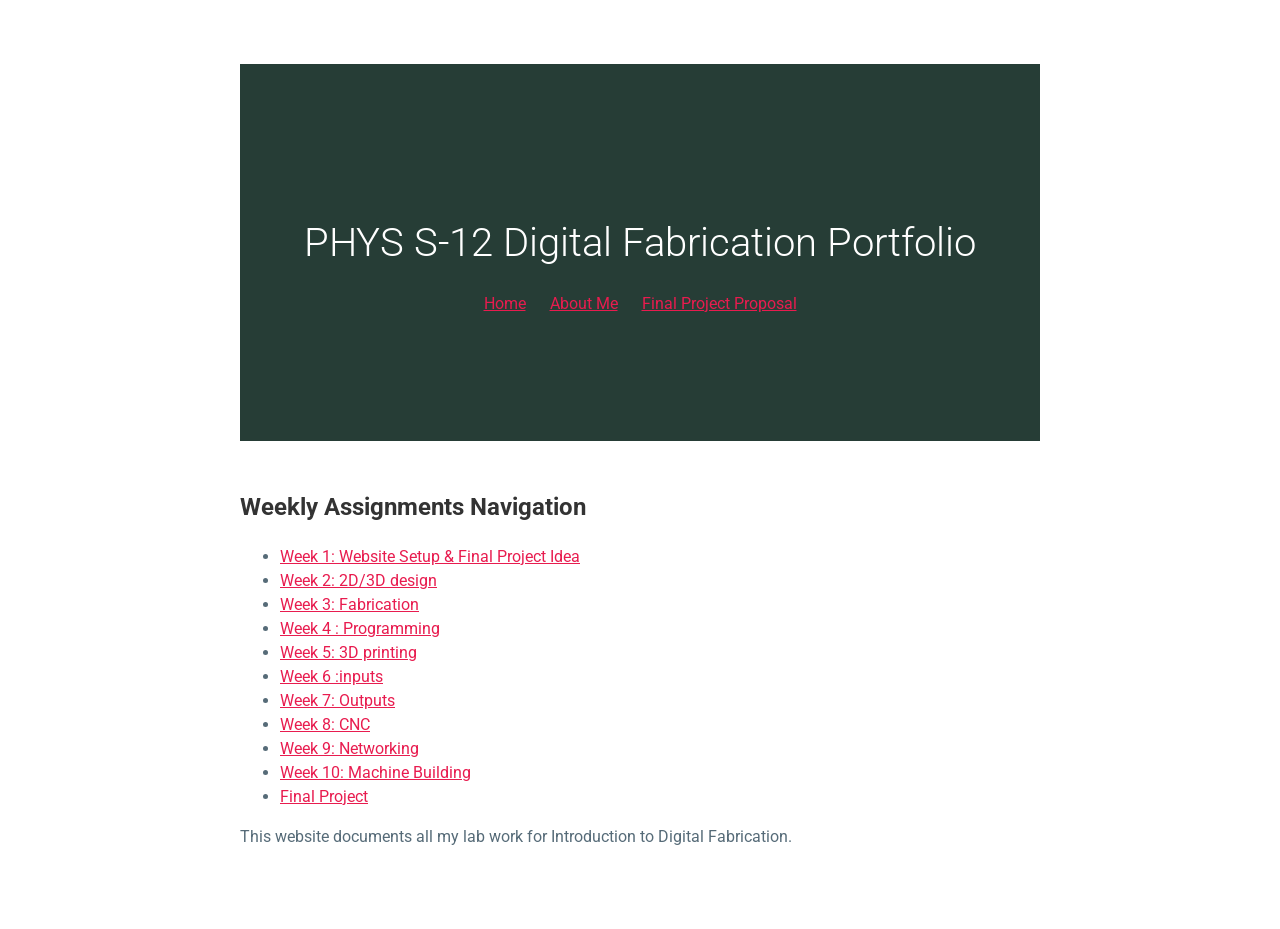
<file: index.html>
<!DOCTYPE html>
<html lang="en">
<head>
    <meta charset="UTF-8">
    <meta name="viewport" content="width=device-width, initial-scale=1.0">
    <title>PS70 Digital Fabrication Home</title>
    <link rel="stylesheet" href="style.css">
</head>
<body>
<header>
    <h1>PHYS S-12 Digital Fabrication Portfolio</h1>
    <nav>
        <a href="index.html">Home</a>
        <a href="about.html">About Me</a>
        <a href="final.html">Final Project Proposal</a>
    </nav>
</header>

<main>
    <h2>Weekly Assignments Navigation</h2>
    <ul>
        <li><a href="week-one.html">Week 1: Website Setup & Final Project Idea</a></li>
        <li><a href="week-two.html">Week 2: 2D/3D design</a></li>
        <li><a href="week-three.html">Week 3: Fabrication</a></li>
        <li><a href="week-four.html">Week 4 : Programming</a></li>
        <li><a href="week-five.html">Week 5: 3D printing</a></li>
        <li><a href="week-six.html">Week 6 :inputs</a></li>
        <li><a href="week-seven.html">Week 7: Outputs</a></li>
        <li><a href="week-eight.html">Week 8: CNC</a></li>
        <li><a href="week-nine.html">Week 9: Networking</a></li>
        <li><a href="week-ten.html">Week 10: Machine Building</a></li>
        <li><a href="final.html">Final Project</a></li>
    </ul>
    <p>This website documents all my lab work for Introduction to Digital Fabrication.</p>
</main>

</body>
</html>
</file>
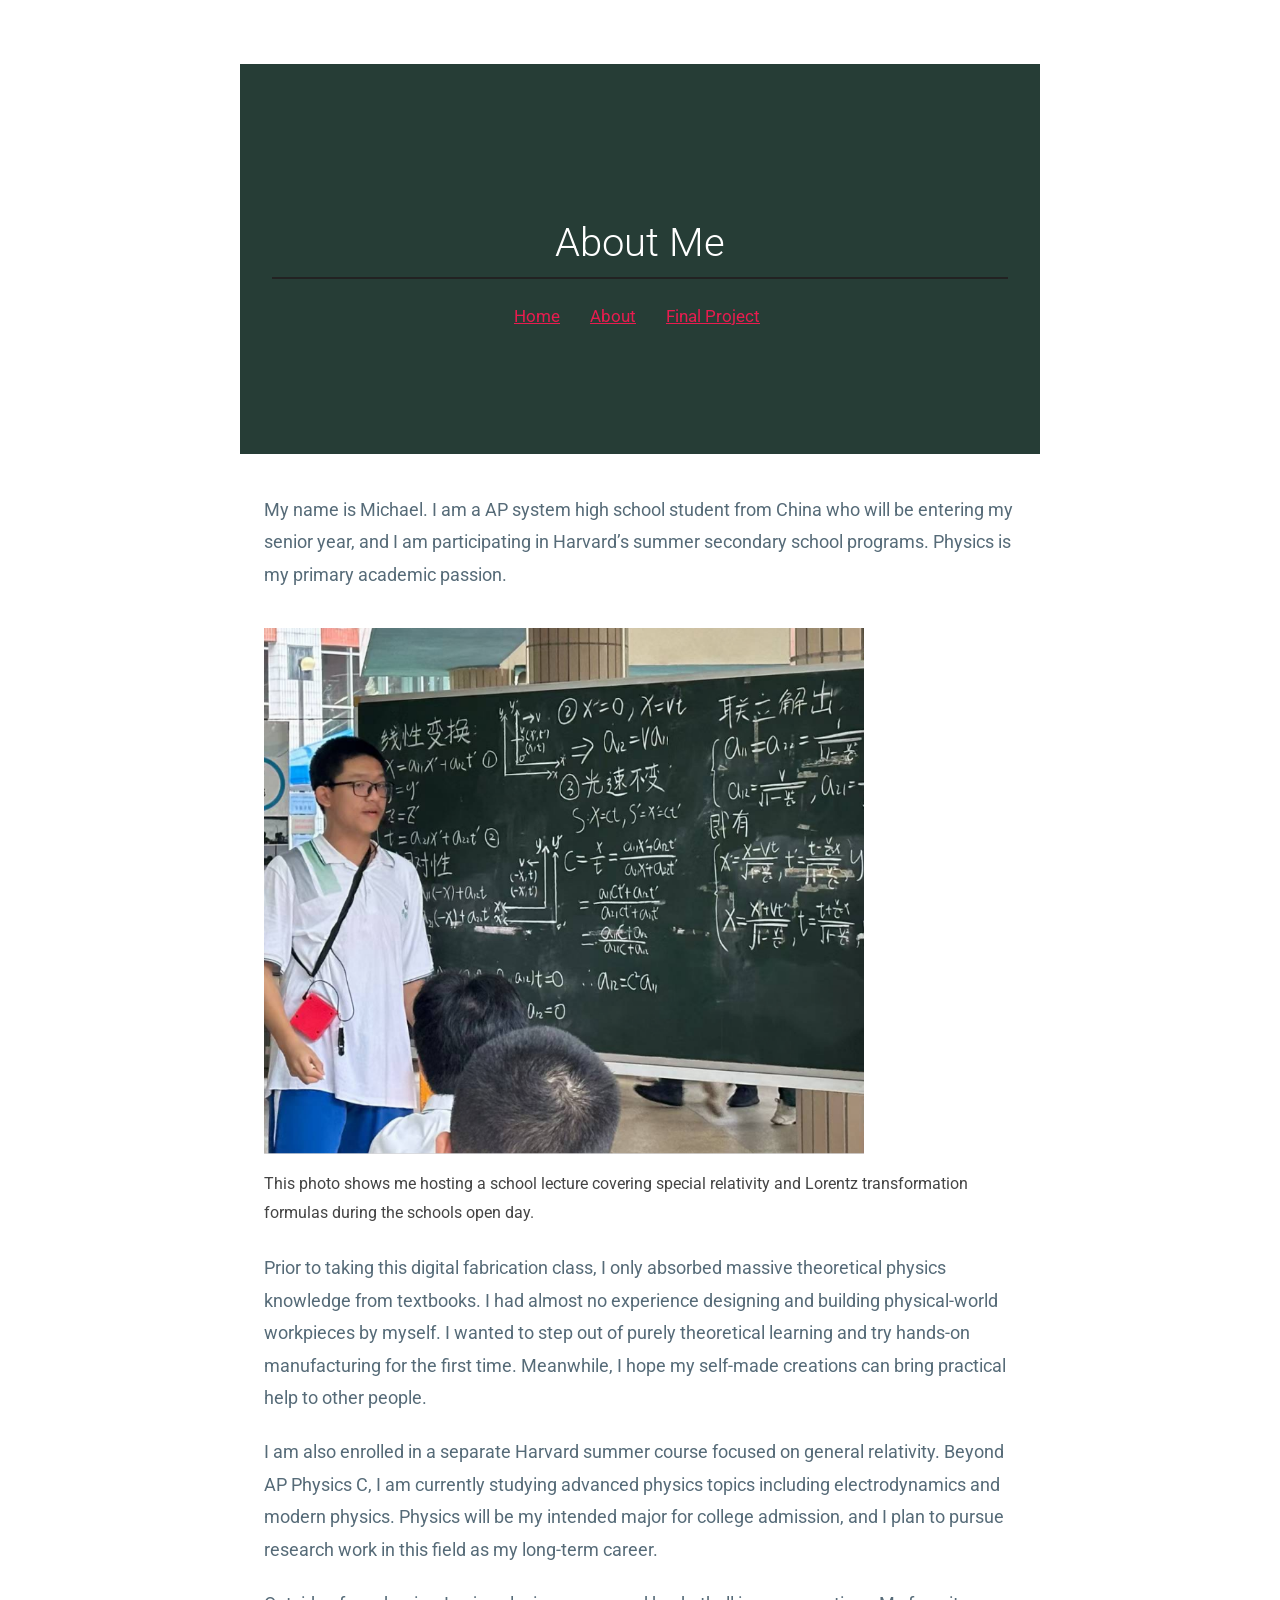
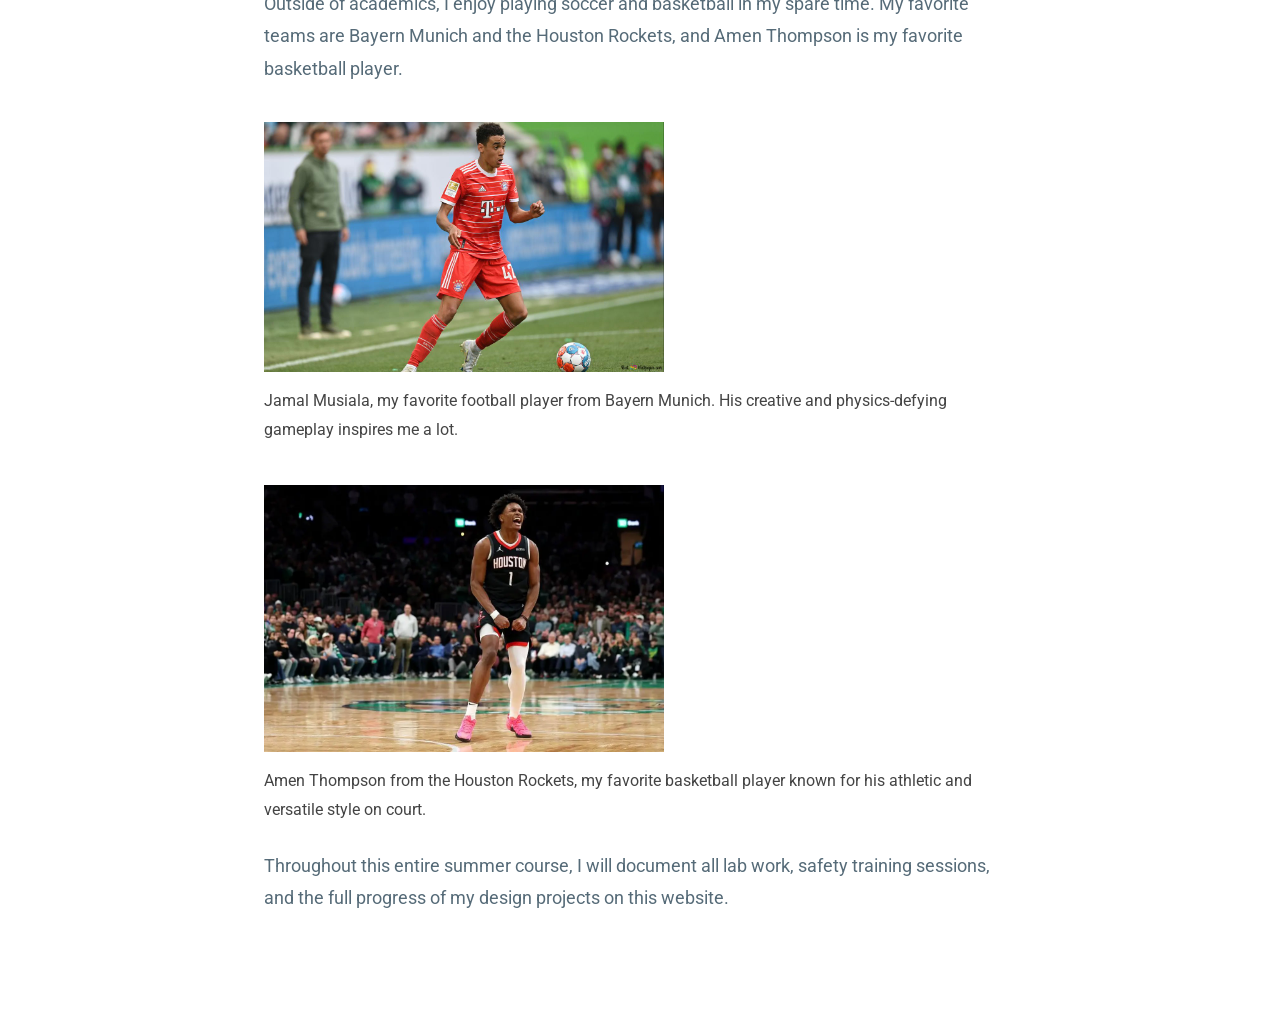
<file: about.html>
<!DOCTYPE html>
<html lang="en">
<head>
    <meta charset="UTF-8">
    <meta name="viewport" content="width=device-width, initial-scale=1.0">
    <title>About Me</title>
    <link rel="stylesheet" href="style.css">
    <style>
        main {
            max-width: 1100px;
            margin: 40px auto;
            padding: 0 24px;
            line-height: 1.8;
            font-size: 18px;
        }
        h1 {
            border-bottom: 2px solid #222;
            padding-bottom: 10px;
        }
        p {
            margin: 22px 0;
        }
        nav a {
            margin-right: 16px;
            font-size: 17px;
        }
        .img-full {
            width: 600px;
            margin: 15px 0 5px;
        }
        .img-small {
            width: 400px;
            margin: 15px 0 5px;
        }
        .caption {
            font-size: 16px;
            color: #444;
            margin: 0 0 25px;
        }
    </style>
</head>
<body>
<header>
    <h1>About Me</h1>
    <nav>
        <a href="index.html">Home</a>
        <a href="about.html">About</a>
        <a href="final.html">Final Project</a>
    </nav>
</header>

<main>
    <p>My name is Michael. I am a AP system high school student from China who will be entering my senior year, and I am participating in Harvard’s summer secondary school programs. Physics is my primary academic passion.</p>

    <img src="relativity-lecture.png" class="img-full" alt="Lecture about Lorentz transformation">
    <p class="caption">This photo shows me hosting a school lecture covering special relativity and Lorentz transformation formulas during the schools open day.</p>

    <p>Prior to taking this digital fabrication class, I only absorbed massive theoretical physics knowledge from textbooks. I had almost no experience designing and building physical‑world workpieces by myself. I wanted to step out of purely theoretical learning and try hands‑on manufacturing for the first time. Meanwhile, I hope my self‑made creations can bring practical help to other people.</p>

    <p>I am also enrolled in a separate Harvard summer course focused on general relativity. Beyond AP Physics C, I am currently studying advanced physics topics including electrodynamics and modern physics. Physics will be my intended major for college admission, and I plan to pursue research work in this field as my long‑term career.</p>

    

    <p>Outside of academics, I enjoy playing soccer and basketball in my spare time. My favorite teams are Bayern Munich and the Houston Rockets, and Amen Thompson is my favorite basketball player.</p>

    <img src="musiala.jpg" class="img-small" alt="Jamal Musiala of Bayern Munich">
    <p class="caption">Jamal Musiala, my favorite football player from Bayern Munich. His creative and physics‑defying gameplay inspires me a lot.</p>

    <img src="amen-thompson.webp" class="img-small" alt="Amen Thompson of Houston Rockets">
    <p class="caption">Amen Thompson from the Houston Rockets, my favorite basketball player known for his athletic and versatile style on court.</p>

    <p>Throughout this entire summer course, I will document all lab work, safety training sessions, and the full progress of my design projects on this website.</p>
</main>
</body>
</html>
</file>
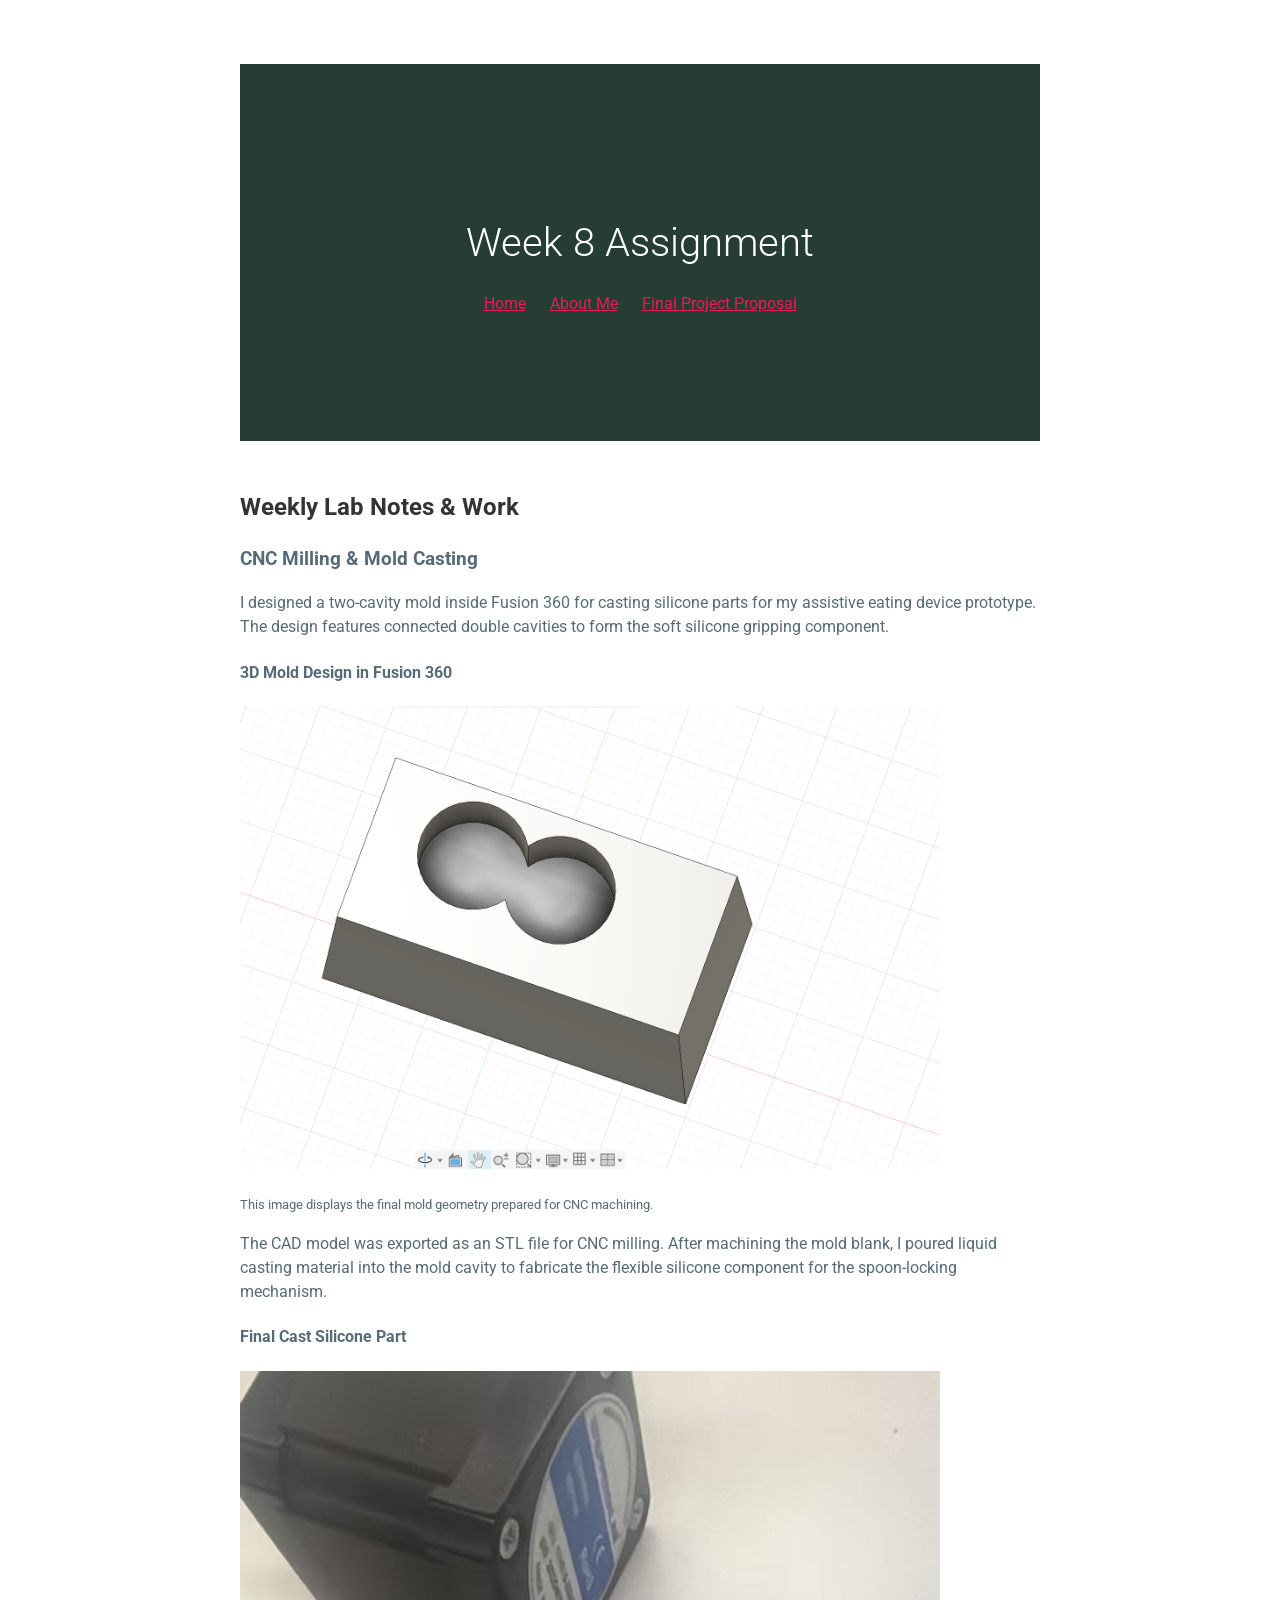
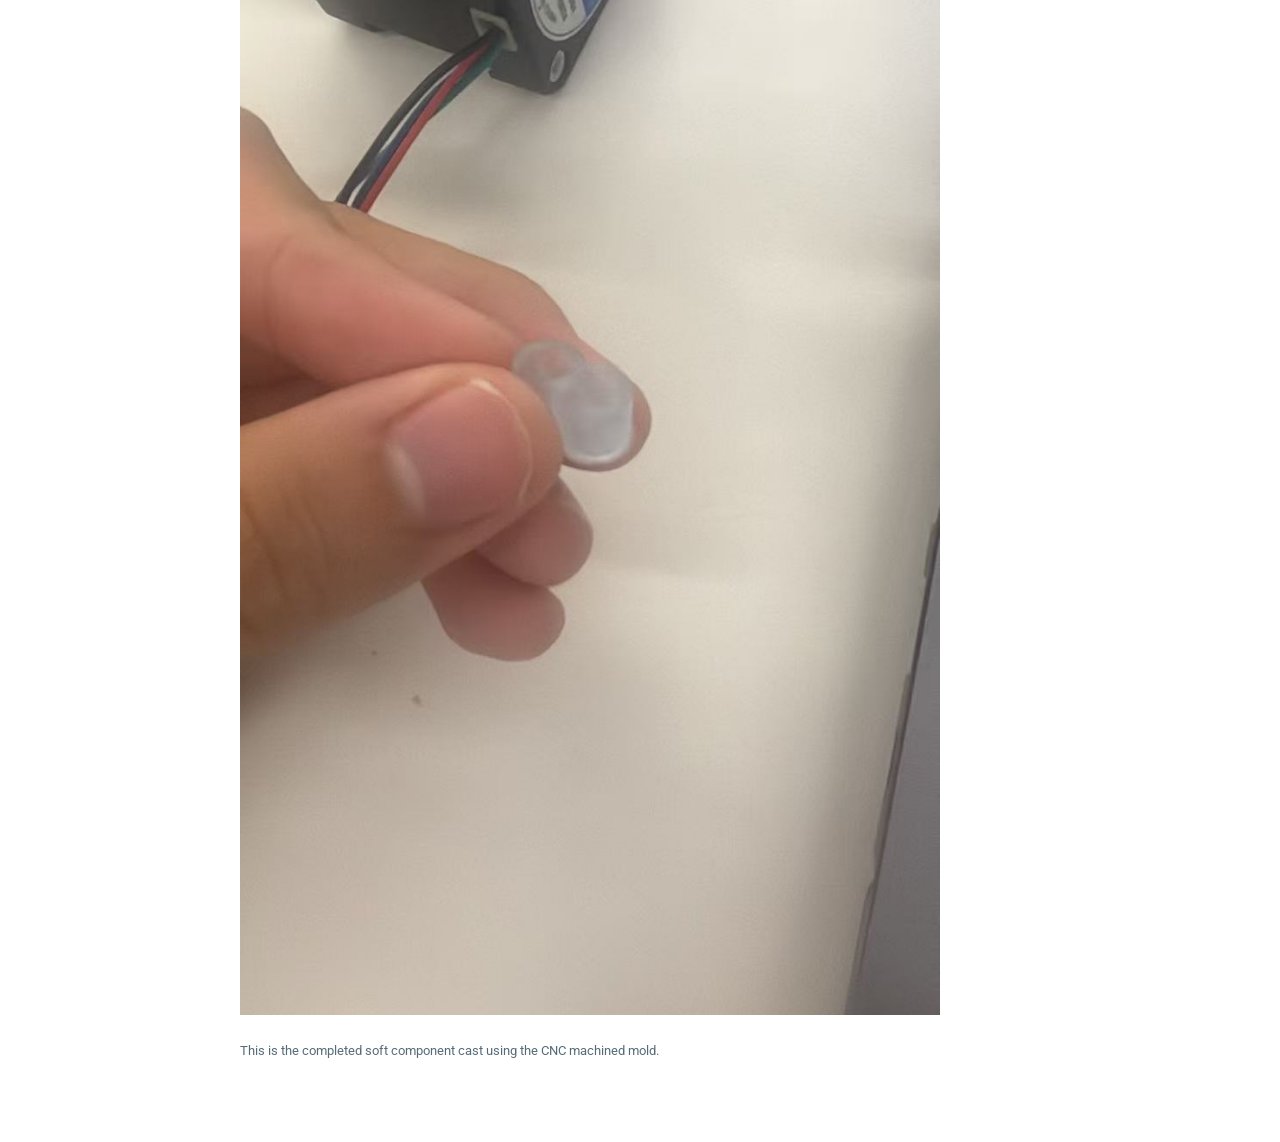
<file: week-eight.html>
<!DOCTYPE html>
<html lang="en">
<head>
    <meta charset="UTF-8">
    <meta name="viewport" content="width=device-width, initial-scale=1.0">
    <title>Week 8 Assignment</title>
    <link rel="stylesheet" href="style.css">
</head>
<body>
<header>
    <h1>Week 8 Assignment</h1>
    <nav>
        <a href="index.html">Home</a>
        <a href="about.html">About Me</a>
        <a href="final.html">Final Project Proposal</a>
    </nav>
</header>
<main>
    <h2>Weekly Lab Notes & Work</h2>

    <section>
        <h3>CNC Milling & Mold Casting</h3>
        <p>I designed a two-cavity mold inside Fusion 360 for casting silicone parts for my assistive eating device prototype. The design features connected double cavities to form the soft silicone gripping component.</p>
        <div style="margin-top:15px;">
            <h4>3D Mold Design in Fusion 360</h4>
            <img src="iuiuiu.png" alt="Fusion 360 CAD model of two-cavity casting mold" style="max-width:700px; width:100%;">
            <p><small>This image displays the final mold geometry prepared for CNC machining.</small></p>
        </div>
        <p>The CAD model was exported as an STL file for CNC milling. After machining the mold blank, I poured liquid casting material into the mold cavity to fabricate the flexible silicone component for the spoon-locking mechanism.</p>
        <div style="margin-top:15px;">
            <h4>Final Cast Silicone Part</h4>
            <img src="iuiuiu2.jpg" alt="Finished flexible silicone part cast from CNC mold" style="max-width:700px; width:100%;">
            <p><small>This is the completed soft component cast using the CNC machined mold.</small></p>
        </div>
    </section>
</main>
</body>
</html>
</file>
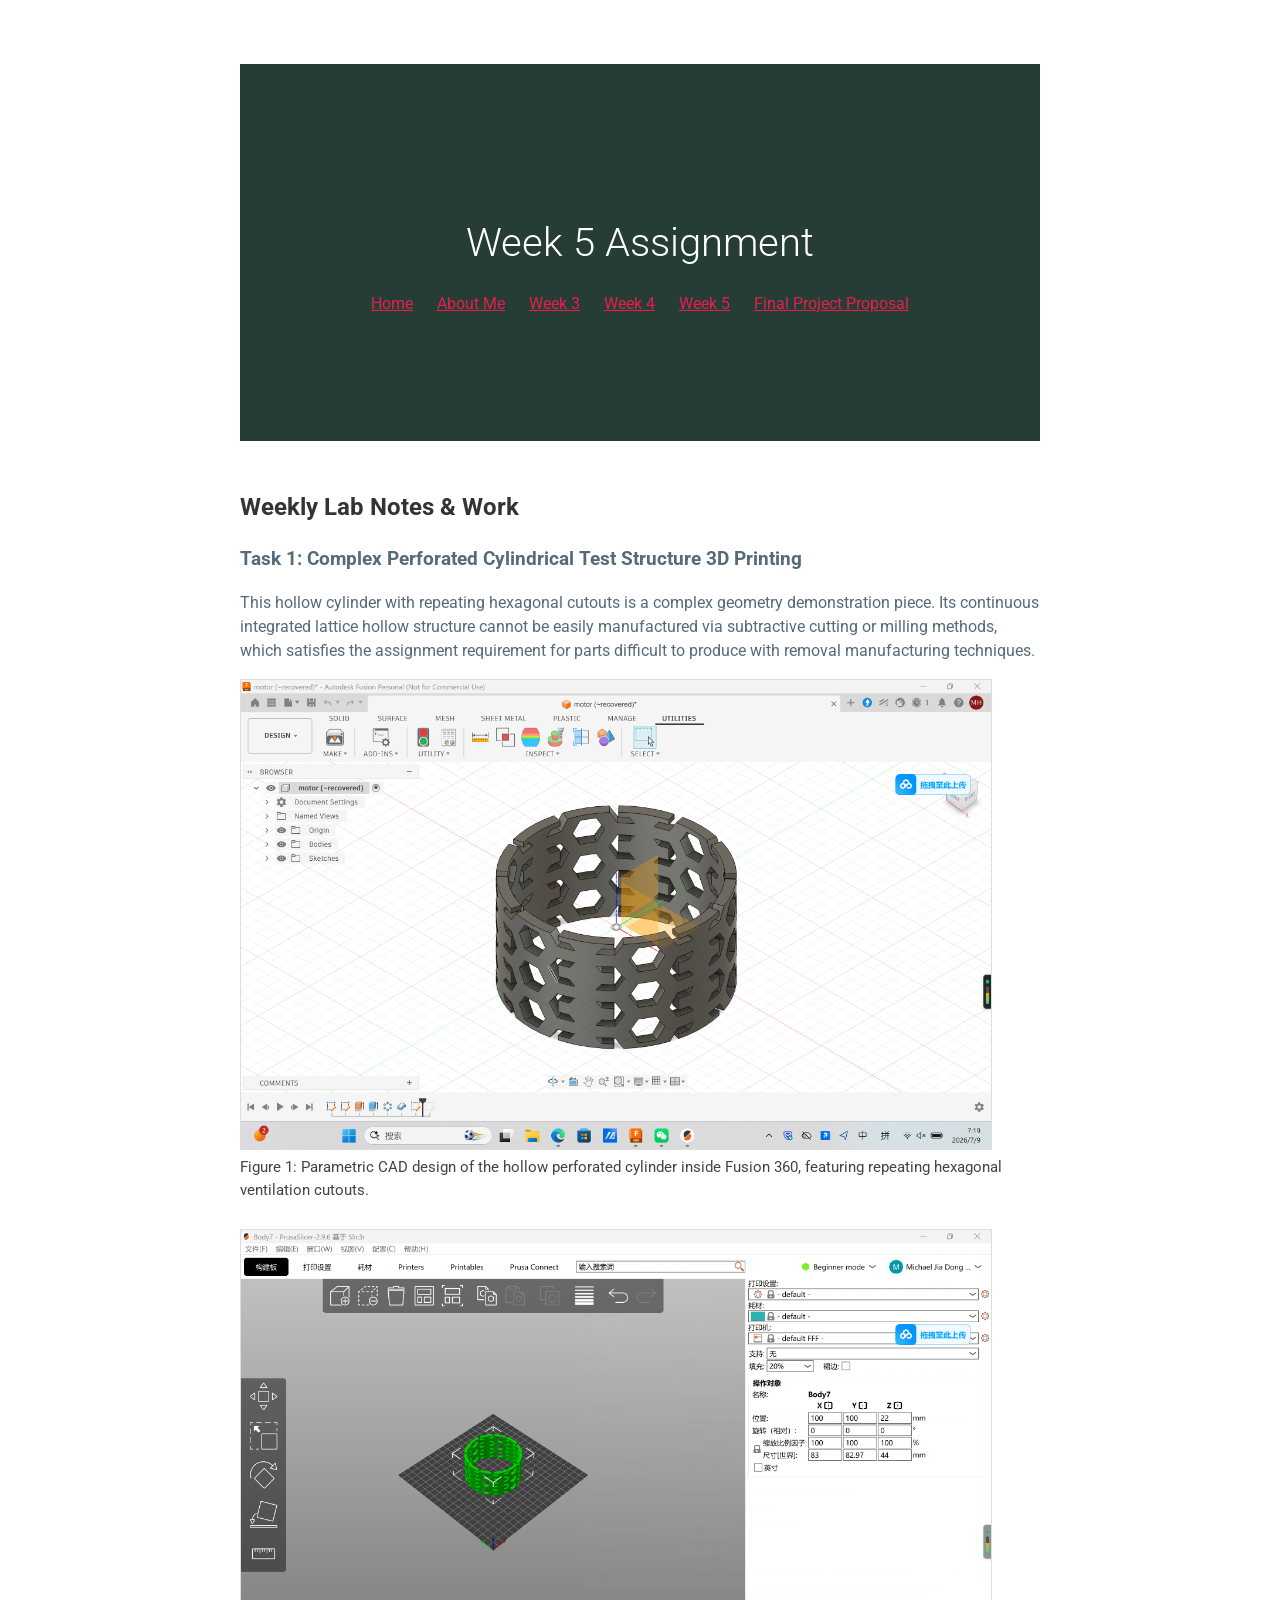
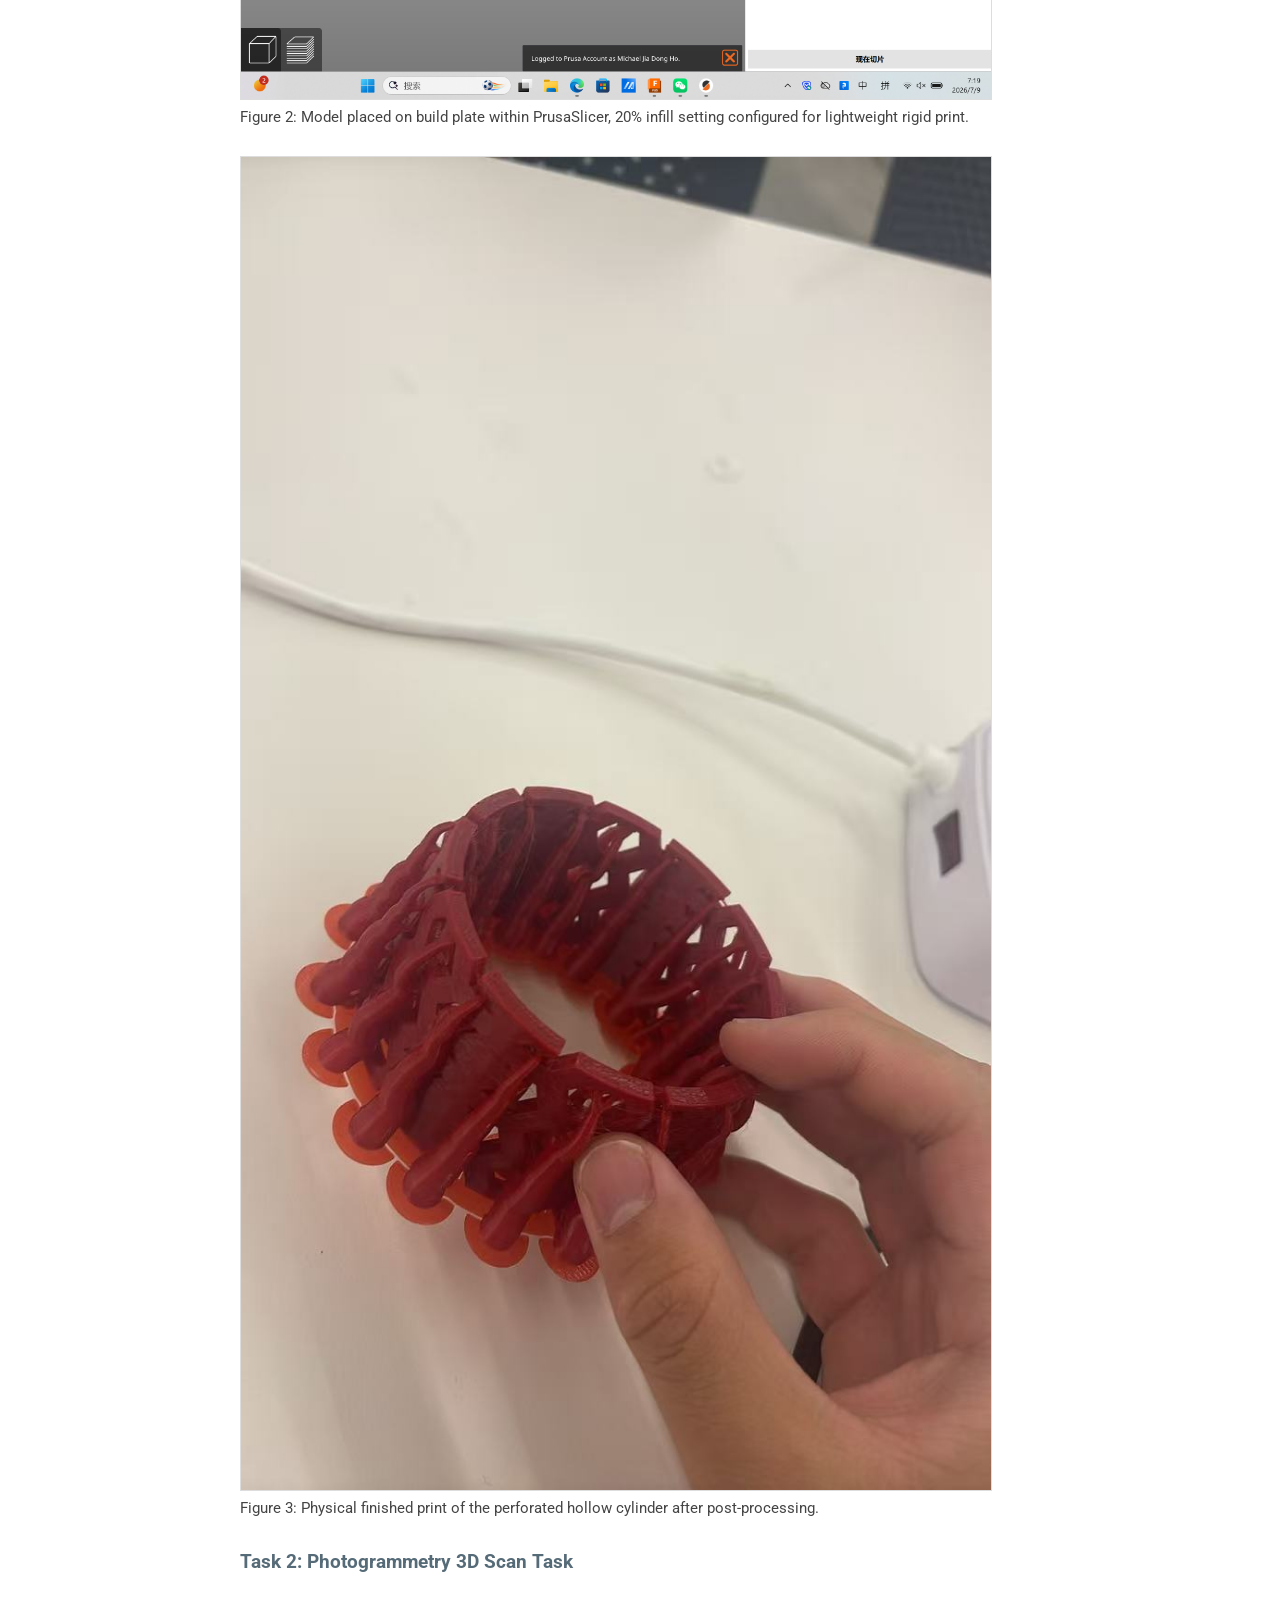
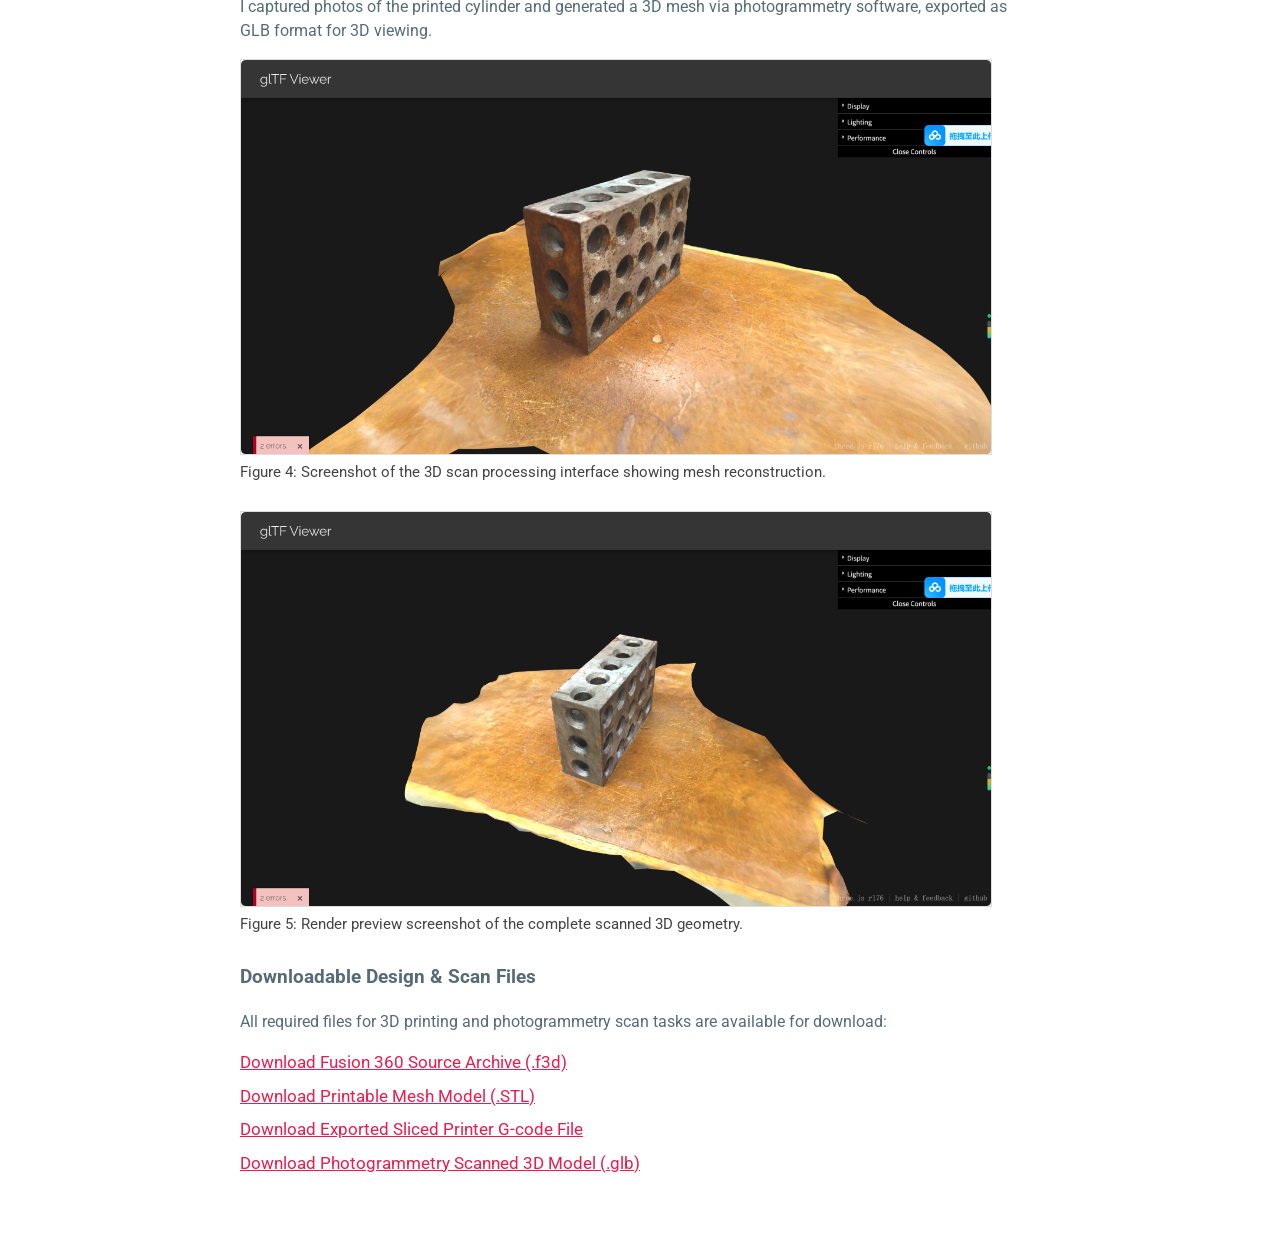
<file: week-five.html>
<!DOCTYPE html>
<html lang="en">
<head>
    <meta charset="UTF-8">
    <meta name="viewport" content="width=device-width, initial-scale=1.0">
    <title>Week 5 Assignment</title>
    <link rel="stylesheet" href="style.css">
    <style>
        .img-full {
            width: 750px;
            margin: 16px 0 6px;
            display: block;
            border: 1px solid #ddd;
        }
        .caption {
            font-size: 15px;
            color: #444;
            margin: 0 0 28px;
        }
        .download-link {
            display: block;
            margin: 8px 0;
            font-size: 17px;
        }
    </style>
</head>
<body>
<header>
    <h1>Week 5 Assignment</h1>
    <nav>
        <a href="index.html">Home</a>
        <a href="about.html">About Me</a>
        <a href="week-three.html">Week 3</a>
        <a href="week-four.html">Week 4</a>
        <a href="week-five.html">Week 5</a>
        <a href="final.html">Final Project Proposal</a>
    </nav>
</header>
<main>
    <h2>Weekly Lab Notes & Work</h2>

    <h3>Task 1: Complex Perforated Cylindrical Test Structure 3D Printing</h3>
    <p>This hollow cylinder with repeating hexagonal cutouts is a complex geometry demonstration piece. Its continuous integrated lattice hollow structure cannot be easily manufactured via subtractive cutting or milling methods, which satisfies the assignment requirement for parts difficult to produce with removal manufacturing techniques.</p>

    <!-- Fusion360 CAD模型图 -->
    <img src="fusion_motor_housing.png" class="img-full" alt="Fusion 360 CAD model of perforated hollow cylindrical structure">
    <p class="caption">Figure 1: Parametric CAD design of the hollow perforated cylinder inside Fusion 360, featuring repeating hexagonal ventilation cutouts.</p>

    <!-- PrusaSlicer切片预览图 -->
    <img src="prusa_motor_slice.png" class="img-full" alt="PrusaSlicer workspace preview of the cylindrical model slicing">
    <p class="caption">Figure 2: Model placed on build plate within PrusaSlicer, 20% infill setting configured for lightweight rigid print.</p>

    <!-- 3D打印实物成品图 1.jpg -->
    <img src="1.jpg" class="img-full" alt="Finished 3D printed perforated cylindrical physical part">
    <p class="caption">Figure 3: Physical finished print of the perforated hollow cylinder after post-processing.</p>

    <h3>Task 2: Photogrammetry 3D Scan Task</h3>
    <p>I captured photos of the printed cylinder and generated a 3D mesh via photogrammetry software, exported as GLB format for 3D viewing.</p>

    <!-- 3D扫描过程截图 2.jpg -->
    <img src="2.png" class="img-full" alt="Screenshot of photogrammetry 3D scanning workflow">
    <p class="caption">Figure 4: Screenshot of the 3D scan processing interface showing mesh reconstruction.</p>

    <!-- 扫描生成3D模型预览截图 3.png -->
    <img src="3.png" class="img-full" alt="Preview screenshot of final scanned 3D mesh">
    <p class="caption">Figure 5: Render preview screenshot of the complete scanned 3D geometry.</p>

    <h3>Downloadable Design & Scan Files</h3>
    <p>All required files for 3D printing and photogrammetry scan tasks are available for download:</p>
    <a class="download-link" download href="./motor_housing.f3d">Download Fusion 360 Source Archive (.f3d)</a>
    <a class="download-link" download href="./motor_housing.stl">Download Printable Mesh Model (.STL)</a>
    <a class="download-link" download href="./motor_housing_sliced.gcode">Download Exported Sliced Printer G-code File</a>
    <a class="download-link" download href="./2026_7_9.glb">Download Photogrammetry Scanned 3D Model (.glb)</a>
</main>
</body>
</html>
</file>
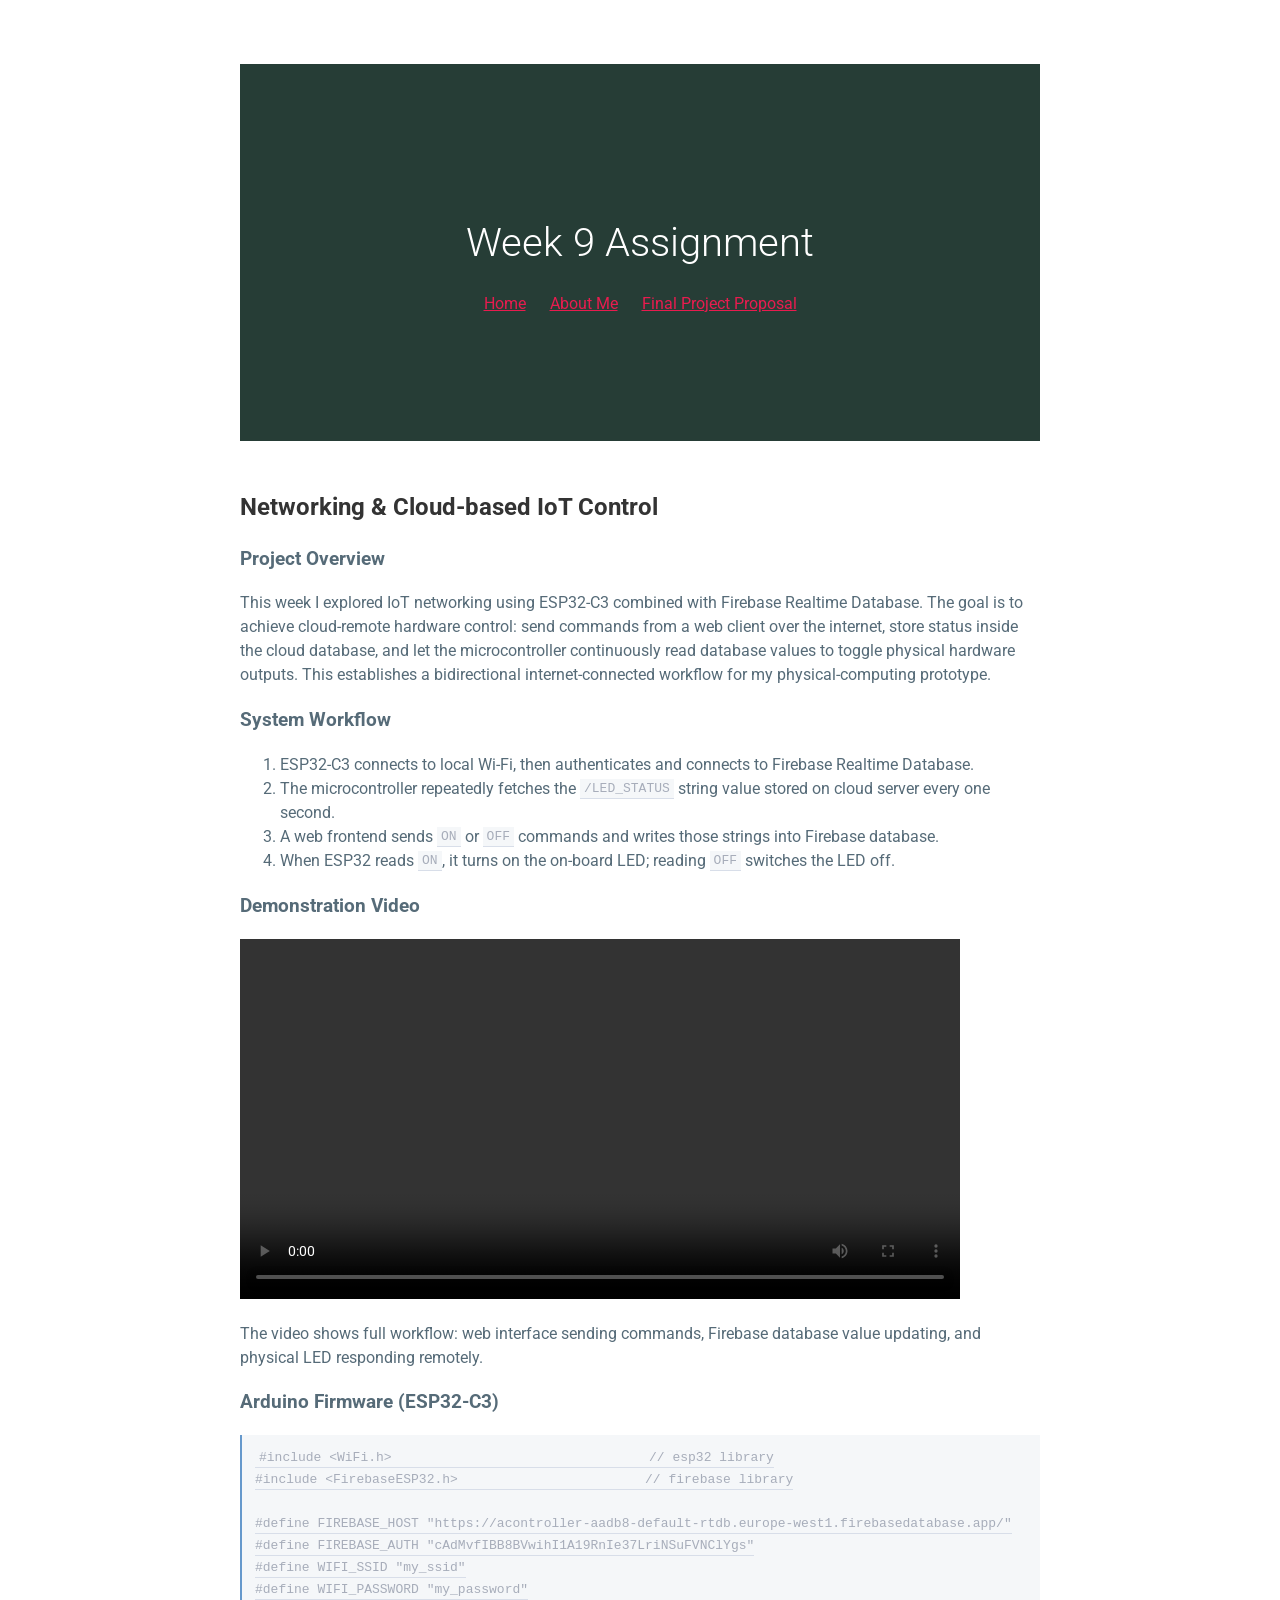
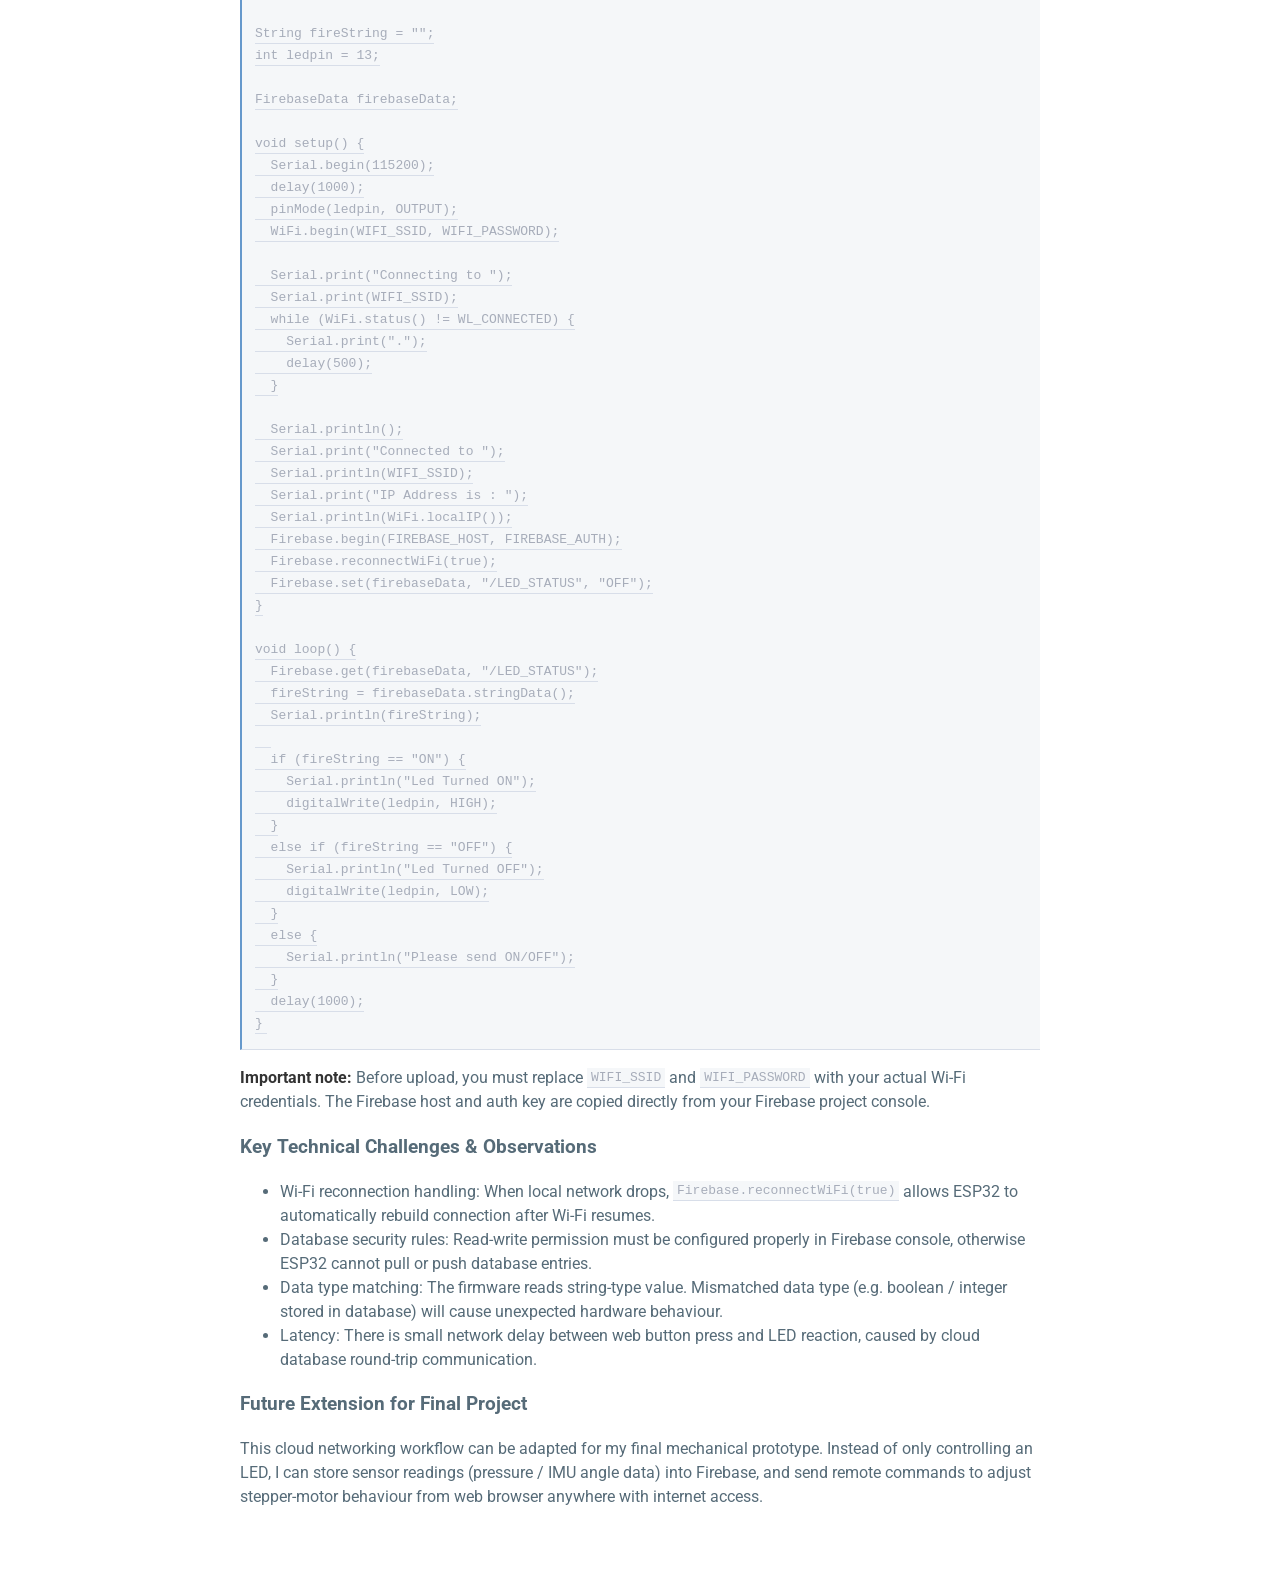
<file: week-nine.html>
<!DOCTYPE html>
<html lang="en">
<head>
    <meta charset="UTF-8">
    <meta name="viewport" content="width=device-width, initial-scale=1.0">
    <title>Week 9 Assignment — Networking & Cloud Database</title>
    <link rel="stylesheet" href="style.css">
</head>
<body>
<header>
    <h1>Week 9 Assignment</h1>
    <nav>
        <a href="index.html">Home</a>
        <a href="about.html">About Me</a>
        <a href="final.html">Final Project Proposal</a>
    </nav>
</header>
<main>
    <h2>Networking & Cloud‑based IoT Control</h2>

    <section>
        <h3>Project Overview</h3>
        <p>This week I explored IoT networking using ESP32‑C3 combined with Firebase Realtime Database. The goal is to achieve cloud‑remote hardware control: send commands from a web client over the internet, store status inside the cloud database, and let the microcontroller continuously read database values to toggle physical hardware outputs. This establishes a bidirectional internet‑connected workflow for my physical‑computing prototype.</p>
    </section>

    <section>
        <h3>System Workflow</h3>
        <ol>
            <li>ESP32‑C3 connects to local Wi‑Fi, then authenticates and connects to Firebase Realtime Database.</li>
            <li>The microcontroller repeatedly fetches the <code>/LED_STATUS</code> string value stored on cloud server every one second.</li>
            <li>A web frontend sends <code>ON</code> or <code>OFF</code> commands and writes those strings into Firebase database.</li>
            <li>When ESP32 reads <code>ON</code>, it turns on the on‑board LED; reading <code>OFF</code> switches the LED off.</li>
        </ol>
    </section>

    <section>
        <h3>Demonstration Video</h3>
        <video controls width="720">
            <source src="networking.mp4" type="video/mp4">
            Your browser does not support video playback.
        </video>
        <p>The video shows full workflow: web interface sending commands, Firebase database value updating, and physical LED responding remotely.</p>
    </section>

    <section>
        <h3>Arduino Firmware (ESP32‑C3)</h3>
<pre><code>#include &lt;WiFi.h&gt;                                 // esp32 library
#include &lt;FirebaseESP32.h&gt;                        // firebase library

#define FIREBASE_HOST "https://acontroller-aadb8-default-rtdb.europe-west1.firebasedatabase.app/"
#define FIREBASE_AUTH "cAdMvfIBB8BVwihI1A19RnIe37LriNSuFVNClYgs"
#define WIFI_SSID "my_ssid"
#define WIFI_PASSWORD "my_password"

String fireString = "";
int ledpin = 13;

FirebaseData firebaseData;

void setup() {
  Serial.begin(115200);
  delay(1000);
  pinMode(ledpin, OUTPUT);
  WiFi.begin(WIFI_SSID, WIFI_PASSWORD);

  Serial.print("Connecting to ");
  Serial.print(WIFI_SSID);
  while (WiFi.status() != WL_CONNECTED) {
    Serial.print(".");
    delay(500);
  }

  Serial.println();
  Serial.print("Connected to ");
  Serial.println(WIFI_SSID);
  Serial.print("IP Address is : ");
  Serial.println(WiFi.localIP());
  Firebase.begin(FIREBASE_HOST, FIREBASE_AUTH);
  Firebase.reconnectWiFi(true);
  Firebase.set(firebaseData, "/LED_STATUS", "OFF");
}

void loop() {
  Firebase.get(firebaseData, "/LED_STATUS");
  fireString = firebaseData.stringData();
  Serial.println(fireString);
  
  if (fireString == "ON") {
    Serial.println("Led Turned ON");
    digitalWrite(ledpin, HIGH);
  }
  else if (fireString == "OFF") {
    Serial.println("Led Turned OFF");
    digitalWrite(ledpin, LOW);
  }
  else {
    Serial.println("Please send ON/OFF");
  }
  delay(1000);
}
</code></pre>
        <p><strong>Important note:</strong> Before upload, you must replace <code>WIFI_SSID</code> and <code>WIFI_PASSWORD</code> with your actual Wi‑Fi credentials. The Firebase host and auth key are copied directly from your Firebase project console.</p>
    </section>

    <section>
        <h3>Key Technical Challenges & Observations</h3>
        <ul>
            <li>Wi‑Fi reconnection handling: When local network drops, <code>Firebase.reconnectWiFi(true)</code> allows ESP32 to automatically rebuild connection after Wi‑Fi resumes.</li>
            <li>Database security rules: Read‑write permission must be configured properly in Firebase console, otherwise ESP32 cannot pull or push database entries.</li>
            <li>Data type matching: The firmware reads string‑type value. Mismatched data type (e.g. boolean / integer stored in database) will cause unexpected hardware behaviour.</li>
            <li>Latency: There is small network delay between web button press and LED reaction, caused by cloud database round‑trip communication.</li>
        </ul>
    </section>

    <section>
        <h3>Future Extension for Final Project</h3>
        <p>This cloud networking workflow can be adapted for my final mechanical prototype. Instead of only controlling an LED, I can store sensor readings (pressure / IMU angle data) into Firebase, and send remote commands to adjust stepper‑motor behaviour from web browser anywhere with internet access.</p>
    </section>

</main>
</body>
</html>
</file>
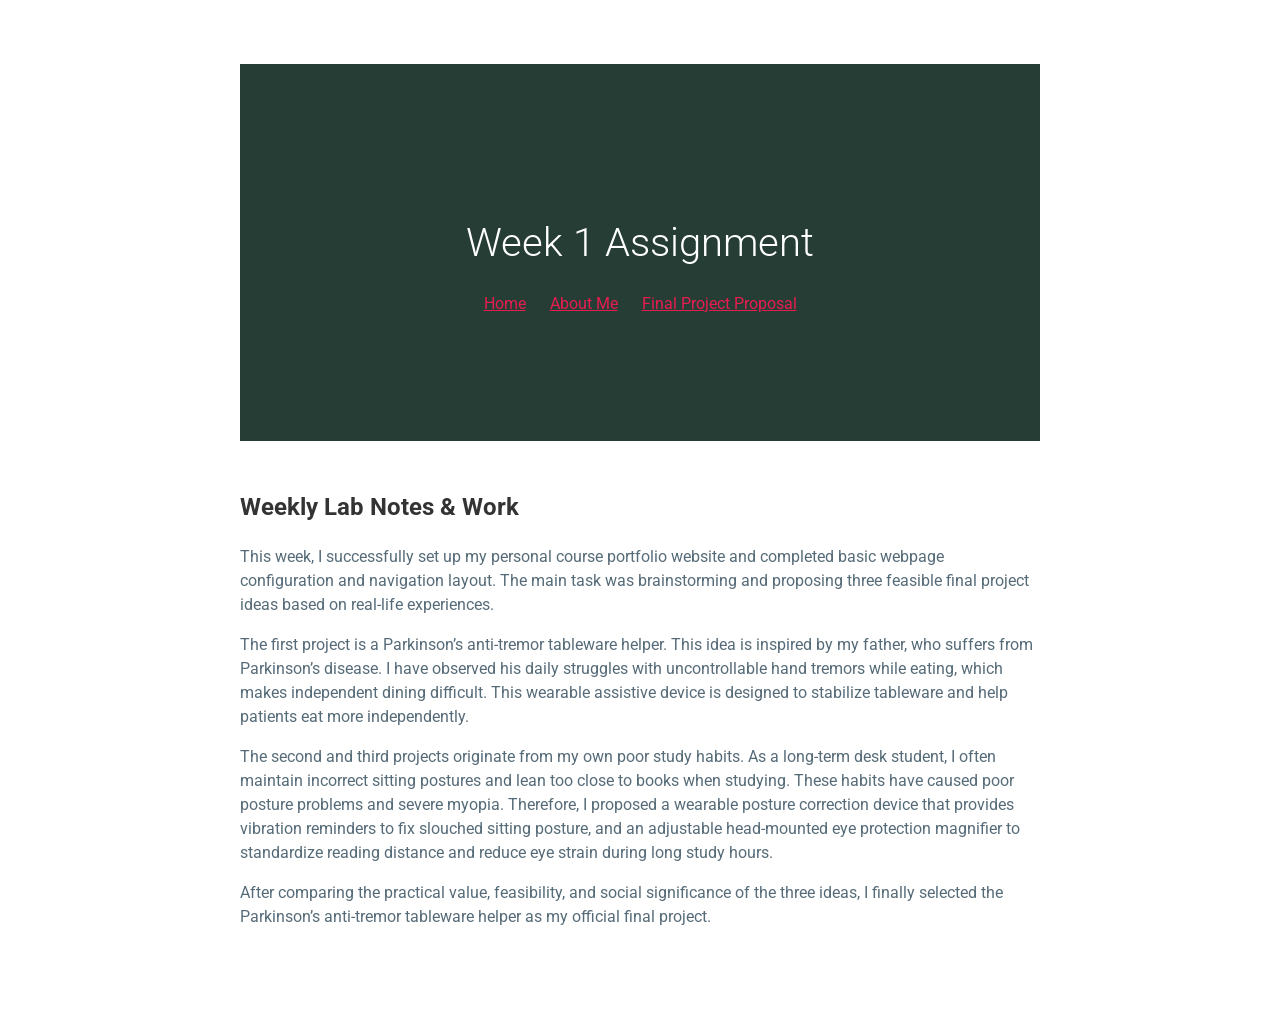
<file: week-one.html>
<!DOCTYPE html>
<html lang="en">
<head>
    <meta charset="UTF-8">
    <meta name="viewport" content="width=device-width, initial-scale=1.0">
    <title>Week 1 Assignment</title>
    <link rel="stylesheet" href="style.css">
</head>
<body>
<header>
    <h1>Week 1 Assignment</h1>
    <nav>
        <a href="index.html">Home</a>
        <a href="about.html">About Me</a>
        <a href="final.html">Final Project Proposal</a>
    </nav>
</header>
<main>
    <h2>Weekly Lab Notes & Work</h2>
    <p>This week, I successfully set up my personal course portfolio website and completed basic webpage configuration and navigation layout. The main task was brainstorming and proposing three feasible final project ideas based on real-life experiences.</p>
    <p>The first project is a Parkinson’s anti-tremor tableware helper. This idea is inspired by my father, who suffers from Parkinson’s disease. I have observed his daily struggles with uncontrollable hand tremors while eating, which makes independent dining difficult. This wearable assistive device is designed to stabilize tableware and help patients eat more independently.</p>
    <p>The second and third projects originate from my own poor study habits. As a long-term desk student, I often maintain incorrect sitting postures and lean too close to books when studying. These habits have caused poor posture problems and severe myopia. Therefore, I proposed a wearable posture correction device that provides vibration reminders to fix slouched sitting posture, and an adjustable head-mounted eye protection magnifier to standardize reading distance and reduce eye strain during long study hours.</p>
    <p>After comparing the practical value, feasibility, and social significance of the three ideas, I finally selected the Parkinson’s anti-tremor tableware helper as my official final project.</p>
</main>
</body>
</html>
</file>
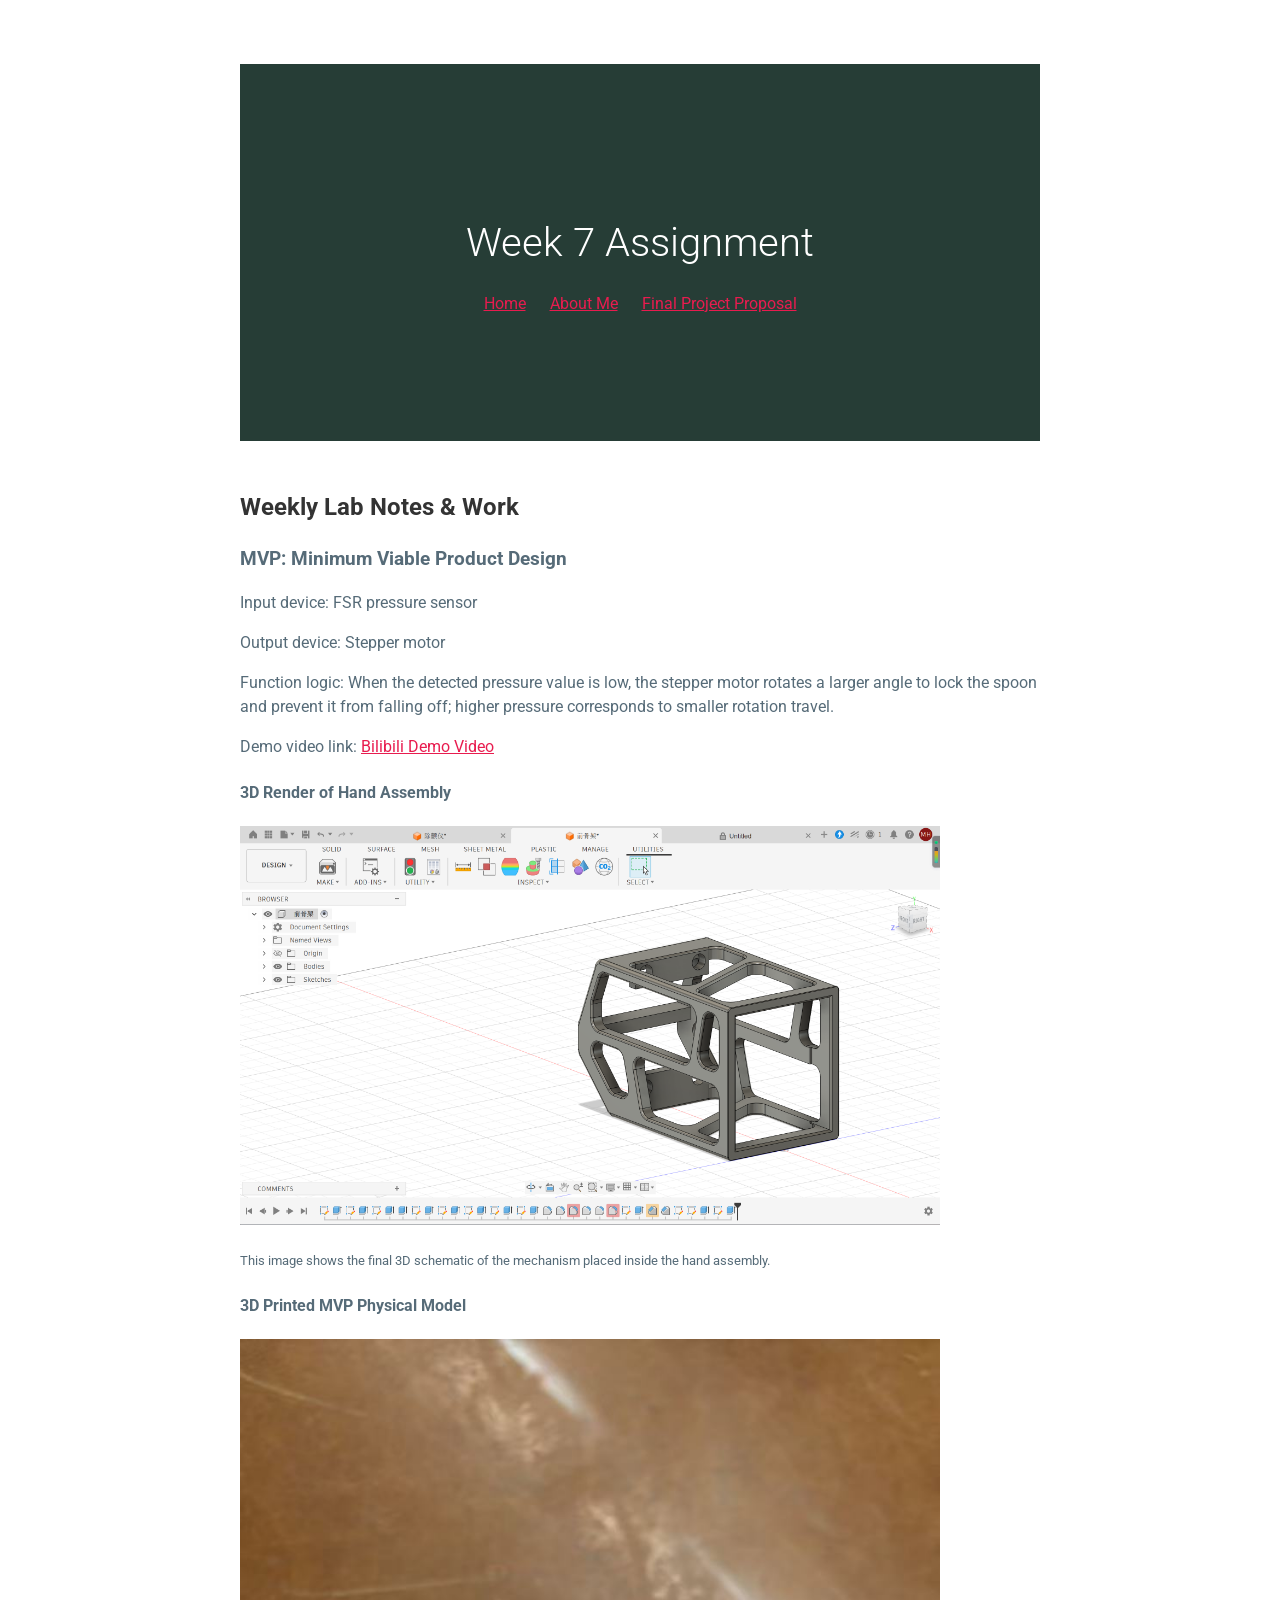
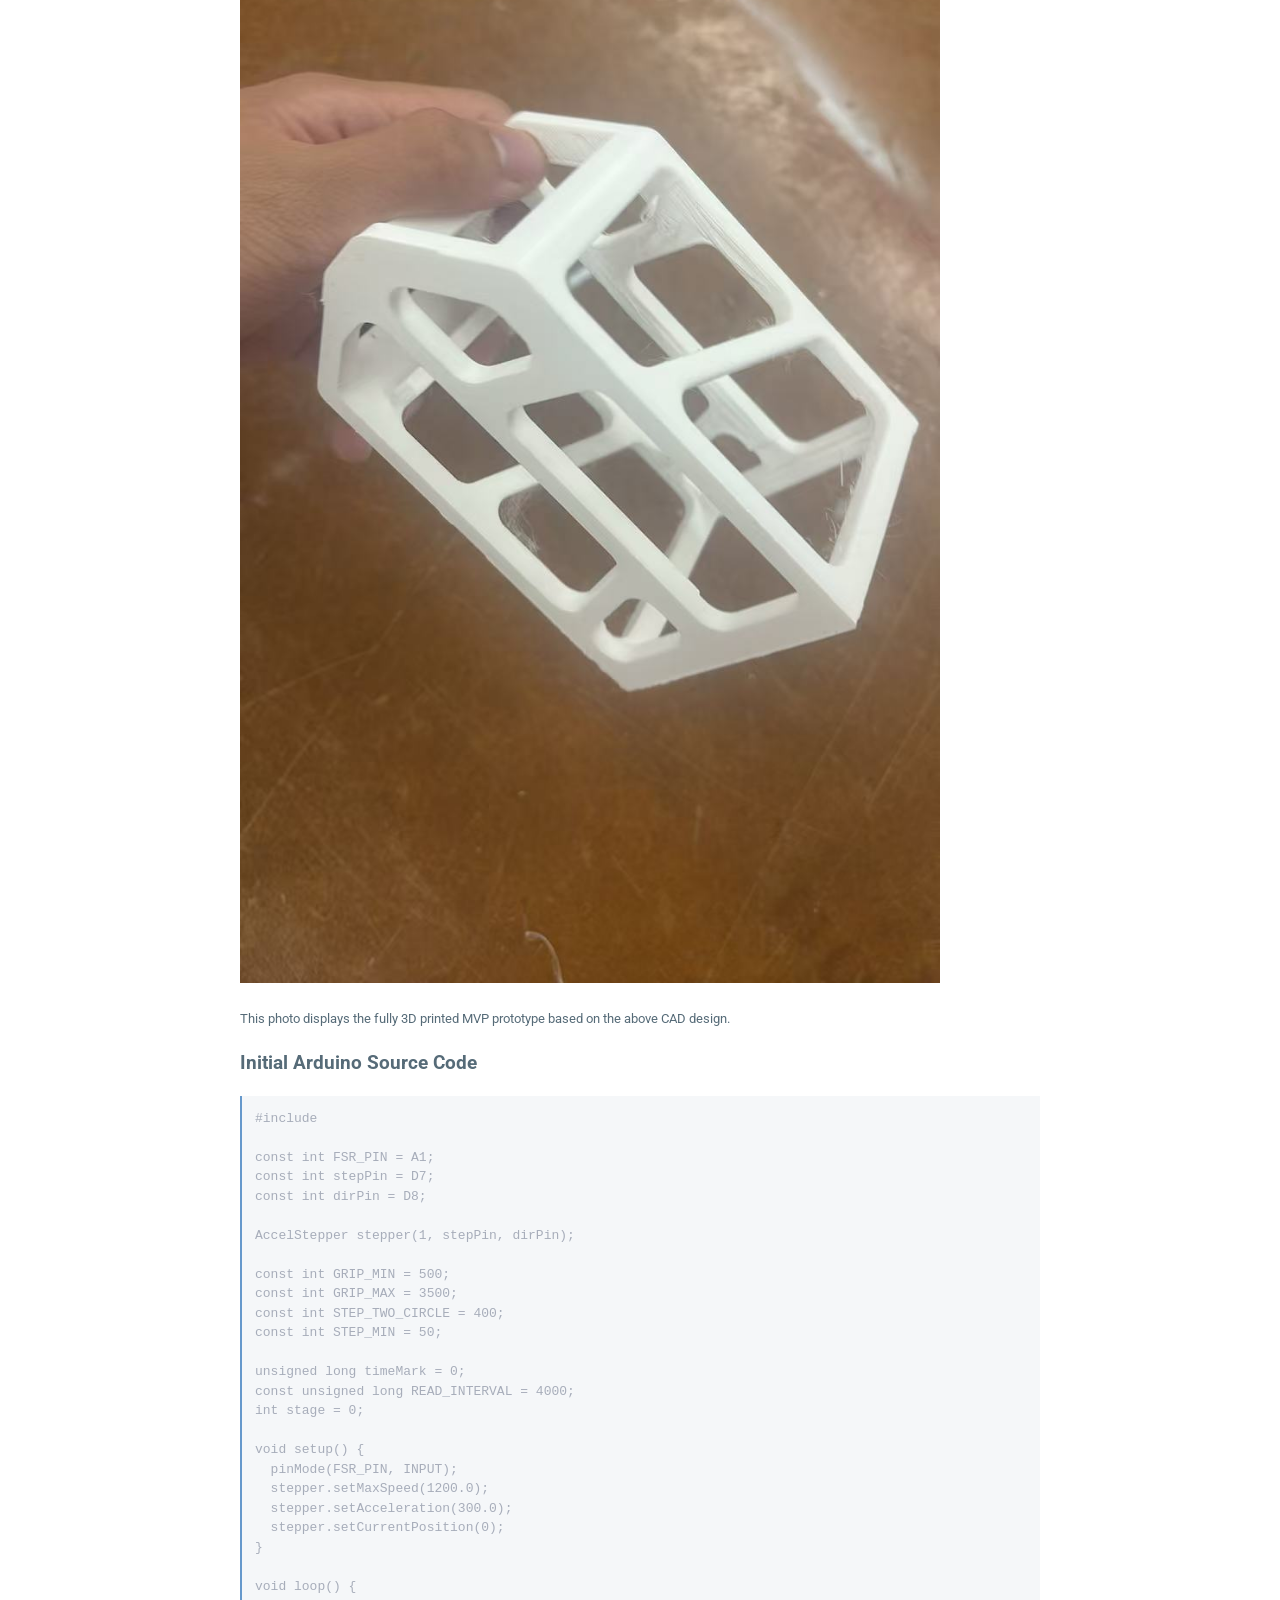
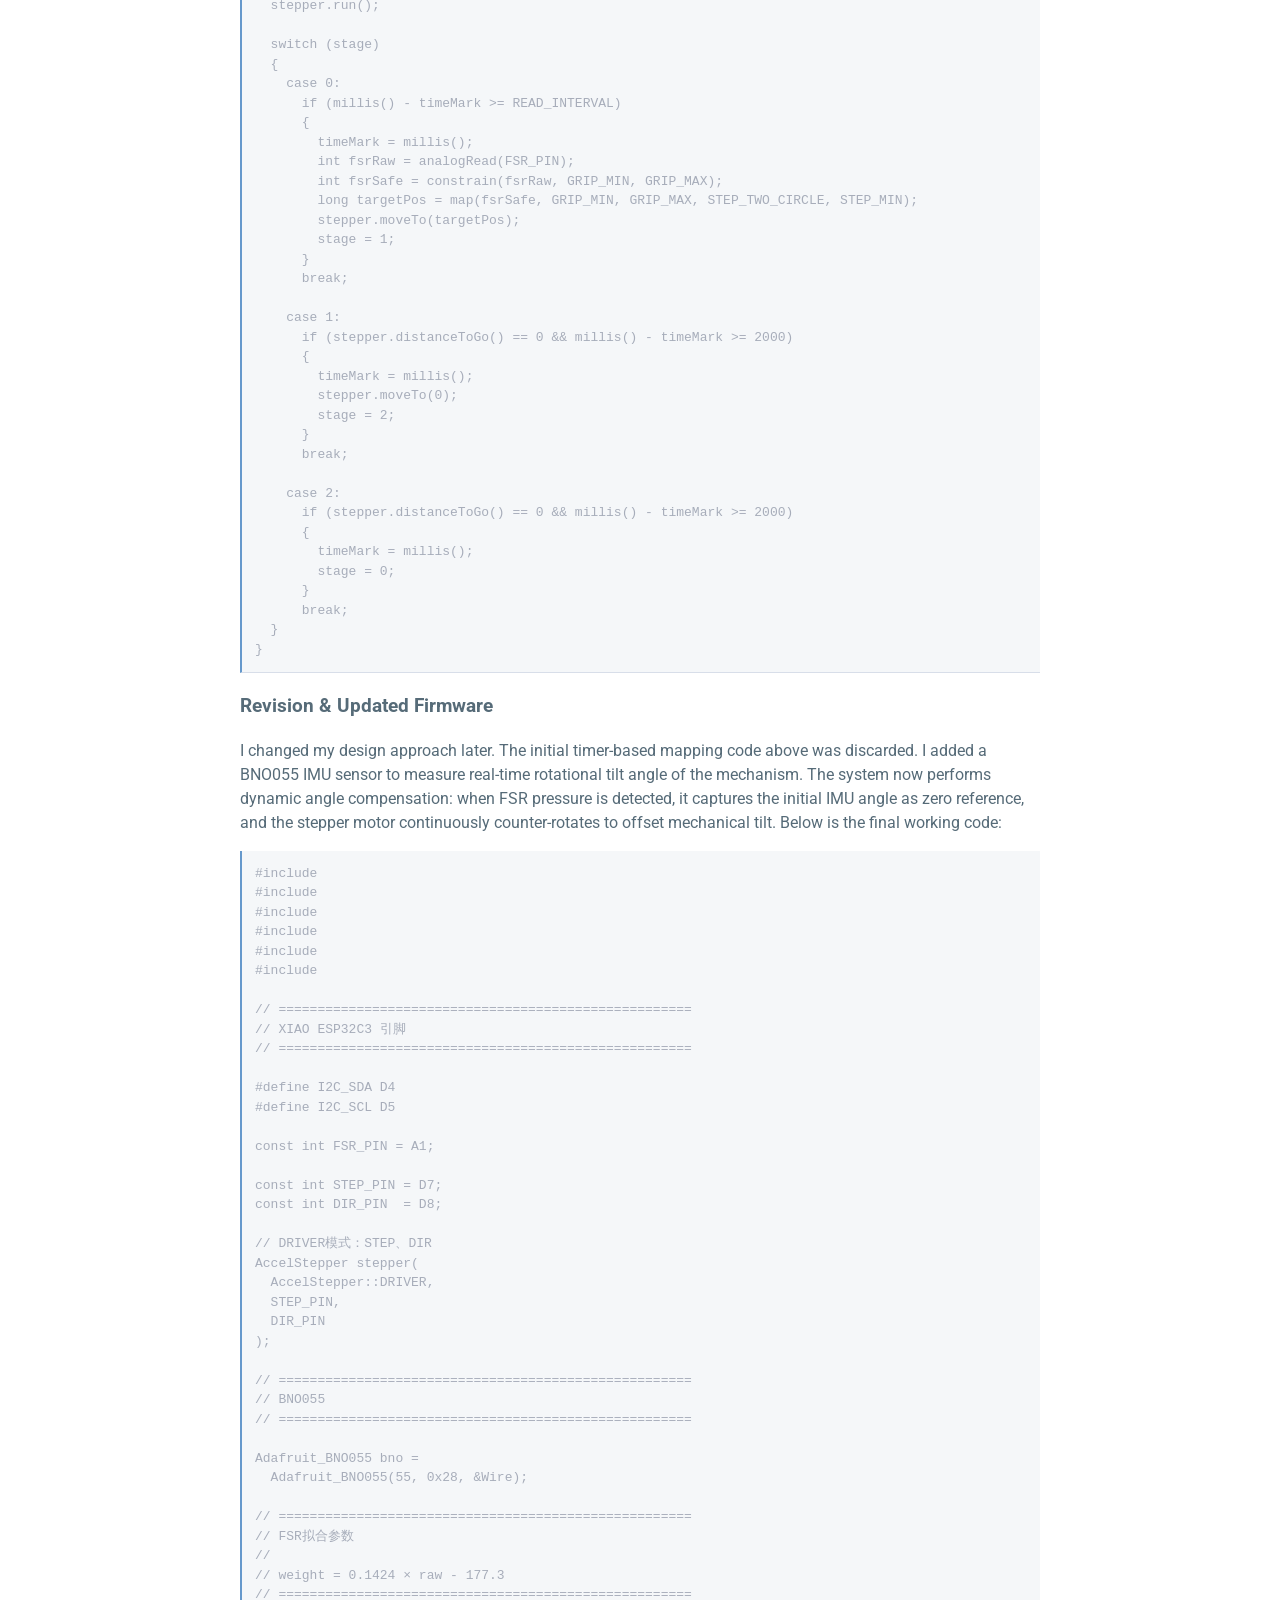
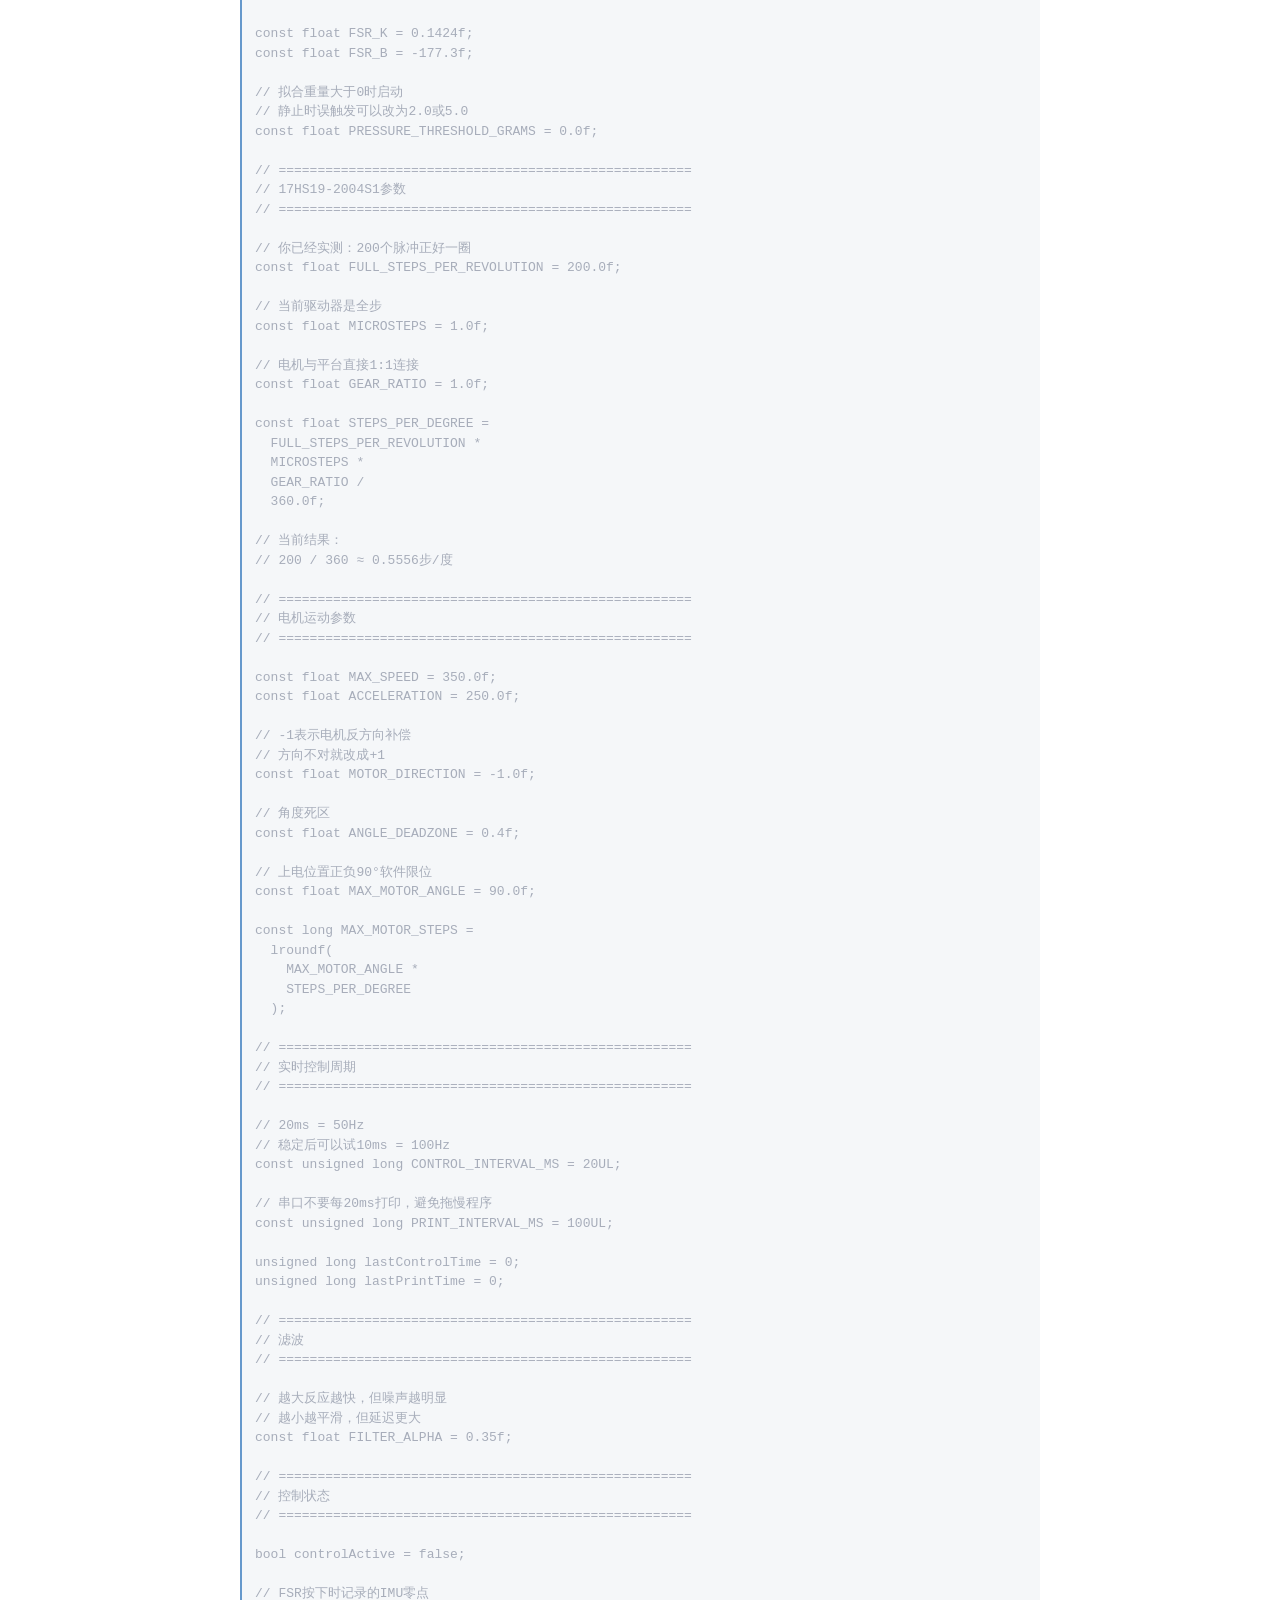
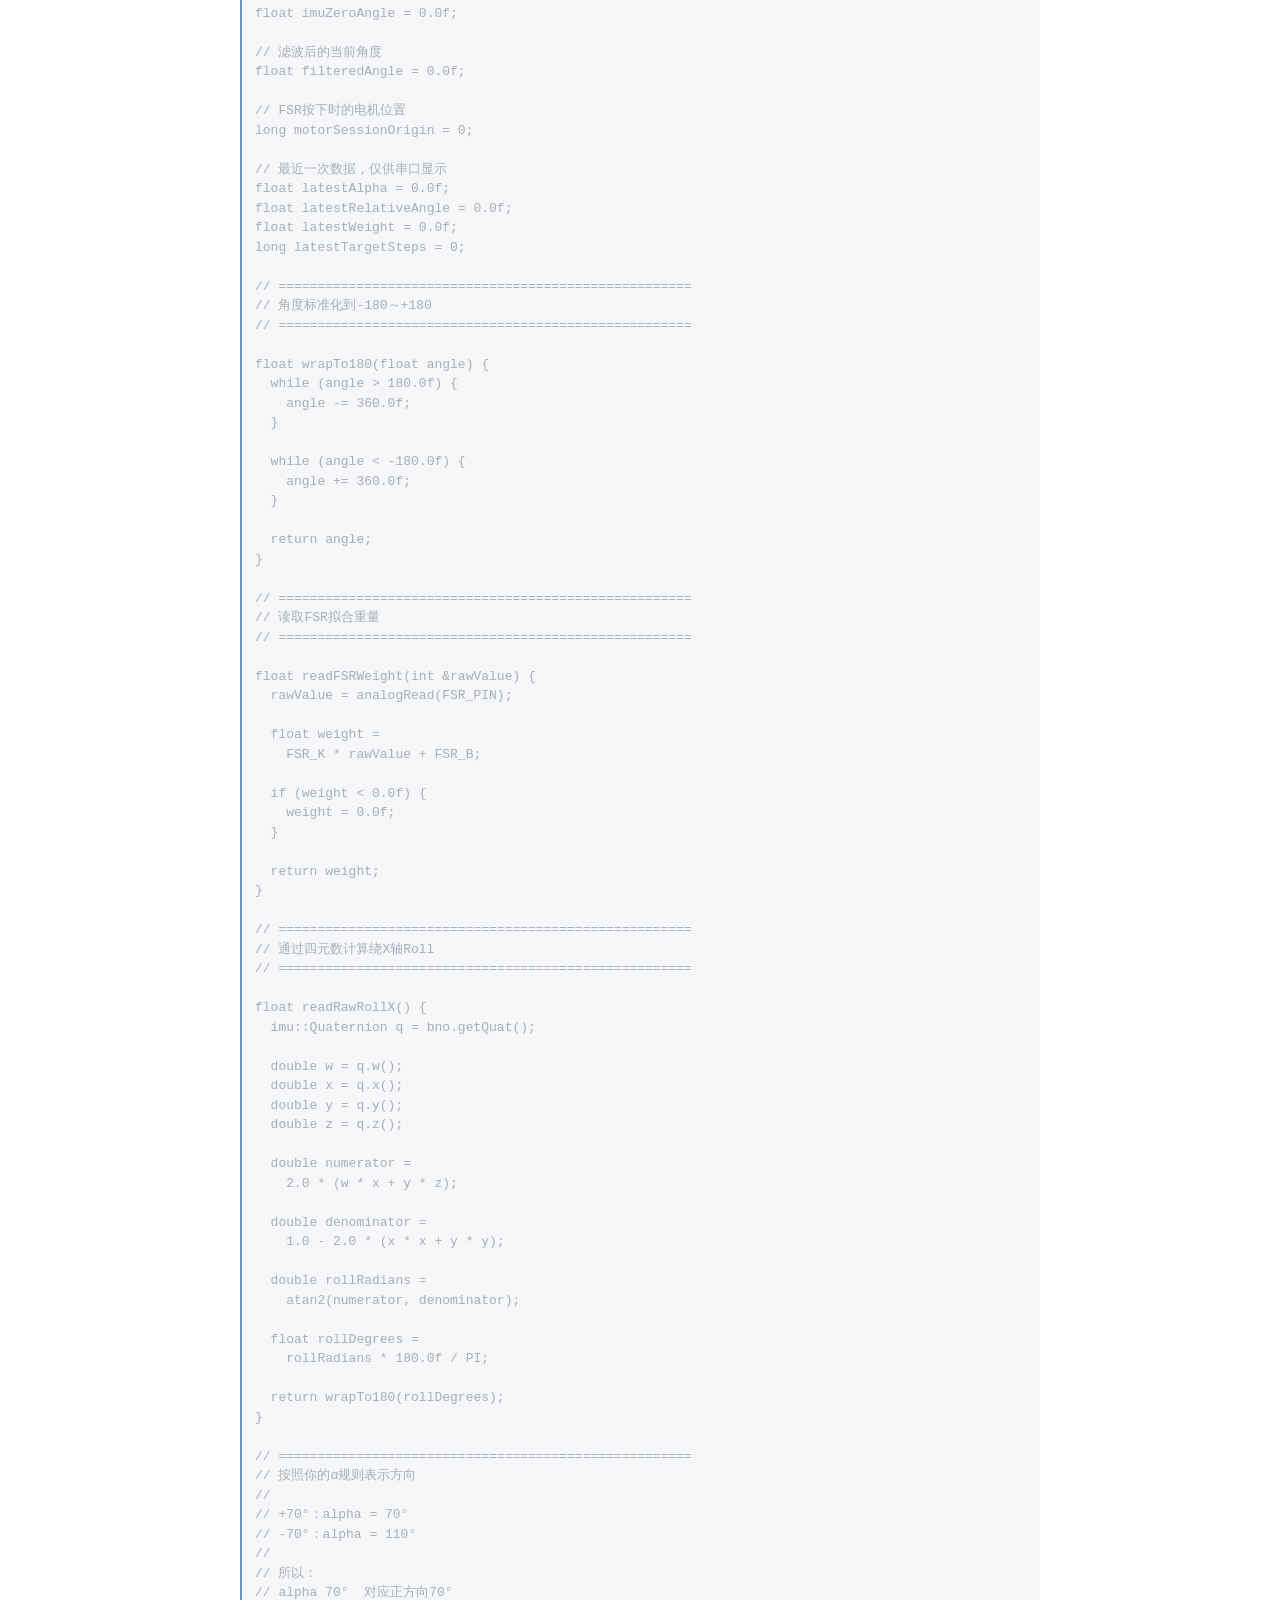
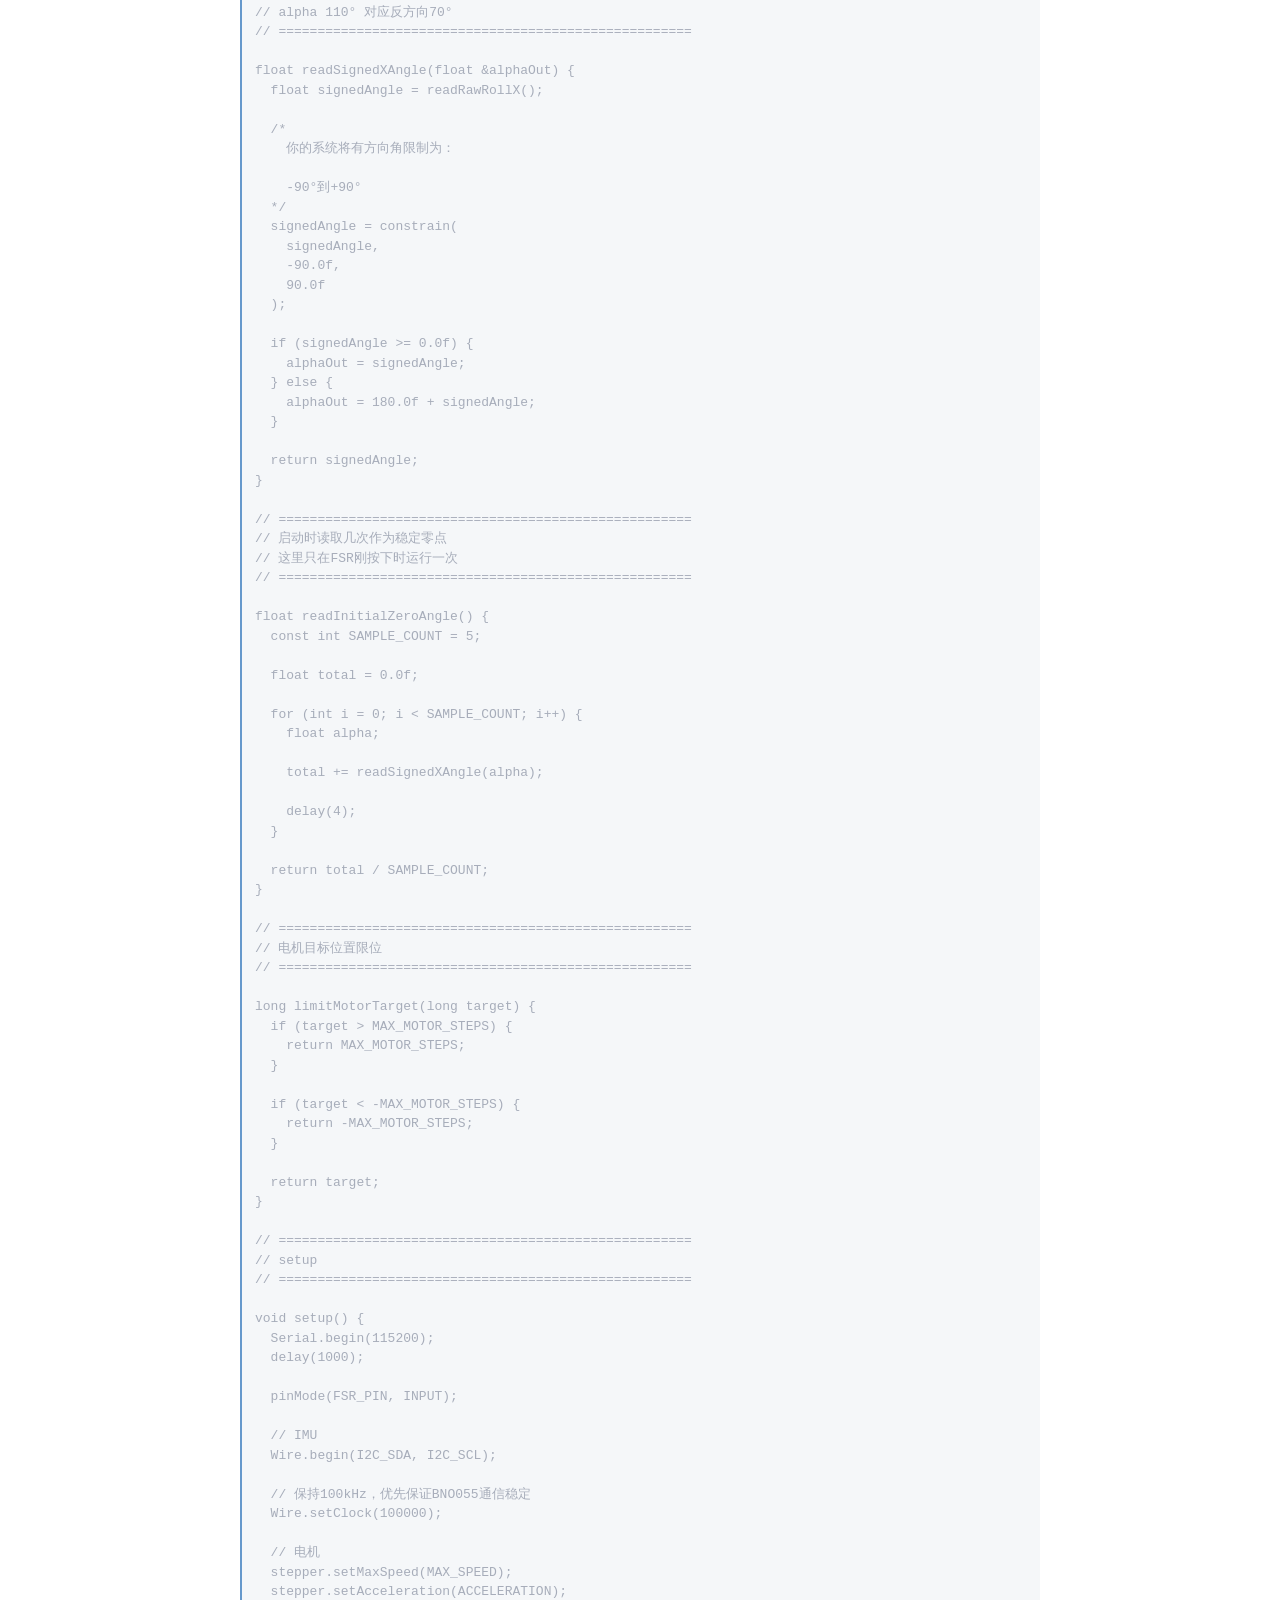
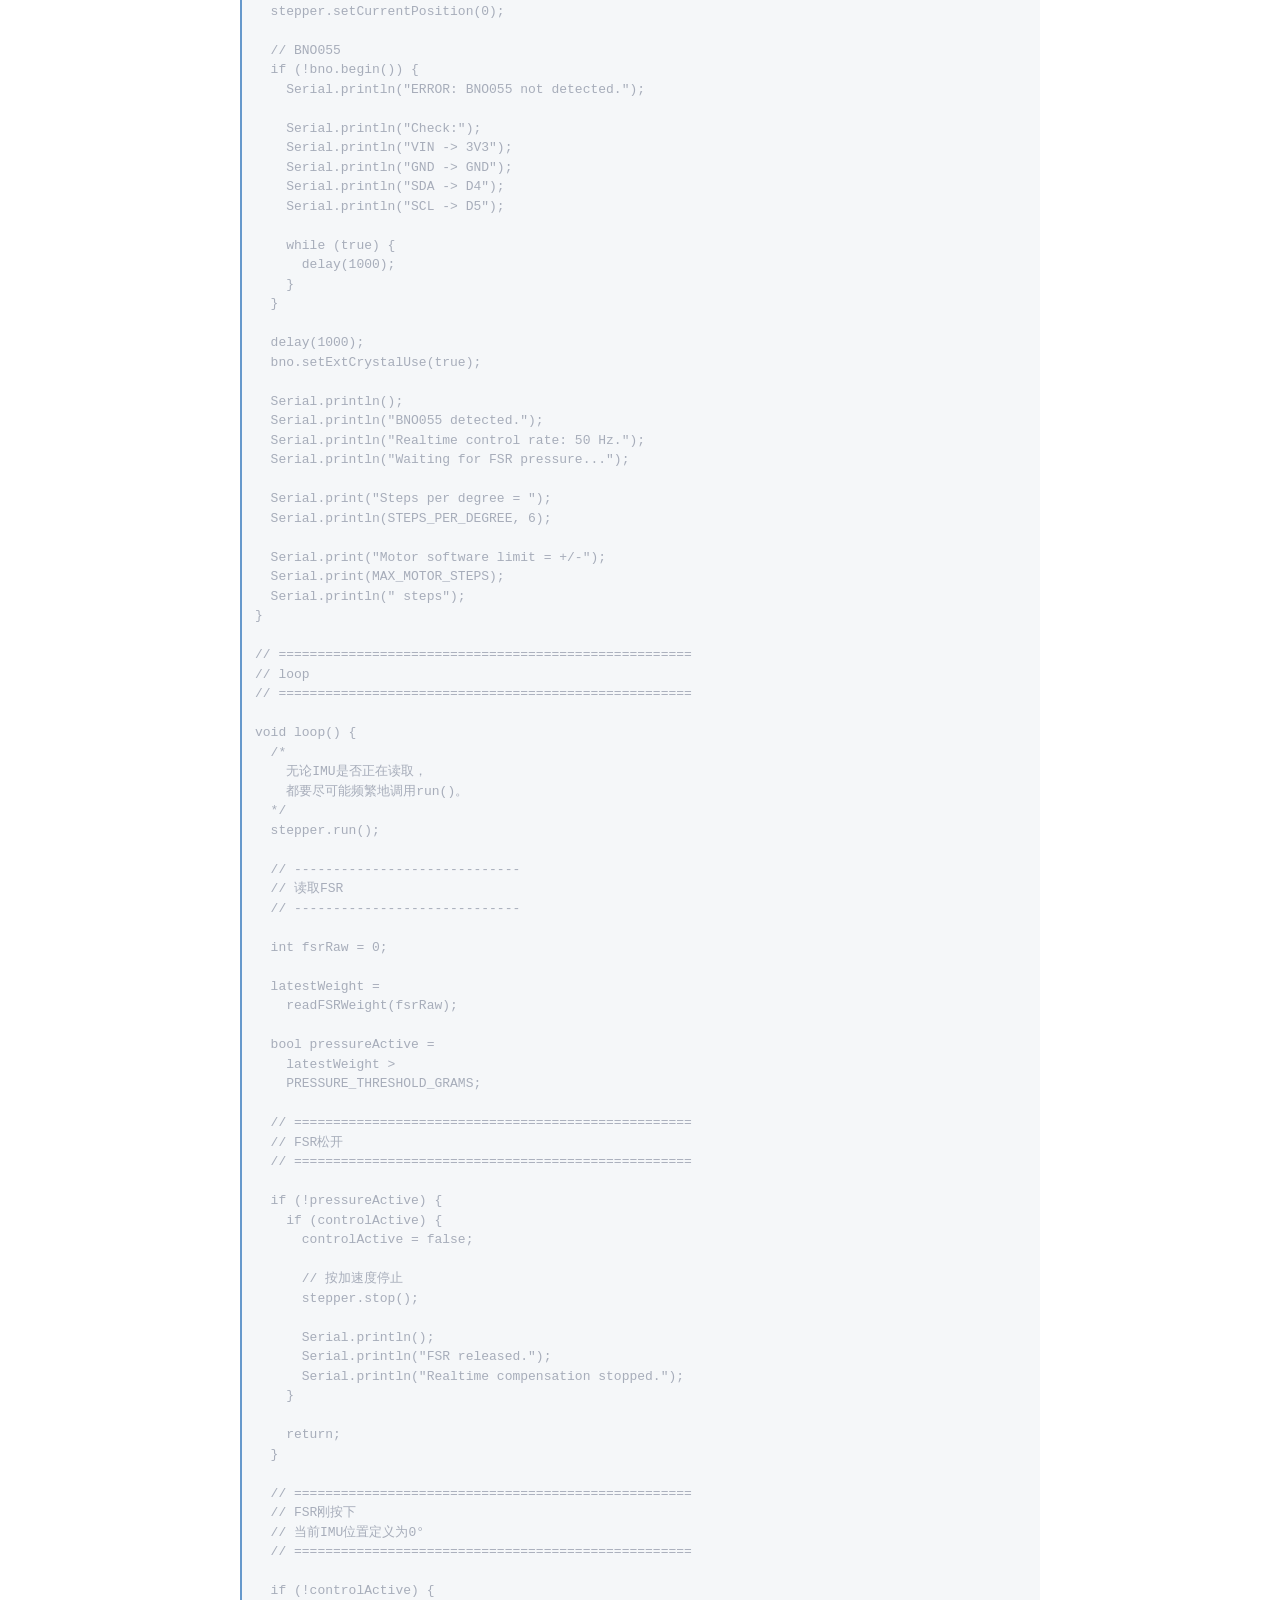
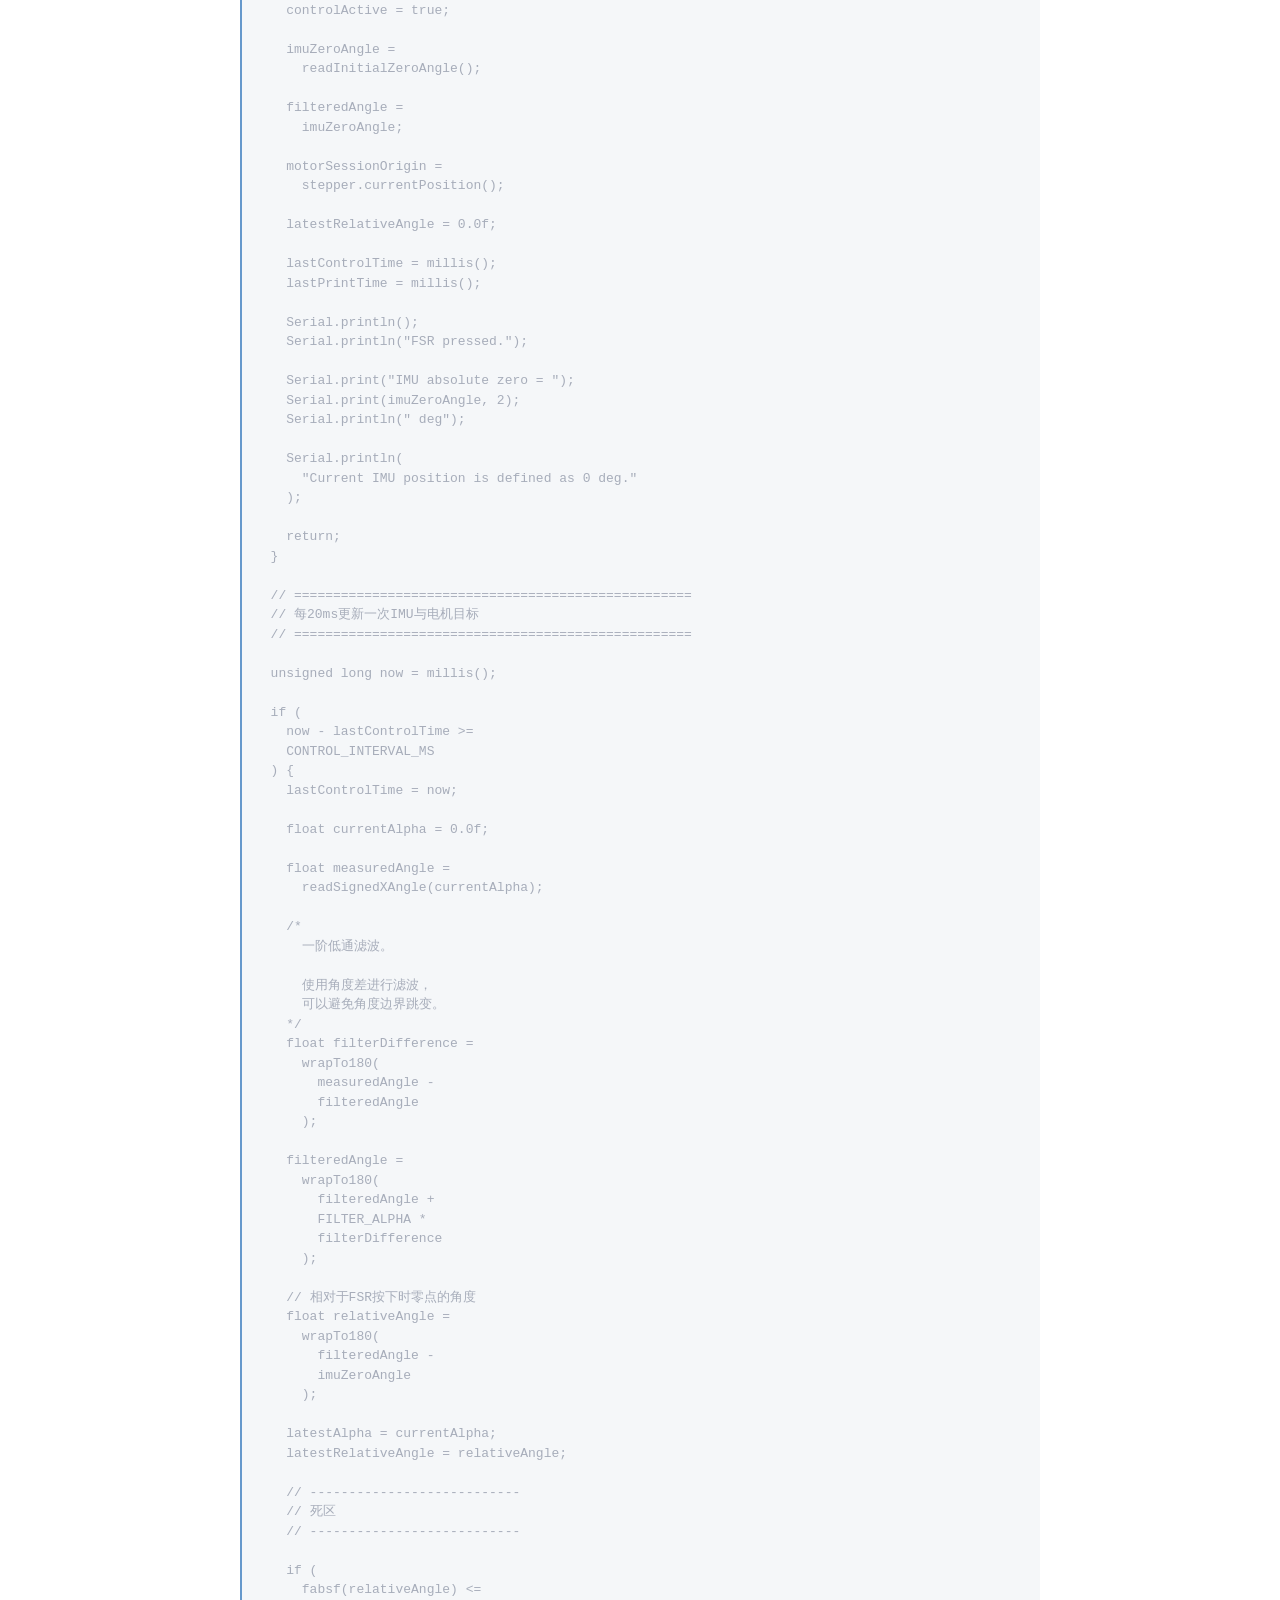
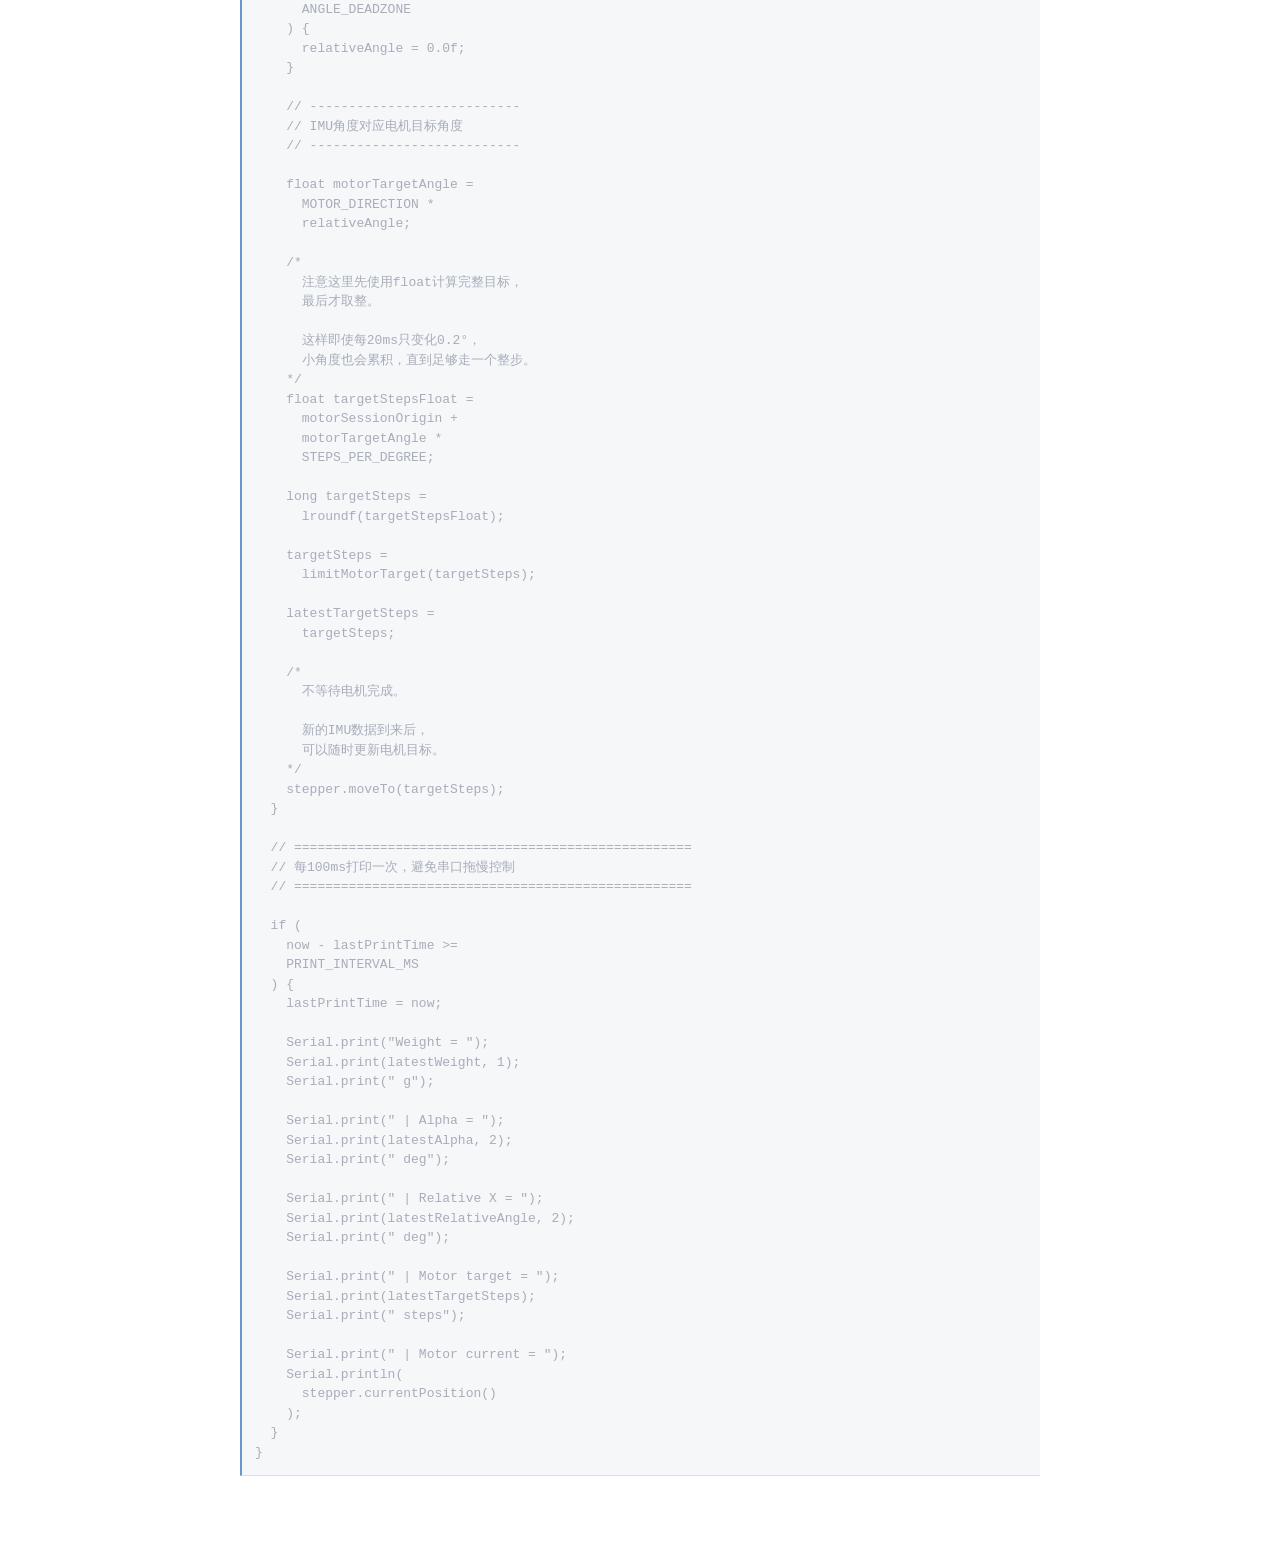
<file: week-seven.html>
<!DOCTYPE html>
<html lang="en">
<head>
    <meta charset="UTF-8">
    <meta name="viewport" content="width=device-width, initial-scale=1.0">
    <title>Week 7 Assignment</title>
    <link rel="stylesheet" href="style.css">
</head>
<body>
<header>
    <h1>Week 7 Assignment</h1>
    <nav>
        <a href="index.html">Home</a>
        <a href="about.html">About Me</a>
        <a href="final.html">Final Project Proposal</a>
    </nav>
</header>
<main>
    <h2>Weekly Lab Notes & Work</h2>

    <section>
        <h3>MVP: Minimum Viable Product Design</h3>
        <p>Input device: FSR pressure sensor</p>
        <p>Output device: Stepper motor</p>
        <p>Function logic: When the detected pressure value is low, the stepper motor rotates a larger angle to lock the spoon and prevent it from falling off; higher pressure corresponds to smaller rotation travel.</p>
        <p>Demo video link: <a href="https://www.bilibili.com/video/BV1jEKt6xENT/?spm_id_from=333.1387.homepage.video_card.click" target="_blank">Bilibili Demo Video</a></p>
        <div style="margin-top:15px;">
            <h4>3D Render of Hand Assembly</h4>
            <img src="121212.png" alt="3D schematic of mechanical part installed on hand structure" style="max-width:700px; width:100%;">
            <p><small>This image shows the final 3D schematic of the mechanism placed inside the hand assembly.</small></p>
        </div>
        <!-- New section for printed physical MVP model -->
        <div style="margin-top:20px;">
            <h4>3D Printed MVP Physical Model</h4>
            <img src="mvp.jpg" alt="3D printed physical prototype of the hand spoon locking mechanism" style="max-width:700px; width:100%;">
            <p><small>This photo displays the fully 3D printed MVP prototype based on the above CAD design.</small></p>
        </div>
    </section>

    <section>
        <h3>Initial Arduino Source Code</h3>
<pre>
#include <AccelStepper.h>

const int FSR_PIN = A1;
const int stepPin = D7;
const int dirPin = D8;

AccelStepper stepper(1, stepPin, dirPin);

const int GRIP_MIN = 500;
const int GRIP_MAX = 3500;
const int STEP_TWO_CIRCLE = 400;
const int STEP_MIN = 50;

unsigned long timeMark = 0;
const unsigned long READ_INTERVAL = 4000;
int stage = 0;

void setup() {
  pinMode(FSR_PIN, INPUT);
  stepper.setMaxSpeed(1200.0);
  stepper.setAcceleration(300.0);
  stepper.setCurrentPosition(0);
}

void loop() {
  stepper.run();

  switch (stage)
  {
    case 0:
      if (millis() - timeMark >= READ_INTERVAL)
      {
        timeMark = millis();
        int fsrRaw = analogRead(FSR_PIN);
        int fsrSafe = constrain(fsrRaw, GRIP_MIN, GRIP_MAX);
        long targetPos = map(fsrSafe, GRIP_MIN, GRIP_MAX, STEP_TWO_CIRCLE, STEP_MIN);
        stepper.moveTo(targetPos);
        stage = 1;
      }
      break;

    case 1:
      if (stepper.distanceToGo() == 0 && millis() - timeMark >= 2000)
      {
        timeMark = millis();
        stepper.moveTo(0);
        stage = 2;
      }
      break;

    case 2:
      if (stepper.distanceToGo() == 0 && millis() - timeMark >= 2000)
      {
        timeMark = millis();
        stage = 0;
      }
      break;
  }
}
</pre>
    </section>

    <section>
        <h3>Revision & Updated Firmware</h3>
        <p>I changed my design approach later. The initial timer‑based mapping code above was discarded. I added a BNO055 IMU sensor to measure real‑time rotational tilt angle of the mechanism. The system now performs dynamic angle compensation: when FSR pressure is detected, it captures the initial IMU angle as zero reference, and the stepper motor continuously counter‑rotates to offset mechanical tilt. Below is the final working code:</p>
<pre>
#include <Wire.h>
#include <Adafruit_BNO055.h>
#include <Adafruit_Sensor.h>
#include <utility/imumaths.h>
#include <AccelStepper.h>
#include <math.h>

// =====================================================
// XIAO ESP32C3 引脚
// =====================================================

#define I2C_SDA D4
#define I2C_SCL D5

const int FSR_PIN = A1;

const int STEP_PIN = D7;
const int DIR_PIN  = D8;

// DRIVER模式：STEP、DIR
AccelStepper stepper(
  AccelStepper::DRIVER,
  STEP_PIN,
  DIR_PIN
);

// =====================================================
// BNO055
// =====================================================

Adafruit_BNO055 bno =
  Adafruit_BNO055(55, 0x28, &Wire);

// =====================================================
// FSR拟合参数
//
// weight = 0.1424 × raw - 177.3
// =====================================================

const float FSR_K = 0.1424f;
const float FSR_B = -177.3f;

// 拟合重量大于0时启动
// 静止时误触发可以改为2.0或5.0
const float PRESSURE_THRESHOLD_GRAMS = 0.0f;

// =====================================================
// 17HS19-2004S1参数
// =====================================================

// 你已经实测：200个脉冲正好一圈
const float FULL_STEPS_PER_REVOLUTION = 200.0f;

// 当前驱动器是全步
const float MICROSTEPS = 1.0f;

// 电机与平台直接1:1连接
const float GEAR_RATIO = 1.0f;

const float STEPS_PER_DEGREE =
  FULL_STEPS_PER_REVOLUTION *
  MICROSTEPS *
  GEAR_RATIO /
  360.0f;

// 当前结果：
// 200 / 360 ≈ 0.5556步/度

// =====================================================
// 电机运动参数
// =====================================================

const float MAX_SPEED = 350.0f;
const float ACCELERATION = 250.0f;

// -1表示电机反方向补偿
// 方向不对就改成+1
const float MOTOR_DIRECTION = -1.0f;

// 角度死区
const float ANGLE_DEADZONE = 0.4f;

// 上电位置正负90°软件限位
const float MAX_MOTOR_ANGLE = 90.0f;

const long MAX_MOTOR_STEPS =
  lroundf(
    MAX_MOTOR_ANGLE *
    STEPS_PER_DEGREE
  );

// =====================================================
// 实时控制周期
// =====================================================

// 20ms = 50Hz
// 稳定后可以试10ms = 100Hz
const unsigned long CONTROL_INTERVAL_MS = 20UL;

// 串口不要每20ms打印，避免拖慢程序
const unsigned long PRINT_INTERVAL_MS = 100UL;

unsigned long lastControlTime = 0;
unsigned long lastPrintTime = 0;

// =====================================================
// 滤波
// =====================================================

// 越大反应越快，但噪声越明显
// 越小越平滑，但延迟更大
const float FILTER_ALPHA = 0.35f;

// =====================================================
// 控制状态
// =====================================================

bool controlActive = false;

// FSR按下时记录的IMU零点
float imuZeroAngle = 0.0f;

// 滤波后的当前角度
float filteredAngle = 0.0f;

// FSR按下时的电机位置
long motorSessionOrigin = 0;

// 最近一次数据，仅供串口显示
float latestAlpha = 0.0f;
float latestRelativeAngle = 0.0f;
float latestWeight = 0.0f;
long latestTargetSteps = 0;

// =====================================================
// 角度标准化到-180～+180
// =====================================================

float wrapTo180(float angle) {
  while (angle > 180.0f) {
    angle -= 360.0f;
  }

  while (angle < -180.0f) {
    angle += 360.0f;
  }

  return angle;
}

// =====================================================
// 读取FSR拟合重量
// =====================================================

float readFSRWeight(int &rawValue) {
  rawValue = analogRead(FSR_PIN);

  float weight =
    FSR_K * rawValue + FSR_B;

  if (weight < 0.0f) {
    weight = 0.0f;
  }

  return weight;
}

// =====================================================
// 通过四元数计算绕X轴Roll
// =====================================================

float readRawRollX() {
  imu::Quaternion q = bno.getQuat();

  double w = q.w();
  double x = q.x();
  double y = q.y();
  double z = q.z();

  double numerator =
    2.0 * (w * x + y * z);

  double denominator =
    1.0 - 2.0 * (x * x + y * y);

  double rollRadians =
    atan2(numerator, denominator);

  float rollDegrees =
    rollRadians * 180.0f / PI;

  return wrapTo180(rollDegrees);
}

// =====================================================
// 按照你的α规则表示方向
//
// +70°：alpha = 70°
// -70°：alpha = 110°
//
// 所以：
// alpha 70°  对应正方向70°
// alpha 110° 对应反方向70°
// =====================================================

float readSignedXAngle(float &alphaOut) {
  float signedAngle = readRawRollX();

  /*
    你的系统将有方向角限制为：

    -90°到+90°
  */
  signedAngle = constrain(
    signedAngle,
    -90.0f,
    90.0f
  );

  if (signedAngle >= 0.0f) {
    alphaOut = signedAngle;
  } else {
    alphaOut = 180.0f + signedAngle;
  }

  return signedAngle;
}

// =====================================================
// 启动时读取几次作为稳定零点
// 这里只在FSR刚按下时运行一次
// =====================================================

float readInitialZeroAngle() {
  const int SAMPLE_COUNT = 5;

  float total = 0.0f;

  for (int i = 0; i < SAMPLE_COUNT; i++) {
    float alpha;

    total += readSignedXAngle(alpha);

    delay(4);
  }

  return total / SAMPLE_COUNT;
}

// =====================================================
// 电机目标位置限位
// =====================================================

long limitMotorTarget(long target) {
  if (target > MAX_MOTOR_STEPS) {
    return MAX_MOTOR_STEPS;
  }

  if (target < -MAX_MOTOR_STEPS) {
    return -MAX_MOTOR_STEPS;
  }

  return target;
}

// =====================================================
// setup
// =====================================================

void setup() {
  Serial.begin(115200);
  delay(1000);

  pinMode(FSR_PIN, INPUT);

  // IMU
  Wire.begin(I2C_SDA, I2C_SCL);

  // 保持100kHz，优先保证BNO055通信稳定
  Wire.setClock(100000);

  // 电机
  stepper.setMaxSpeed(MAX_SPEED);
  stepper.setAcceleration(ACCELERATION);
  stepper.setCurrentPosition(0);

  // BNO055
  if (!bno.begin()) {
    Serial.println("ERROR: BNO055 not detected.");

    Serial.println("Check:");
    Serial.println("VIN -> 3V3");
    Serial.println("GND -> GND");
    Serial.println("SDA -> D4");
    Serial.println("SCL -> D5");

    while (true) {
      delay(1000);
    }
  }

  delay(1000);
  bno.setExtCrystalUse(true);

  Serial.println();
  Serial.println("BNO055 detected.");
  Serial.println("Realtime control rate: 50 Hz.");
  Serial.println("Waiting for FSR pressure...");

  Serial.print("Steps per degree = ");
  Serial.println(STEPS_PER_DEGREE, 6);

  Serial.print("Motor software limit = +/-");
  Serial.print(MAX_MOTOR_STEPS);
  Serial.println(" steps");
}

// =====================================================
// loop
// =====================================================

void loop() {
  /*
    无论IMU是否正在读取，
    都要尽可能频繁地调用run()。
  */
  stepper.run();

  // -----------------------------
  // 读取FSR
  // -----------------------------

  int fsrRaw = 0;

  latestWeight =
    readFSRWeight(fsrRaw);

  bool pressureActive =
    latestWeight >
    PRESSURE_THRESHOLD_GRAMS;

  // ===================================================
  // FSR松开
  // ===================================================

  if (!pressureActive) {
    if (controlActive) {
      controlActive = false;

      // 按加速度停止
      stepper.stop();

      Serial.println();
      Serial.println("FSR released.");
      Serial.println("Realtime compensation stopped.");
    }

    return;
  }

  // ===================================================
  // FSR刚按下
  // 当前IMU位置定义为0°
  // ===================================================

  if (!controlActive) {
    controlActive = true;

    imuZeroAngle =
      readInitialZeroAngle();

    filteredAngle =
      imuZeroAngle;

    motorSessionOrigin =
      stepper.currentPosition();

    latestRelativeAngle = 0.0f;

    lastControlTime = millis();
    lastPrintTime = millis();

    Serial.println();
    Serial.println("FSR pressed.");

    Serial.print("IMU absolute zero = ");
    Serial.print(imuZeroAngle, 2);
    Serial.println(" deg");

    Serial.println(
      "Current IMU position is defined as 0 deg."
    );

    return;
  }

  // ===================================================
  // 每20ms更新一次IMU与电机目标
  // ===================================================

  unsigned long now = millis();

  if (
    now - lastControlTime >=
    CONTROL_INTERVAL_MS
  ) {
    lastControlTime = now;

    float currentAlpha = 0.0f;

    float measuredAngle =
      readSignedXAngle(currentAlpha);

    /*
      一阶低通滤波。

      使用角度差进行滤波，
      可以避免角度边界跳变。
    */
    float filterDifference =
      wrapTo180(
        measuredAngle -
        filteredAngle
      );

    filteredAngle =
      wrapTo180(
        filteredAngle +
        FILTER_ALPHA *
        filterDifference
      );

    // 相对于FSR按下时零点的角度
    float relativeAngle =
      wrapTo180(
        filteredAngle -
        imuZeroAngle
      );

    latestAlpha = currentAlpha;
    latestRelativeAngle = relativeAngle;

    // ---------------------------
    // 死区
    // ---------------------------

    if (
      fabsf(relativeAngle) <=
      ANGLE_DEADZONE
    ) {
      relativeAngle = 0.0f;
    }

    // ---------------------------
    // IMU角度对应电机目标角度
    // ---------------------------

    float motorTargetAngle =
      MOTOR_DIRECTION *
      relativeAngle;

    /*
      注意这里先使用float计算完整目标，
      最后才取整。

      这样即使每20ms只变化0.2°，
      小角度也会累积，直到足够走一个整步。
    */
    float targetStepsFloat =
      motorSessionOrigin +
      motorTargetAngle *
      STEPS_PER_DEGREE;

    long targetSteps =
      lroundf(targetStepsFloat);

    targetSteps =
      limitMotorTarget(targetSteps);

    latestTargetSteps =
      targetSteps;

    /*
      不等待电机完成。

      新的IMU数据到来后，
      可以随时更新电机目标。
    */
    stepper.moveTo(targetSteps);
  }

  // ===================================================
  // 每100ms打印一次，避免串口拖慢控制
  // ===================================================

  if (
    now - lastPrintTime >=
    PRINT_INTERVAL_MS
  ) {
    lastPrintTime = now;

    Serial.print("Weight = ");
    Serial.print(latestWeight, 1);
    Serial.print(" g");

    Serial.print(" | Alpha = ");
    Serial.print(latestAlpha, 2);
    Serial.print(" deg");

    Serial.print(" | Relative X = ");
    Serial.print(latestRelativeAngle, 2);
    Serial.print(" deg");

    Serial.print(" | Motor target = ");
    Serial.print(latestTargetSteps);
    Serial.print(" steps");

    Serial.print(" | Motor current = ");
    Serial.println(
      stepper.currentPosition()
    );
  }
}
</pre>
    </section>

</main>
</body>
</html>
</file>
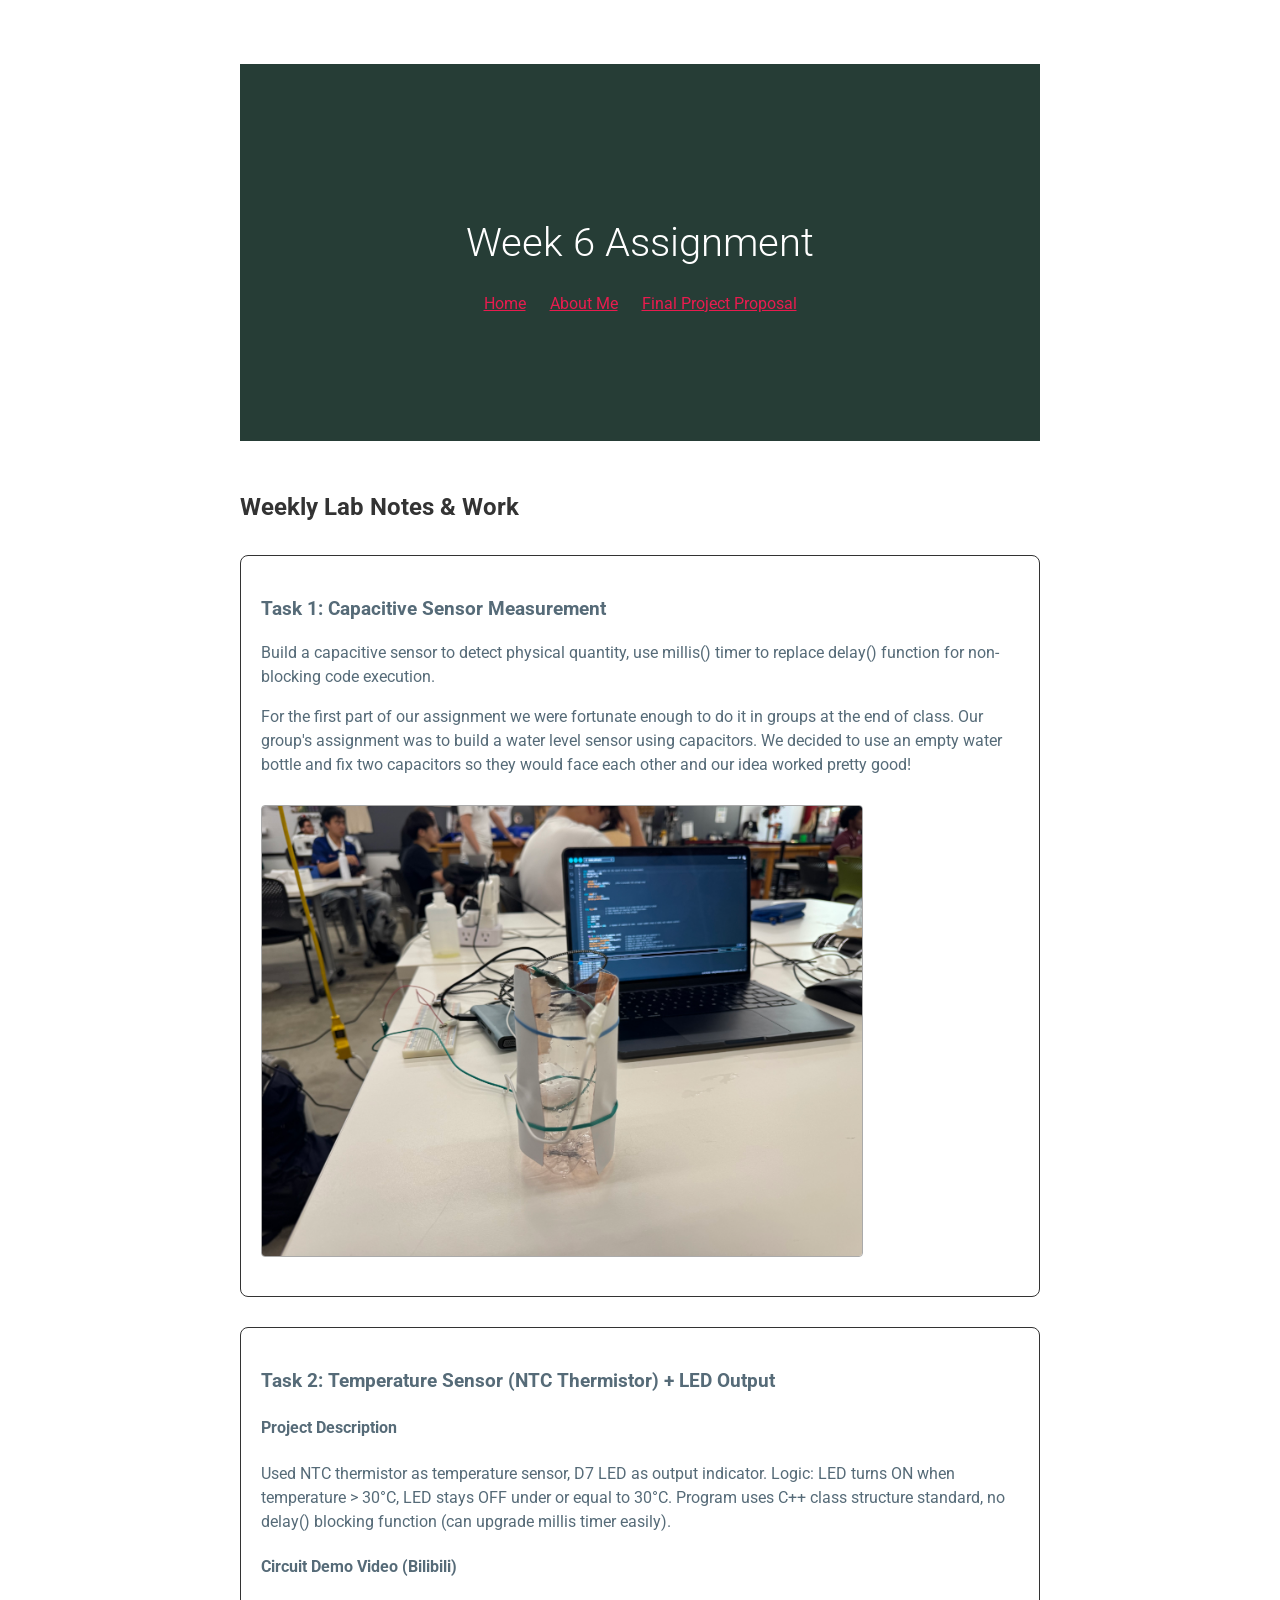
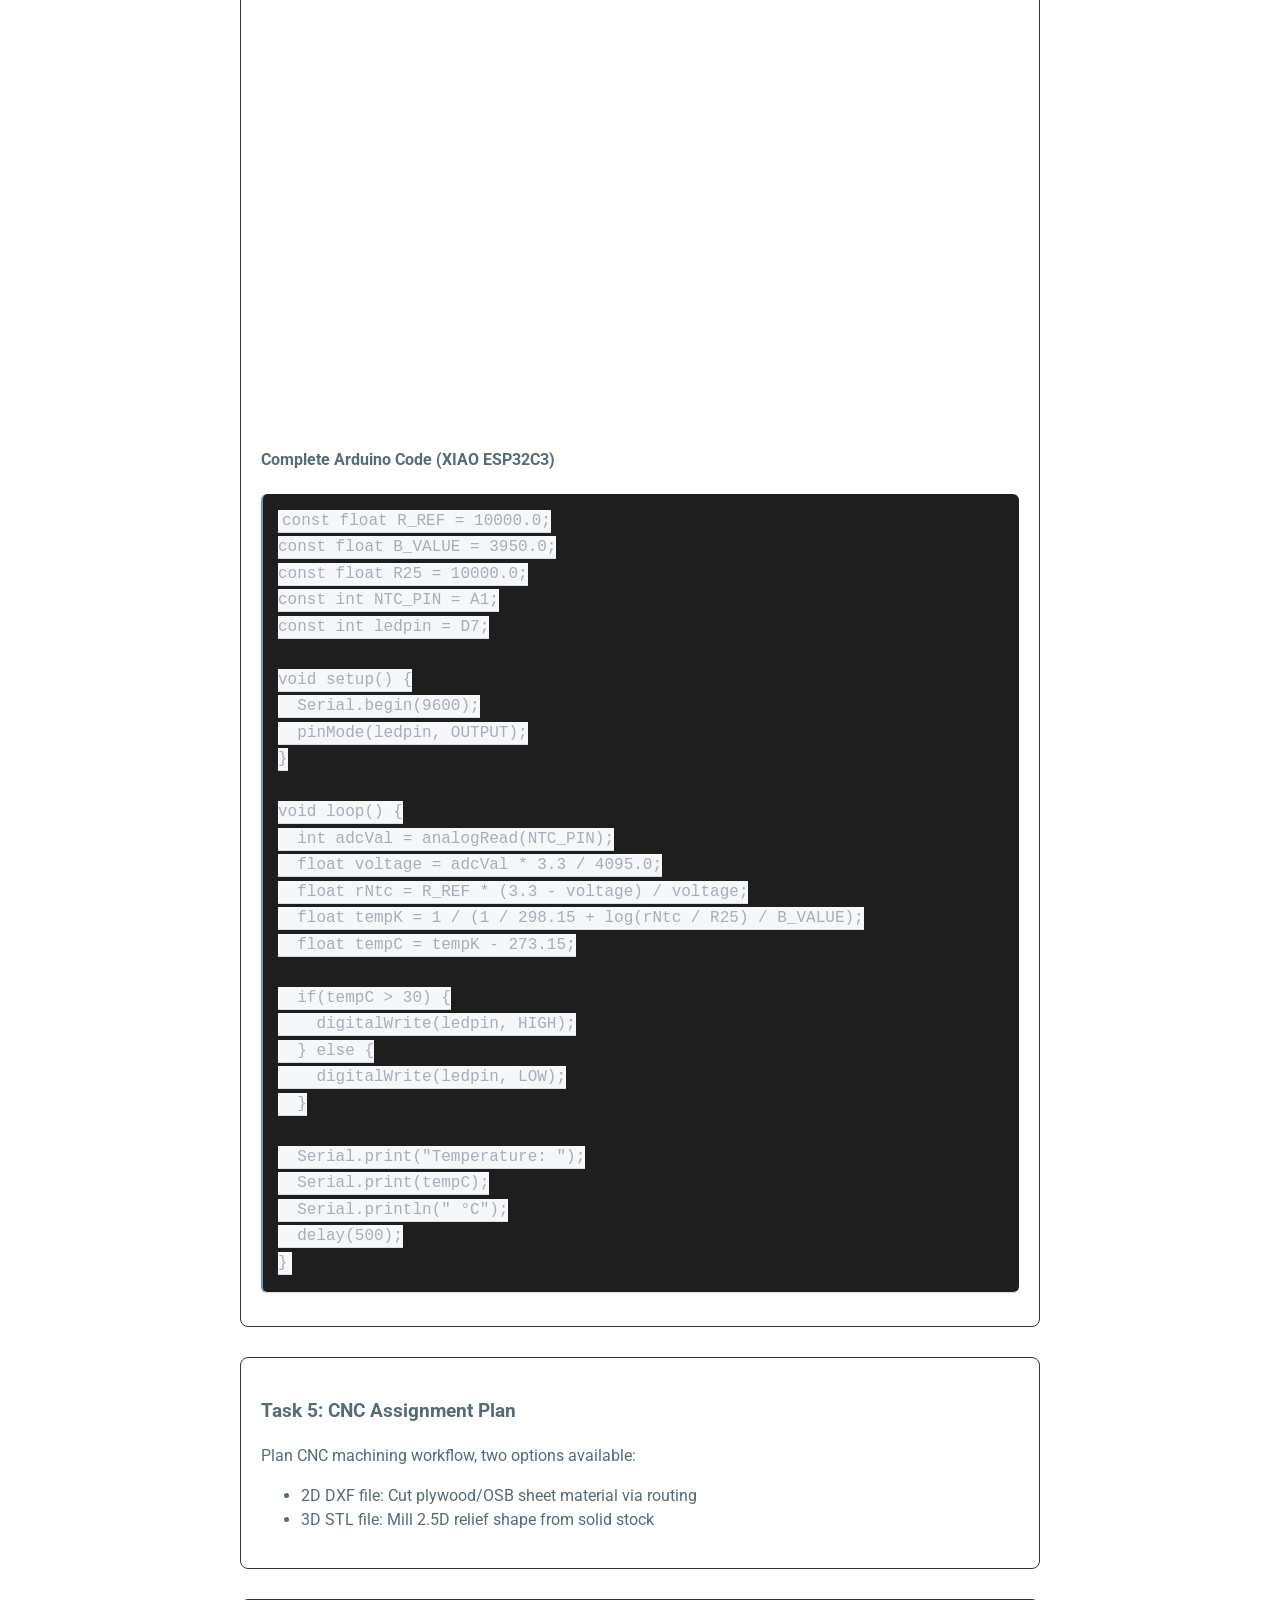
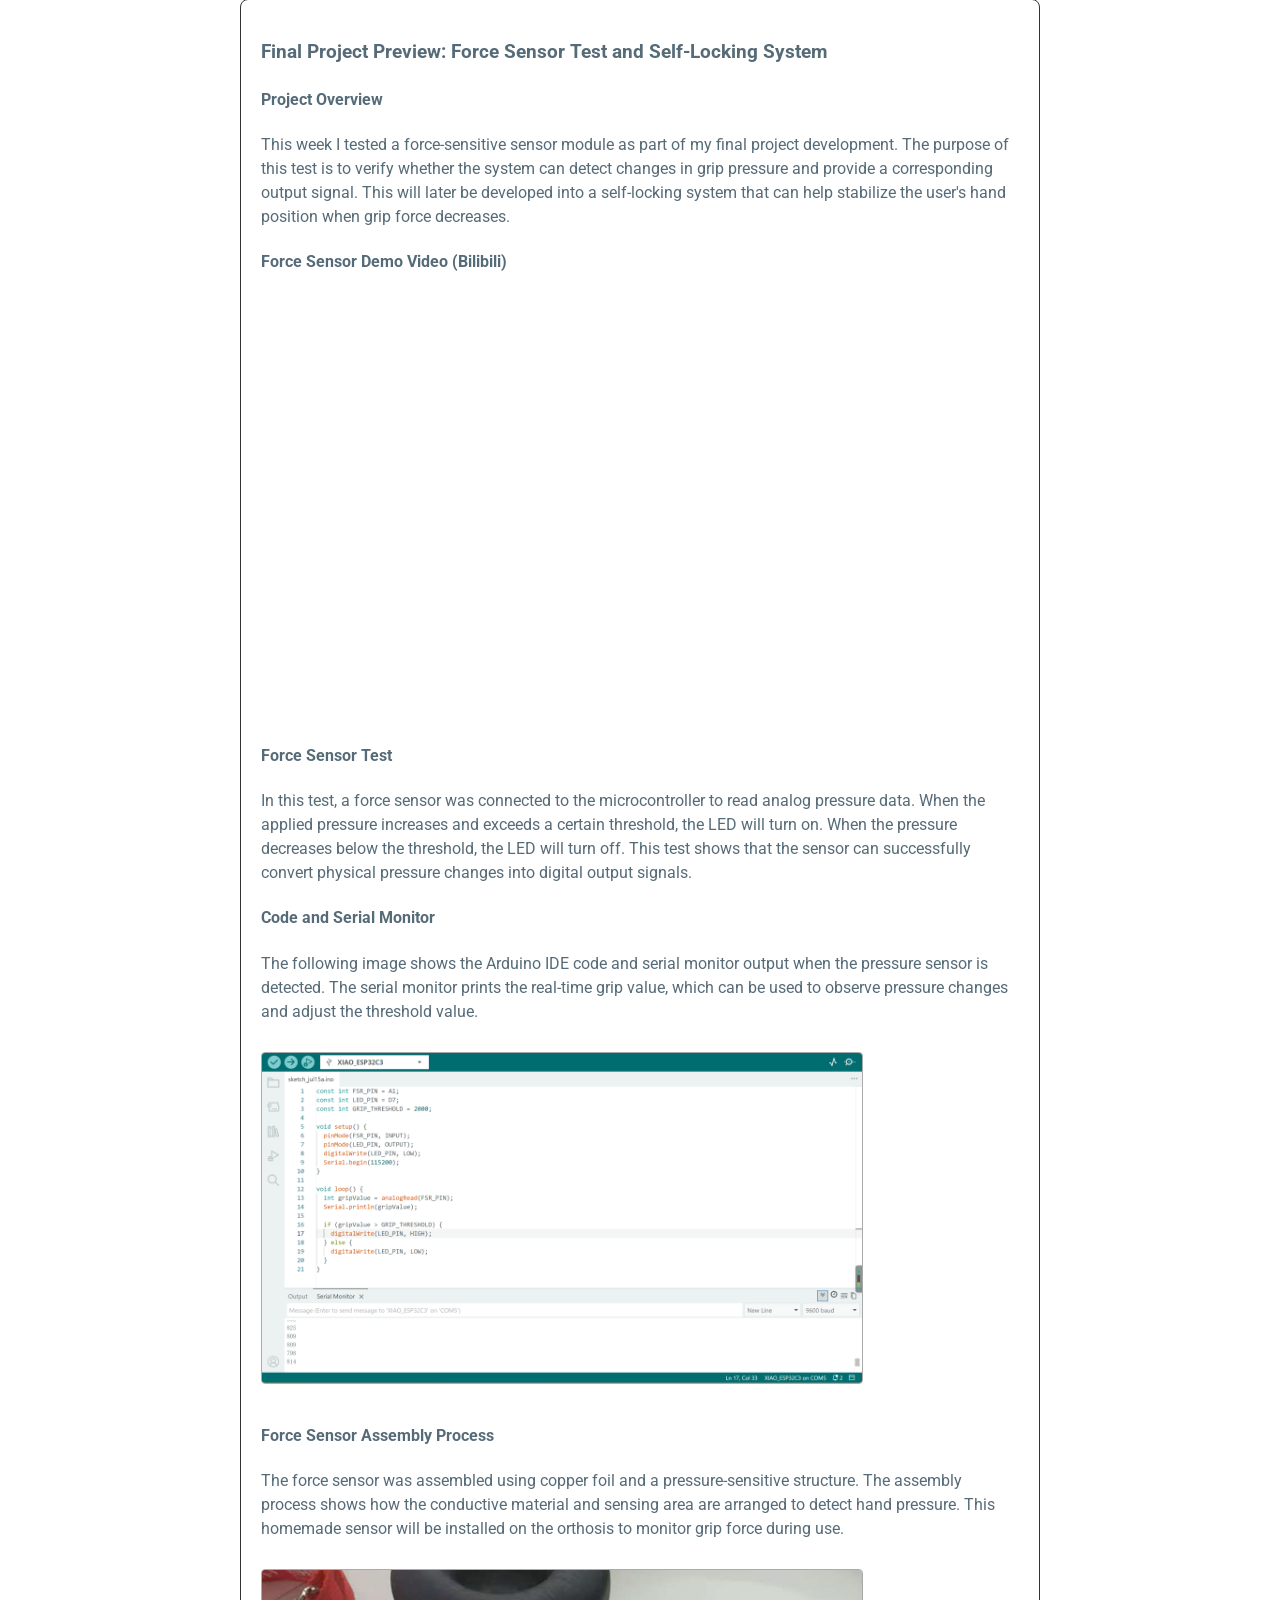
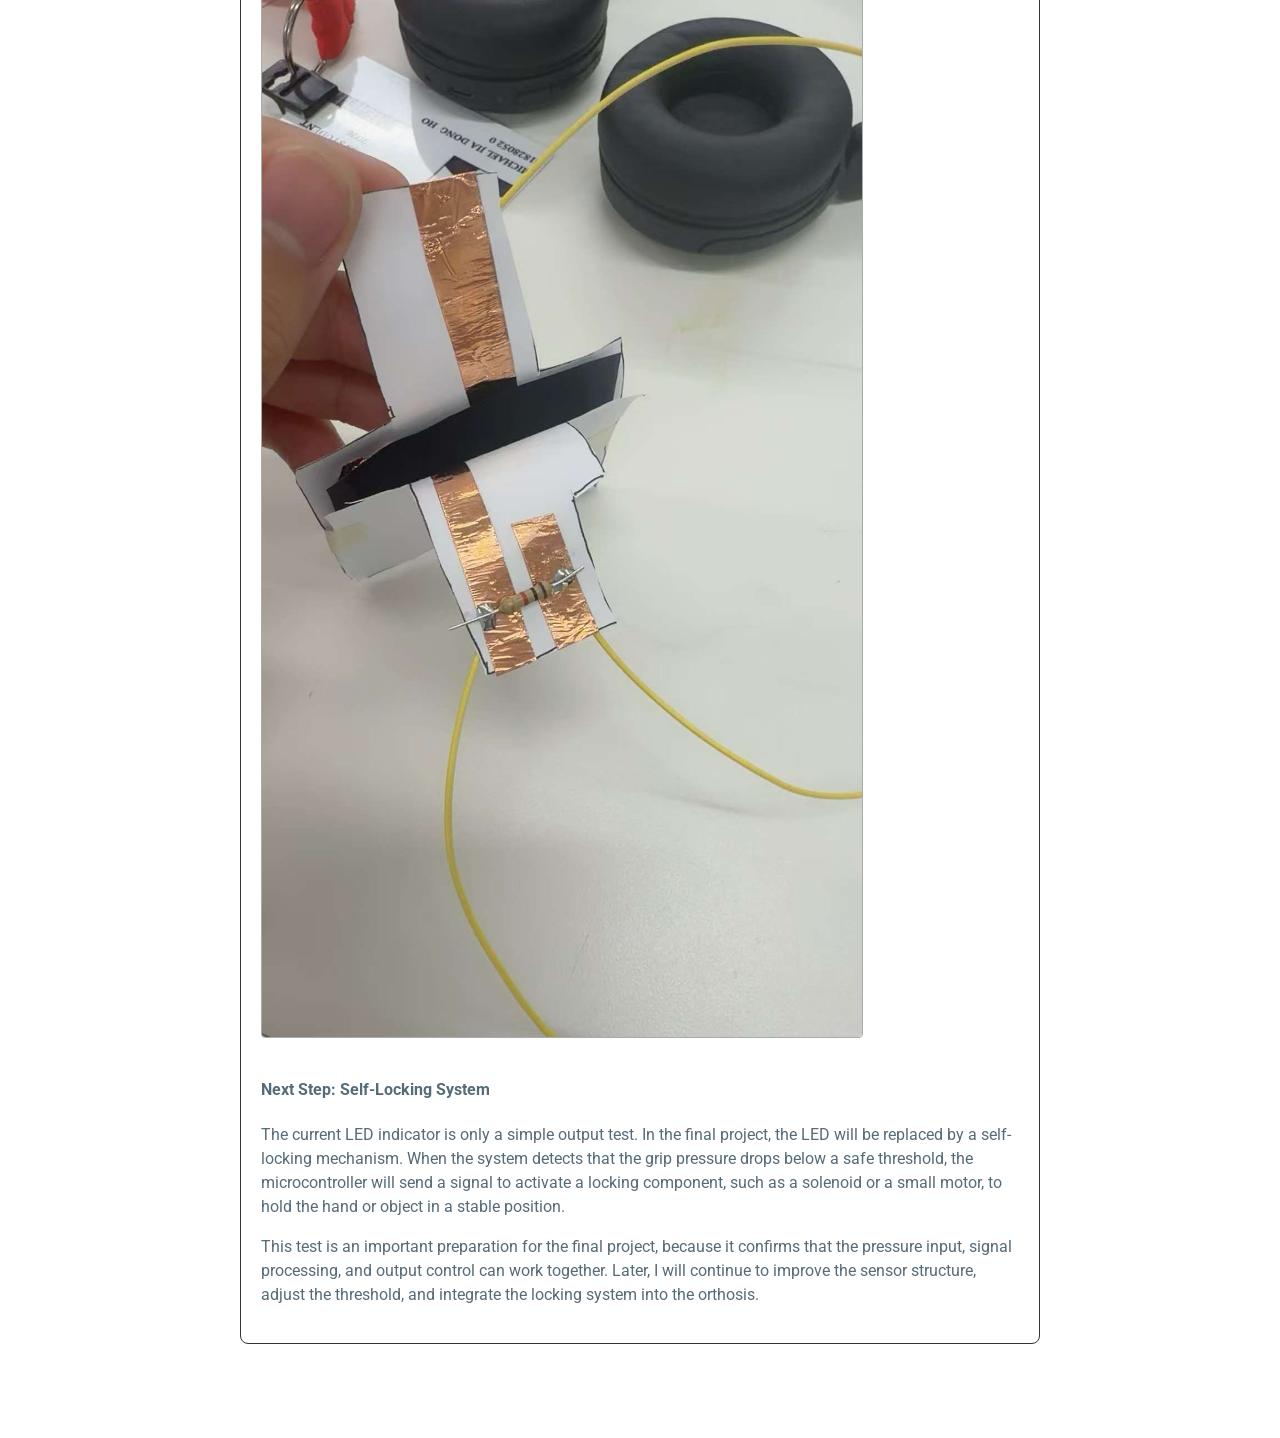
<file: week-six.html>
<!DOCTYPE html>
<html lang="en">
<head>
    <meta charset="UTF-8">
    <meta name="viewport" content="width=device-width, initial-scale=1.0">
    <title>Week 6 Assignment</title>
    <link rel="stylesheet" href="style.css">
    <style>
        /* 页面分区辅助样式，不用改外部css也能正常分区 */
        section {
            border: 1px solid #333;
            margin: 30px 0;
            padding: 20px;
            border-radius: 8px;
        }
        pre {
            background: #1e1e1e;
            color: #fff;
            padding: 15px;
            overflow-x: auto;
            border-radius: 6px;
        }
        code {
            font-family: Consolas, monospace;
        }
        iframe {
            margin: 10px 0;
            max-width: 100%;
        }
        img {
            max-width: 600px;
            margin: 12px 0;
            border: 1px solid #aaa;
            border-radius: 4px;
        }
    </style>
</head>
<body>
<header>
    <h1>Week 6 Assignment</h1>
    <nav>
        <a href="index.html">Home</a>
        <a href="about.html">About Me</a>
        <a href="final.html">Final Project Proposal</a>
    </nav>
</header>
<main>
    <h2>Weekly Lab Notes & Work</h2>

    <!-- Task 1：电容传感器任务 -->
    <section id="task1">
        <h3>Task 1: Capacitive Sensor Measurement</h3>
        <p>Build a capacitive sensor to detect physical quantity, use millis() timer to replace delay() function for non-blocking code execution.</p>
        <p>For the first part of our assignment we were fortunate enough to do it in groups at the end of class. Our group's assignment was to build a water level sensor using capacitors. We decided to use an empty water bottle and fix two capacitors so they would face each other and our idea worked pretty good!</p>
        <img src="water1.jpeg" alt="Group-built capacitive water level sensor with water bottle">
    </section>

    <!-- Task 2：你的热敏电阻+LED项目（核心内容） -->
    <section id="task2">
        <h3>Task 2: Temperature Sensor (NTC Thermistor) + LED Output</h3>
        <h4>Project Description</h4>
        <p>Used NTC thermistor as temperature sensor, D7 LED as output indicator. Logic: LED turns ON when temperature > 30°C, LED stays OFF under or equal to 30°C. Program uses C++ class structure standard, no delay() blocking function (can upgrade millis timer easily).</p>
        
        <h4>Circuit Demo Video (Bilibili)</h4>
        <!-- B站嵌入视频 -->
        <iframe width="720" height="400" 
                src="https://player.bilibili.com/player.html?bvid=BV1U5Np6fEZQ" 
                frameborder="0" 
                allowfullscreen>
        </iframe>

        <h4>Complete Arduino Code (XIAO ESP32C3)</h4>
<pre><code>const float R_REF = 10000.0;
const float B_VALUE = 3950.0;
const float R25 = 10000.0;
const int NTC_PIN = A1;
const int ledpin = D7;

void setup() {
  Serial.begin(9600);
  pinMode(ledpin, OUTPUT);
}

void loop() {
  int adcVal = analogRead(NTC_PIN);
  float voltage = adcVal * 3.3 / 4095.0;
  float rNtc = R_REF * (3.3 - voltage) / voltage;
  float tempK = 1 / (1 / 298.15 + log(rNtc / R25) / B_VALUE);
  float tempC = tempK - 273.15;

  if(tempC > 30) {
    digitalWrite(ledpin, HIGH);
  } else {
    digitalWrite(ledpin, LOW);
  }

  Serial.print("Temperature: ");
  Serial.print(tempC);
  Serial.println(" °C");
  delay(500);
}
</code></pre>
    </section>

    <!-- Task 5：CNC Assignment Plan -->
    <section id="task5">
        <h3>Task 5: CNC Assignment Plan</h3>
        <p>Plan CNC machining workflow, two options available:
        <ul>
            <li>2D DXF file: Cut plywood/OSB sheet material via routing</li>
            <li>3D STL file: Mill 2.5D relief shape from solid stock</li>
        </ul>
        </p>
    </section>

    <!-- Final Project：压力传感器测试与自锁系统扩展 -->
    <section id="final-project">
        <h3>Final Project Preview: Force Sensor Test and Self-Locking System</h3>

        <h4>Project Overview</h4>
        <p>This week I tested a force-sensitive sensor module as part of my final project development. The purpose of this test is to verify whether the system can detect changes in grip pressure and provide a corresponding output signal. This will later be developed into a self-locking system that can help stabilize the user's hand position when grip force decreases.</p>

        <h4>Force Sensor Demo Video (Bilibili)</h4>
        <!-- 新增你指定的压力传感器B站演示视频 BV1PvNB6aEgr -->
        <iframe width="720" height="400" 
                src="https://player.bilibili.com/player.html?bvid=BV1PvNB6aEgr" 
                frameborder="0" 
                allowfullscreen>
        </iframe>

        <h4>Force Sensor Test</h4>
        <p>In this test, a force sensor was connected to the microcontroller to read analog pressure data. When the applied pressure increases and exceeds a certain threshold, the LED will turn on. When the pressure decreases below the threshold, the LED will turn off. This test shows that the sensor can successfully convert physical pressure changes into digital output signals.</p>

        <h4>Code and Serial Monitor</h4>
        <p>The following image shows the Arduino IDE code and serial monitor output when the pressure sensor is detected. The serial monitor prints the real-time grip value, which can be used to observe pressure changes and adjust the threshold value.</p>
        
        <img src="69.png" alt="Arduino IDE code and serial monitor for pressure sensor">

        <h4>Force Sensor Assembly Process</h4>
        <p>The force sensor was assembled using copper foil and a pressure-sensitive structure. The assembly process shows how the conductive material and sensing area are arranged to detect hand pressure. This homemade sensor will be installed on the orthosis to monitor grip force during use.</p>
        
        <img src="4.jpg" alt="Force sensor assembly process">

        <h4>Next Step: Self-Locking System</h4>
        <p>The current LED indicator is only a simple output test. In the final project, the LED will be replaced by a self-locking mechanism. When the system detects that the grip pressure drops below a safe threshold, the microcontroller will send a signal to activate a locking component, such as a solenoid or a small motor, to hold the hand or object in a stable position.</p>

        <p>This test is an important preparation for the final project, because it confirms that the pressure input, signal processing, and output control can work together. Later, I will continue to improve the sensor structure, adjust the threshold, and integrate the locking system into the orthosis.</p>
    </section>

</main>
</body>
</html>
</file>
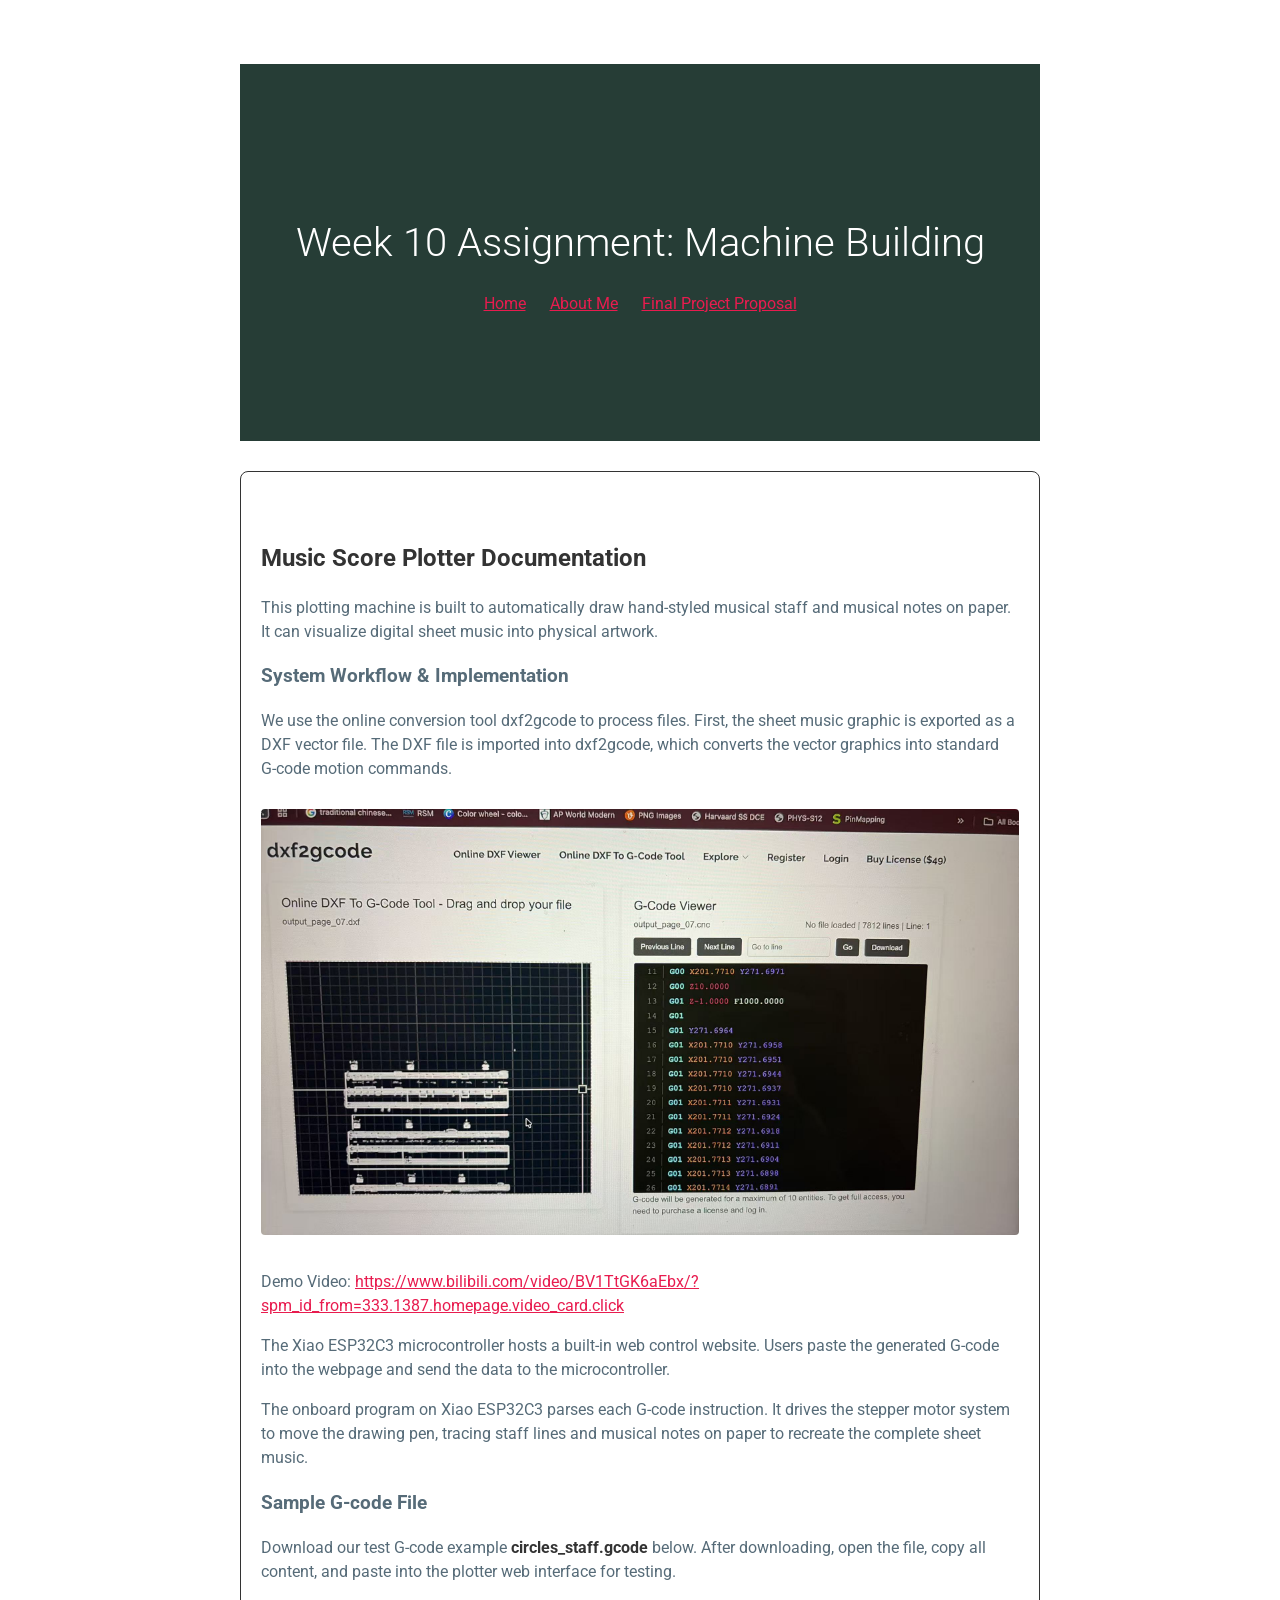
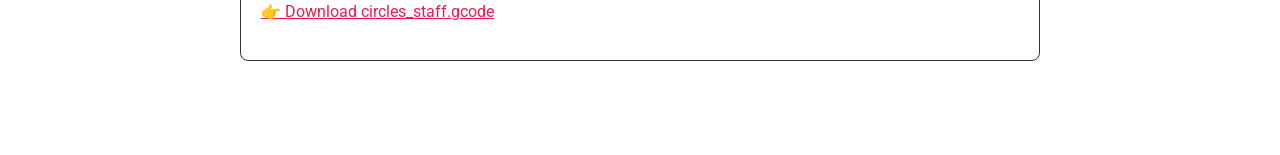
<file: week-ten.html>
<!DOCTYPE html>
<html lang="en">
<head>
    <meta charset="UTF-8">
    <meta name="viewport" content="width=device-width, initial-scale=1.0">
    <title>Week 10 Assignment | Machine Building</title>
    <link rel="stylesheet" href="style.css">
    <style>
        section {
            border: 1px solid #333;
            margin: 30px 0;
            padding: 20px;
            border-radius: 8px;
        }
        pre {
            background: #1e1e1e;
            color: #fff;
            padding: 15px;
            overflow-x: auto;
            border-radius: 6px;
        }
        img {
            max-width: 100%;
            margin: 12px 0;
            border-radius: 4px;
        }
    </style>
</head>
<body>
<header>
    <h1>Week 10 Assignment: Machine Building</h1>
    <nav>
        <a href="index.html">Home</a>
        <a href="about.html">About Me</a>
        <a href="final.html">Final Project Proposal</a>
    </nav>
</header>
<main>
    <section>
        <h2>Music Score Plotter Documentation</h2>
        <p>This plotting machine is built to automatically draw hand‑styled musical staff and musical notes on paper. It can visualize digital sheet music into physical artwork.</p>

        <h3>System Workflow & Implementation</h3>
        <p>We use the online conversion tool dxf2gcode to process files. First, the sheet music graphic is exported as a DXF vector file. The DXF file is imported into dxf2gcode, which converts the vector graphics into standard G‑code motion commands.</p>
        <img src="dxf.jpg" alt="dxf2gcode website interface for converting DXF files to G‑code">
        <p>Demo Video: <a href="https://www.bilibili.com/video/BV1TtGK6aEbx/?spm_id_from=333.1387.homepage.video_card.click" target="_blank">https://www.bilibili.com/video/BV1TtGK6aEbx/?spm_id_from=333.1387.homepage.video_card.click</a></p>

        <p>The Xiao ESP32C3 microcontroller hosts a built‑in web control website. Users paste the generated G‑code into the webpage and send the data to the microcontroller.</p>
        <p>The onboard program on Xiao ESP32C3 parses each G‑code instruction. It drives the stepper motor system to move the drawing pen, tracing staff lines and musical notes on paper to recreate the complete sheet music.</p>


        <h3>Sample G‑code File</h3>
        <p>Download our test G‑code example <strong>circles_staff.gcode</strong> below. After downloading, open the file, copy all content, and paste into the plotter web interface for testing.</p>
        <!-- File download link -->
        <p><a href="circles_staff.gcode" download="circles_staff.gcode">👉 Download circles_staff.gcode</a></p>

    </section>
</main>
</body>
</html>
</file>
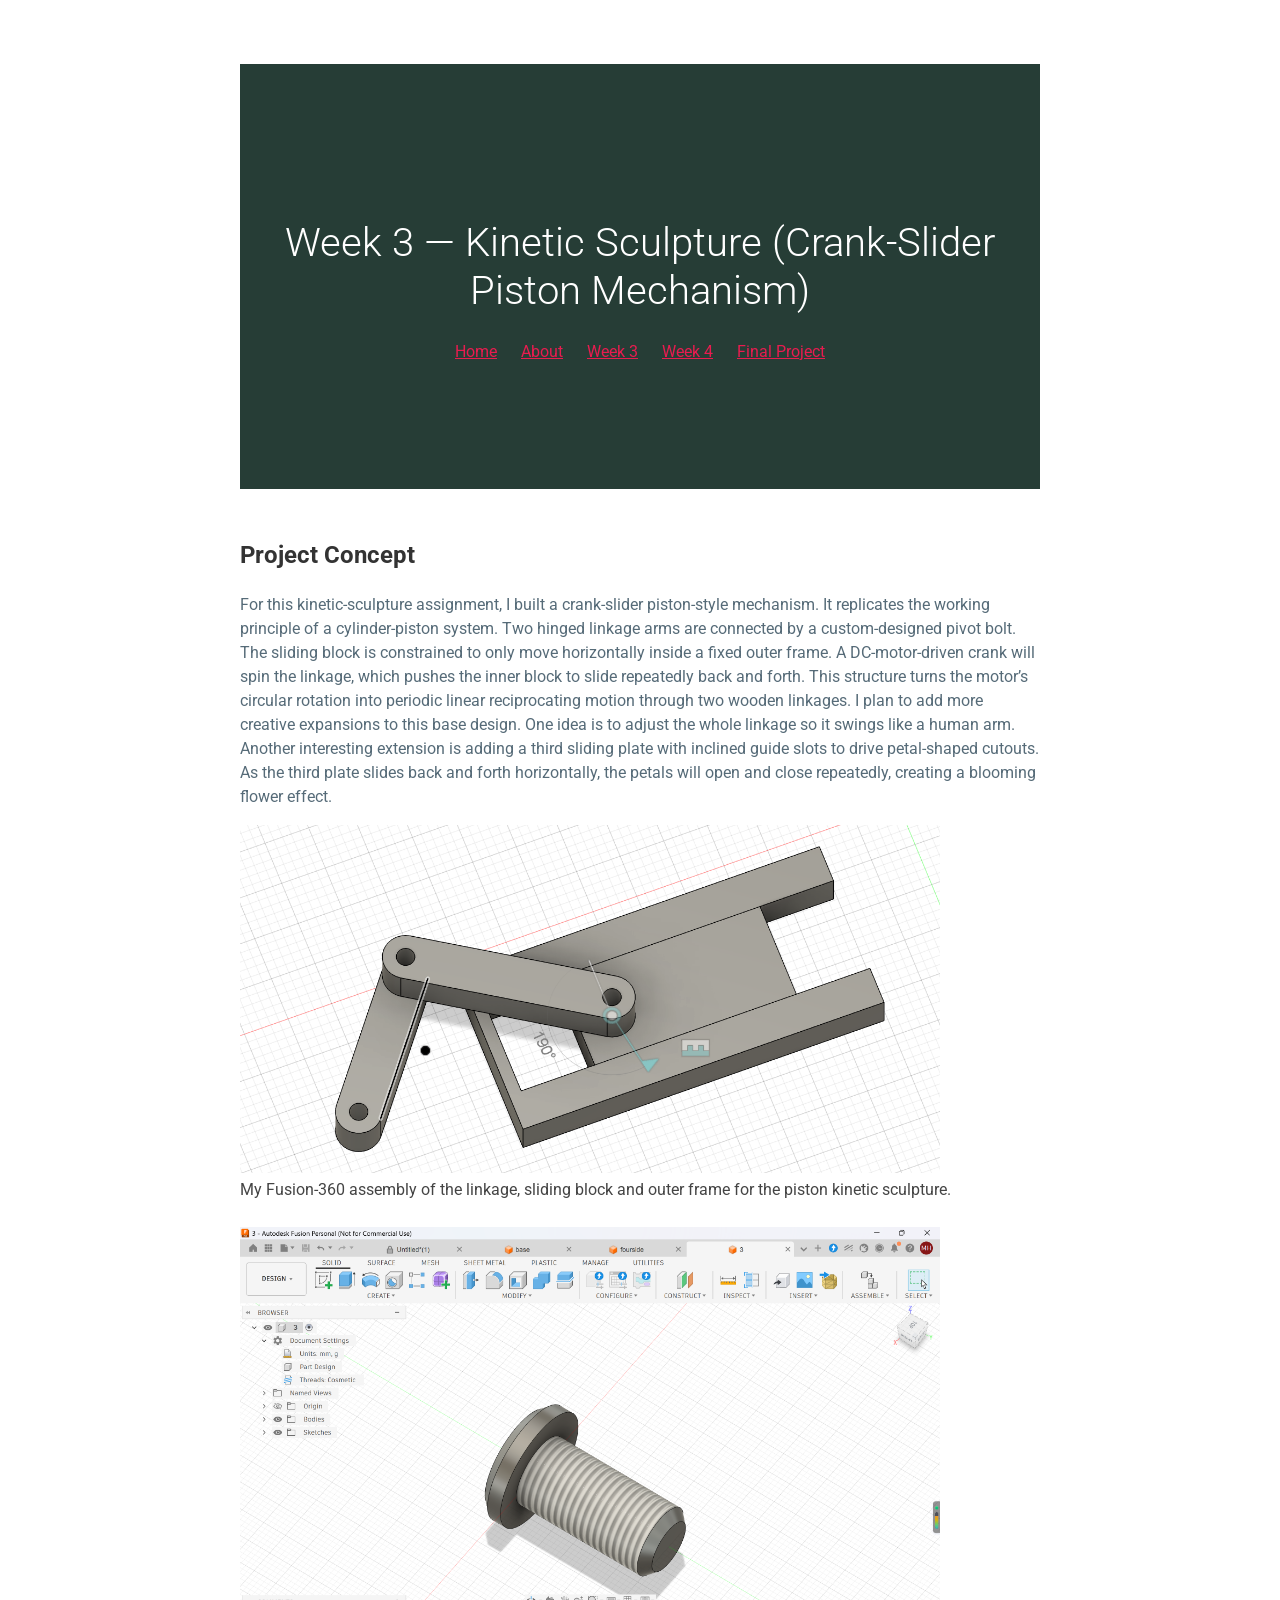
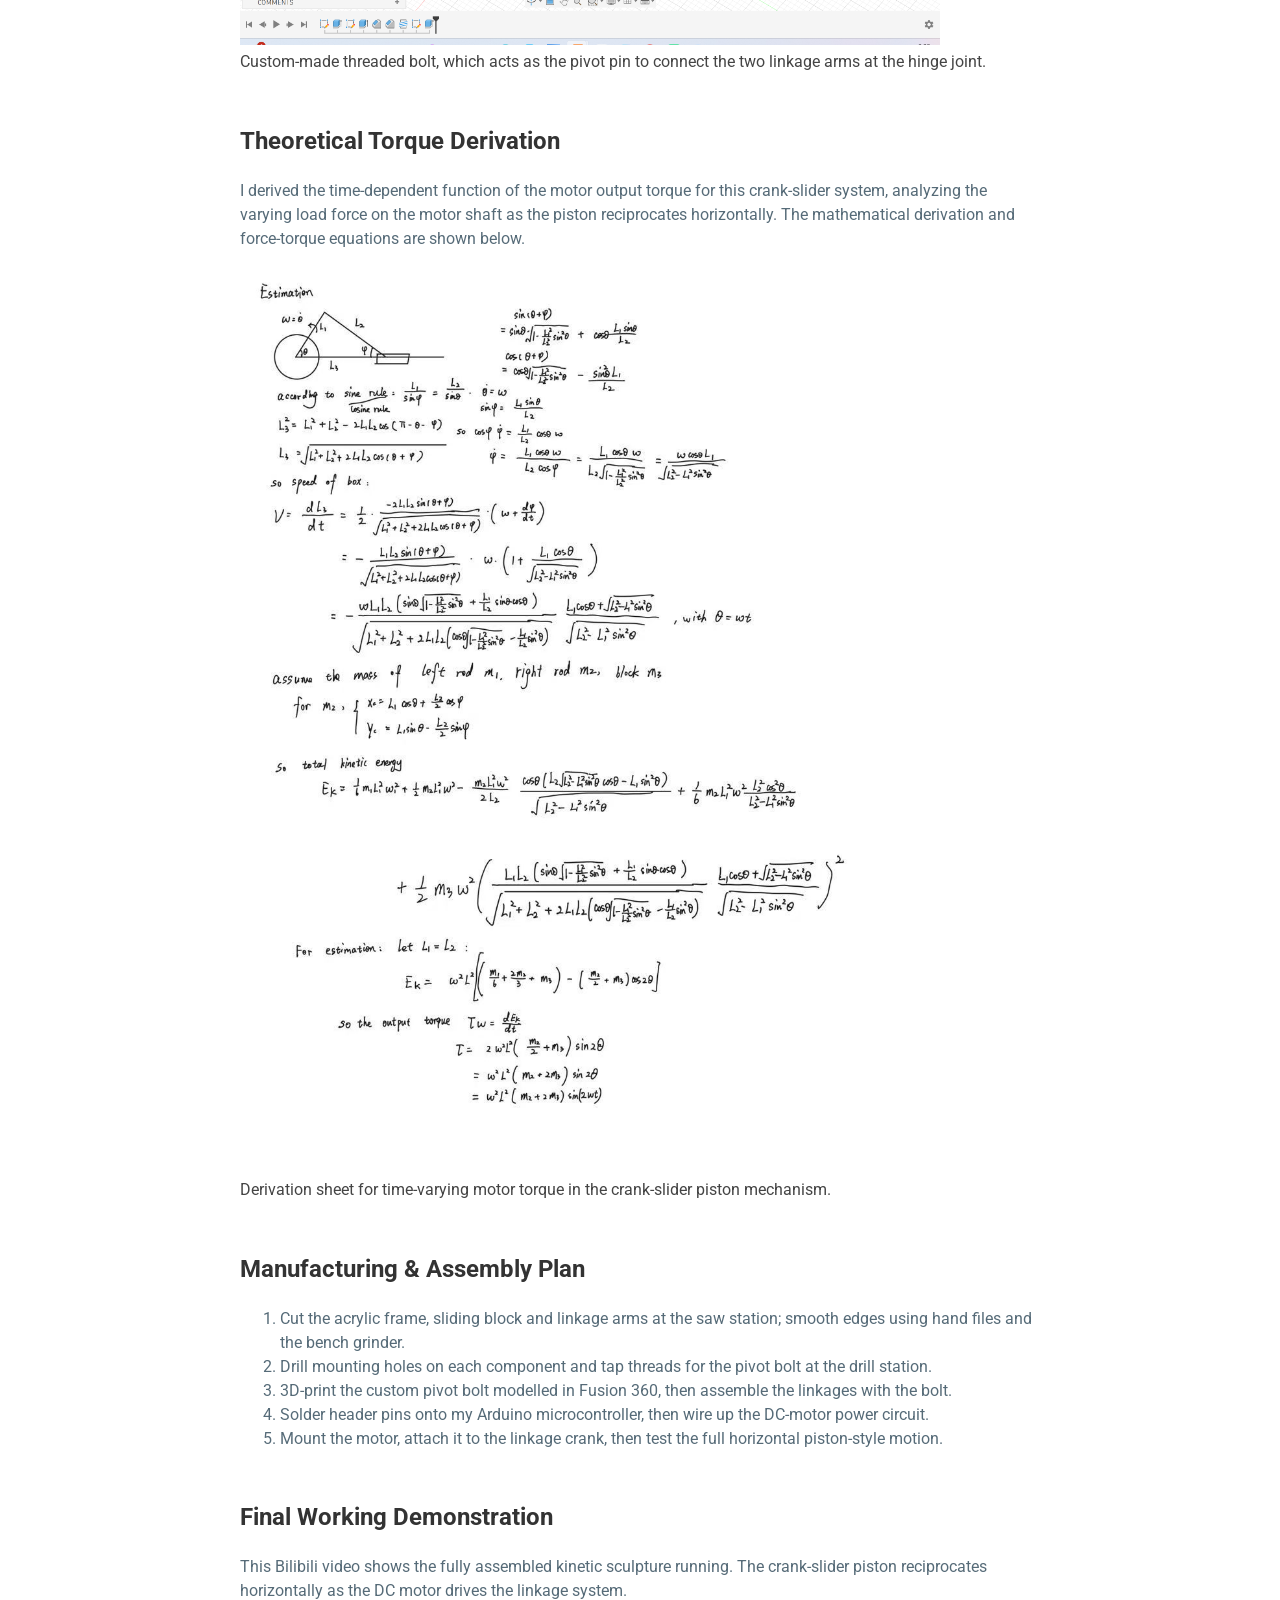
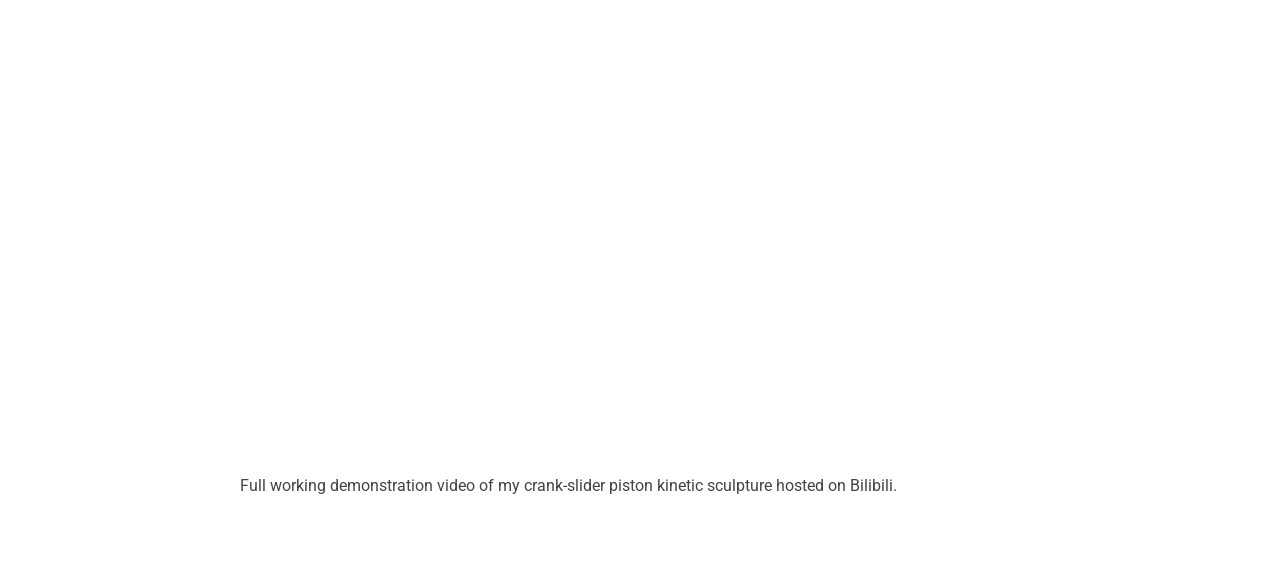
<file: week-three.html>
<!DOCTYPE html>
<html lang="en">
<head>
    <meta charset="UTF-8">
    <meta name="viewport" content="width=device-width, initial-scale=1.0">
    <title>Week 3: Kinetic Sculpture</title>
    <link rel="stylesheet" href="style.css">
    <style>
        .img-full {
            width: 700px;
            margin: 15px 0 5px;
            display: block;
        }
        .caption {
            font-size: 16px;
            color: #444;
            margin: 0 0 25px;
        }
        /* B站视频通用容器 16:9标准横屏 */
        .video-container {
            width: 700px;
            margin: 15px 0 5px;
            position: relative;
            padding-bottom: 56.25%; /* 16:9比例 9/16=0.5625 */
            height: 0;
        }
        .video-container iframe {
            position: absolute;
            top: 0;
            left: 0;
            width: 100%;
            height: 100%;
            border: none;
        }
    </style>
</head>
<body>
<header>
    <h1>Week 3 — Kinetic Sculpture (Crank‑Slider Piston Mechanism)</h1>
    <nav>
    <a href="index.html">Home</a>
    <a href="about.html">About</a>
    <a href="week-three.html">Week 3</a>
    <a href="week-four.html">Week 4</a>
    <a href="final.html">Final Project</a>
    </nav>
</header>

<main>
    <h2>Project Concept</h2>
    <p>For this kinetic‑sculpture assignment, I built a crank‑slider piston‑style mechanism. It replicates the working principle of a cylinder‑piston system. Two hinged linkage arms are connected by a custom‑designed pivot bolt. The sliding block is constrained to only move horizontally inside a fixed outer frame. A DC‑motor‑driven crank will spin the linkage, which pushes the inner block to slide repeatedly back and forth. This structure turns the motor’s circular rotation into periodic linear reciprocating motion through two wooden linkages. I plan to add more creative expansions to this base design. One idea is to adjust the whole linkage so it swings like a human arm. Another interesting extension is adding a third sliding plate with inclined guide slots to drive petal-shaped cutouts. As the third plate slides back and forth horizontally, the petals will open and close repeatedly, creating a blooming flower effect.</p>

    <img src="crank‑slider‑fusion.png" class="img-full" alt="Fusion 360 model of the crank‑slider piston mechanism">
    <p class="caption">My Fusion‑360 assembly of the linkage, sliding block and outer frame for the piston kinetic sculpture.</p>

    <img src="bolt‑fusion.png" class="img-full" alt="Custom pivot bolt modelled in Fusion 360">
    <p class="caption">Custom‑made threaded bolt, which acts as the pivot pin to connect the two linkage arms at the hinge joint.</p>

    <h2>Theoretical Torque Derivation</h2>
    <p>I derived the time-dependent function of the motor output torque for this crank-slider system, analyzing the varying load force on the motor shaft as the piston reciprocates horizontally. The mathematical derivation and force-torque equations are shown below.</p>
    <img src="theory.jpg" class="img-full" alt="Mathematical derivation of motor output torque as a function of time">
    <p class="caption">Derivation sheet for time-varying motor torque in the crank-slider piston mechanism.</p>

    <h2>Manufacturing &amp; Assembly Plan</h2>
    <ol>
        <li>Cut the acrylic frame, sliding block and linkage arms at the saw station; smooth edges using hand files and the bench grinder.</li>
        <li>Drill mounting holes on each component and tap threads for the pivot bolt at the drill station.</li>
        <li>3D‑print the custom pivot bolt modelled in Fusion 360, then assemble the linkages with the bolt.</li>
        <li>Solder header pins onto my Arduino microcontroller, then wire up the DC‑motor power circuit.</li>
        <li>Mount the motor, attach it to the linkage crank, then test the full horizontal piston‑style motion.</li>
    </ol>

    <h2>Final Working Demonstration</h2>
    <p>This Bilibili video shows the fully assembled kinetic sculpture running. The crank-slider piston reciprocates horizontally as the DC motor drives the linkage system.</p>
    <div class="video-container">
        <iframe 
            src="https://player.bilibili.com/player.html?bvid=BV1LNMa6BEx2&page=1"
            title="Kinetic Sculpture Working Demo"
            allowfullscreen>
        </iframe>
    </div>
    <p class="caption">Full working demonstration video of my crank-slider piston kinetic sculpture hosted on Bilibili.</p>

</main>
</body>
</html>
</file>
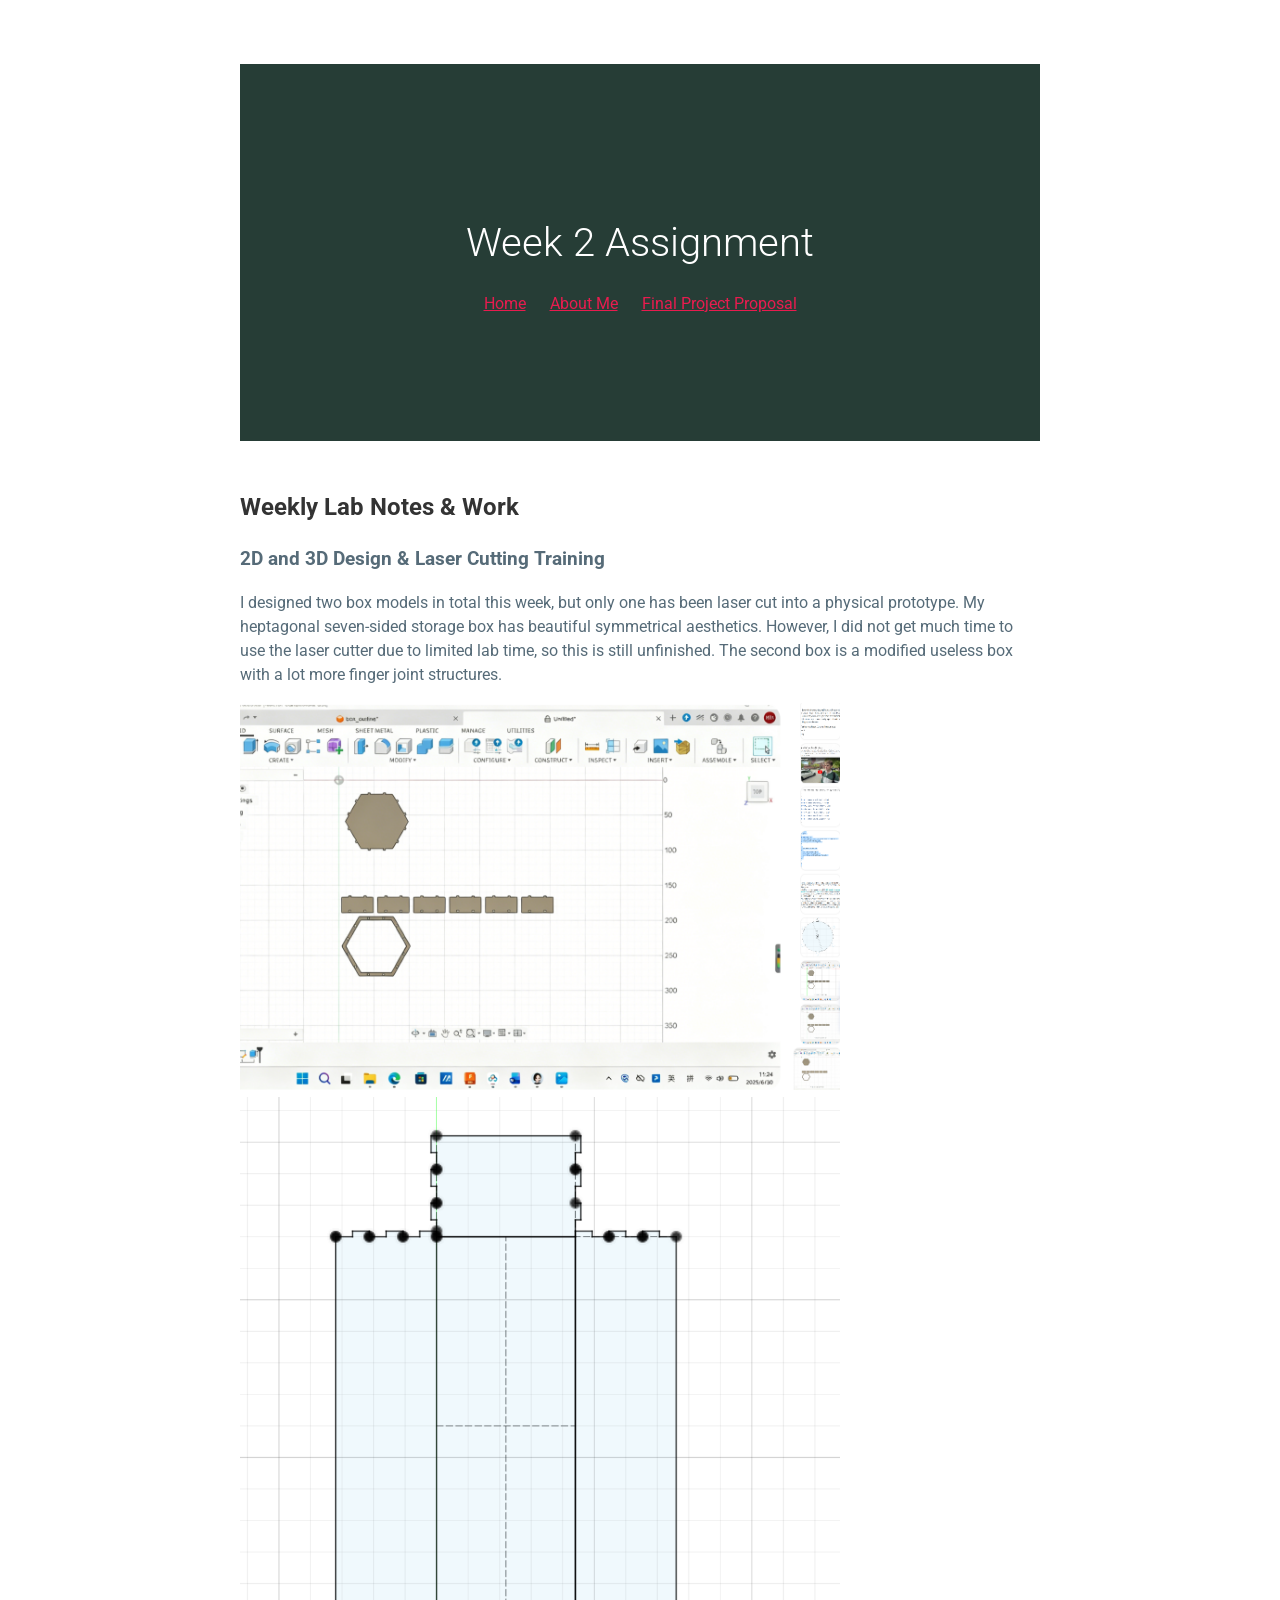
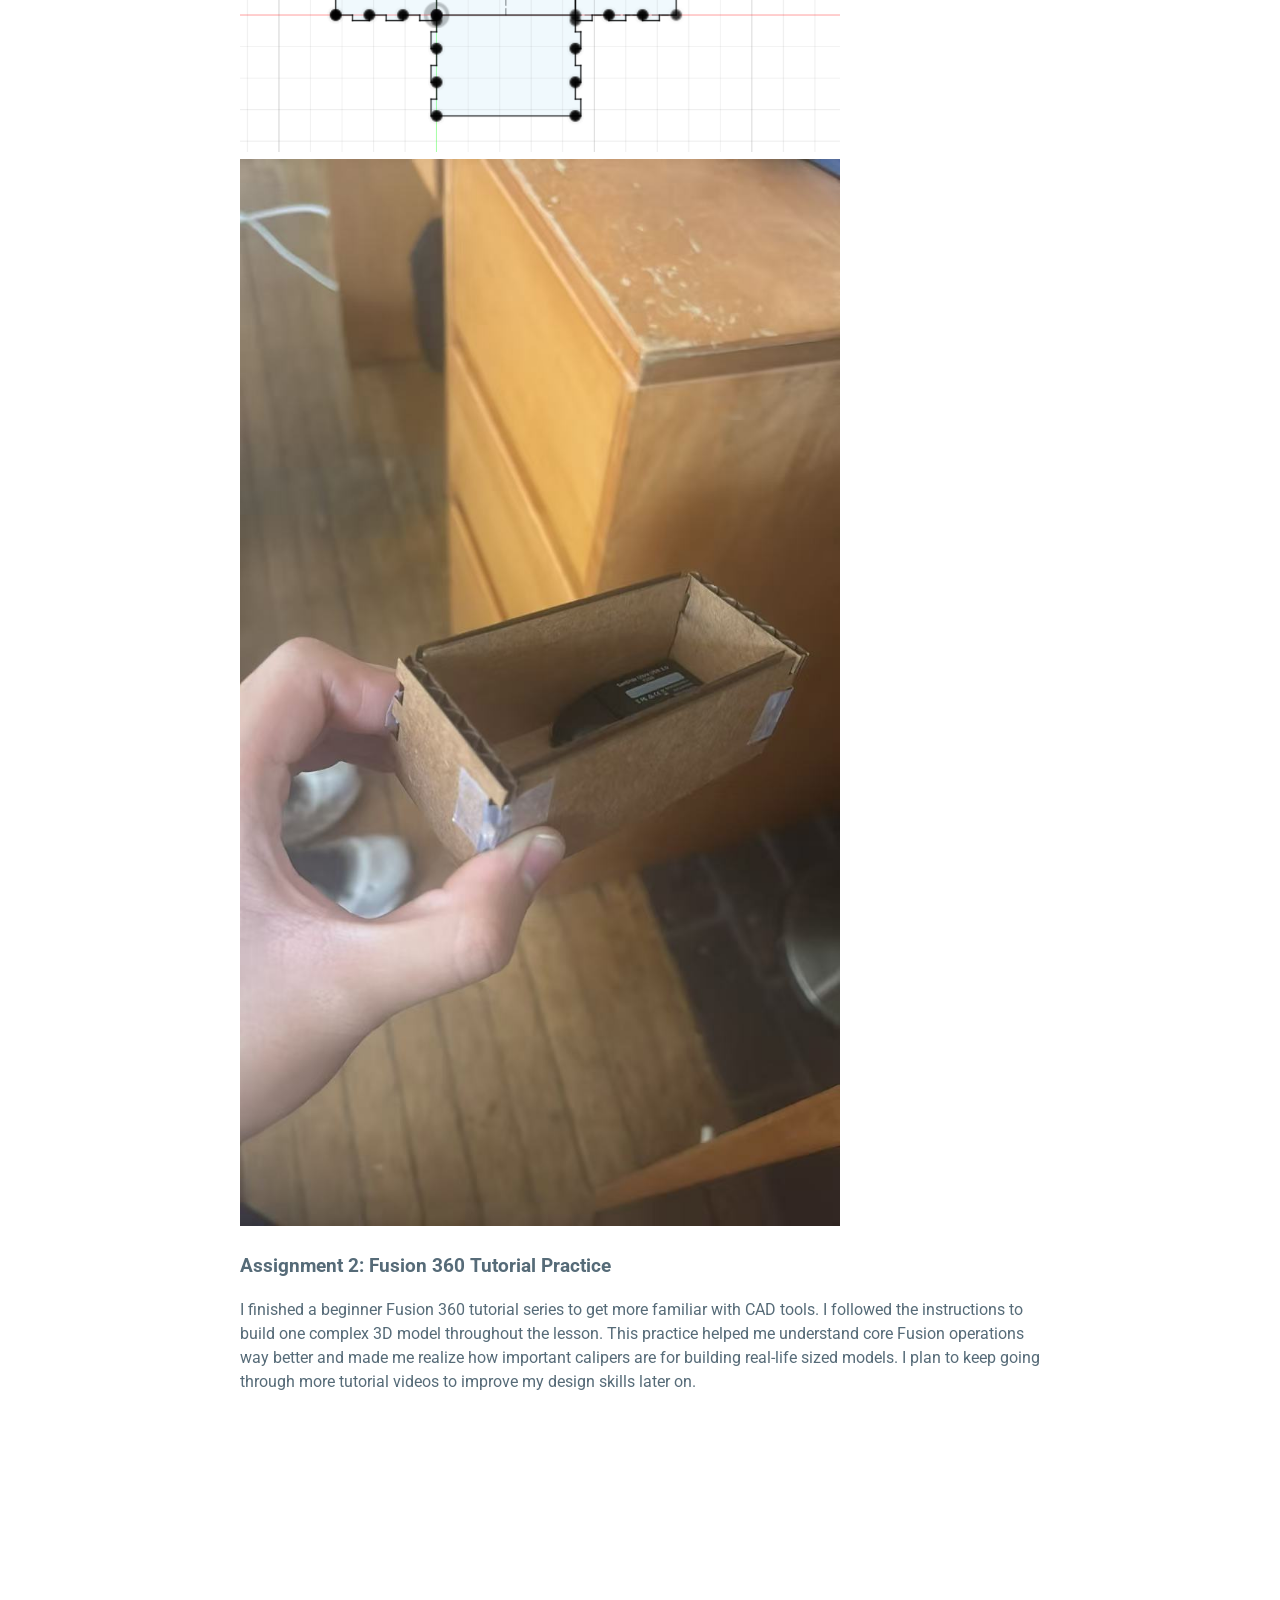
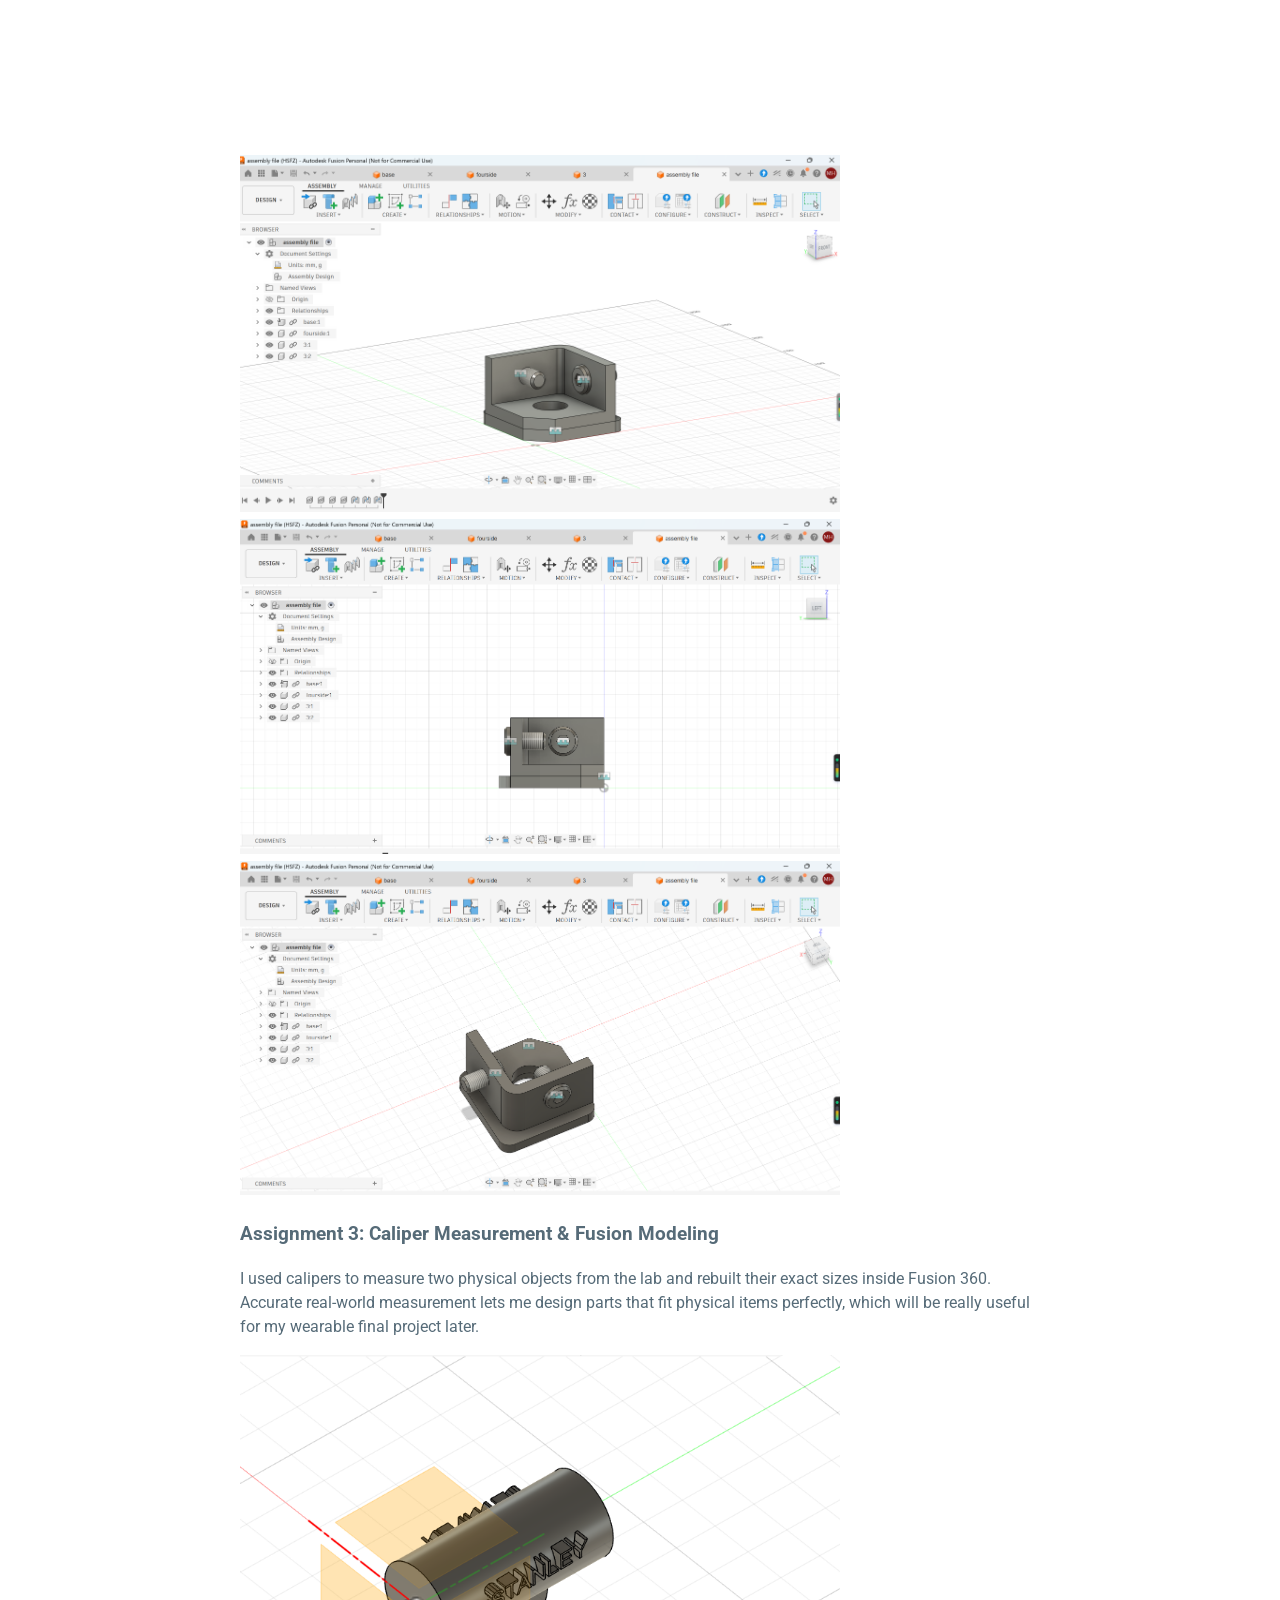
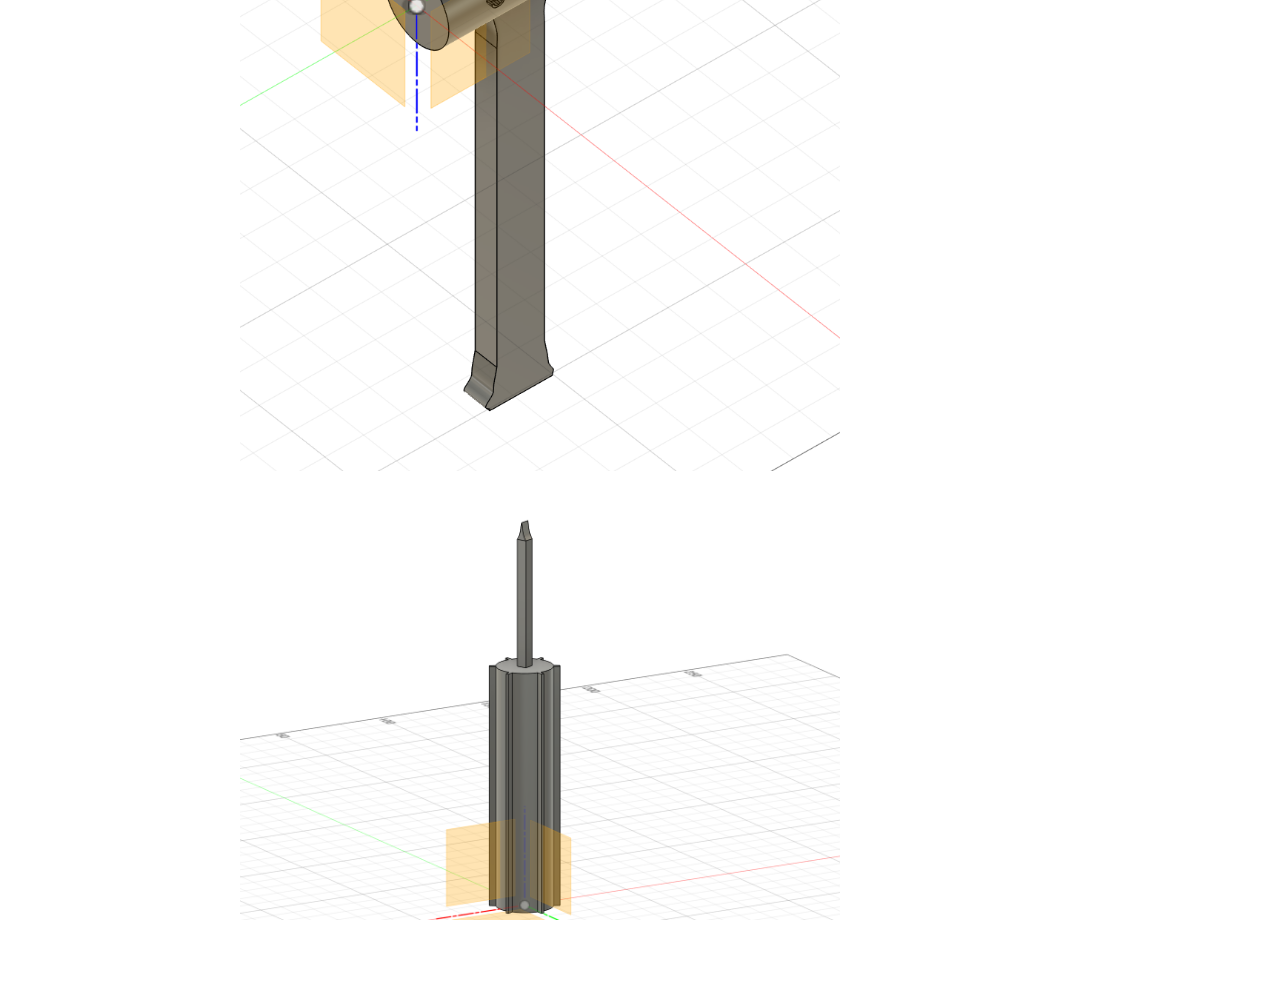
<file: week-two.html>
<!DOCTYPE html>
<html lang="en"> 
<head>
    <meta charset="UTF-8">
    <meta name="viewport" content="width=device-width, initial-scale=1.0">
    <title>Week 2 Assignment</title>
    <link rel="stylesheet" href="style.css">
</head>
<body>
<header>
    <h1>Week 2 Assignment</h1>
    <nav>
        <a href="index.html">Home</a>
        <a href="about.html">About Me</a>
        <a href="final.html">Final Project Proposal</a>
    </nav>
</header>
<main>
    <h2>Weekly Lab Notes & Work</h2>
    <h3>2D and 3D Design & Laser Cutting Training</h3>
    <p>I designed two box models in total this week, but only one has been laser cut into a physical prototype. My heptagonal seven-sided storage box has beautiful symmetrical aesthetics. However, I did not get much time to use the laser cutter due to limited lab time, so this is still unfinished. The second box is a modified useless box with a lot more finger joint structures.</p>
    <img src="hexagon-box-design.png" alt="Fusion design drawing of the heptagonal box" style="width:600px;">
    <img src="uselessbox-design.png" alt="Modified useless‑box CAD sketch with extra finger joints" style="width:600px;">
    <img src="box-physical.jpg" alt="Physical cardboard prototype after laser‑cutting" style="width:600px;">

    <h3>Assignment 2: Fusion 360 Tutorial Practice</h3>
    <p>I finished a beginner Fusion 360 tutorial series to get more familiar with CAD tools. I followed the instructions to build one complex 3D model throughout the lesson. This practice helped me understand core Fusion operations way better and made me realize how important calipers are for building real‑life sized models. I plan to keep going through more tutorial videos to improve my design skills later on.</p>

    <iframe width="600" height="338" src="https://www.youtube.com/embed/7lKpzGtoQX0" title="Fusion 360 Beginner Tutorial" frameborder="0" allow="accelerometer; autoplay; clipboard-write; encrypted-media; gyroscope; picture-in-picture" allowfullscreen></iframe>

    <img src="tutorial-model-1.png" alt="Step view 1 of complex 3D tutorial model" style="width:600px;">
    <img src="tutorial-model-2.png" alt="Step view 2 of complex 3D tutorial model" style="width:600px;">
    <img src="tutorial-model-3.png" alt="Finished complex 3D tutorial model" style="width:600px;">

    <h3>Assignment 3: Caliper Measurement & Fusion Modeling</h3>
    <p>I used calipers to measure two physical objects from the lab and rebuilt their exact sizes inside Fusion 360. Accurate real‑world measurement lets me design parts that fit physical items perfectly, which will be really useful for my wearable final project later.</p>
 
    <img src="measured-object-1.png" alt="First measured object and 3D model" style="width:600px;">
    <img src="measured-object-2.png" alt="Second measured object Fusion model" style="width:600px;">
</main>
</body>
</html>
</file>
<file: style.css>
@import 'https://fonts.googleapis.com/css?family=Roboto:300,400,500';
body {
  margin: 0 auto;
  max-width: 50em;
  font-family: "Roboto", "Helvetica", "Arial", sans-serif;
  line-height: 1.5;
  padding: 4em 1em;
  color: #566b78;
}
h1, h2, strong {
  color: #333;
}
h2 {
  margin-top: 1em;
  padding-top: 1em;
}
code, pre {
  background: #f5f7f9;
  border-bottom: 1px solid #d8dee9;
  color: #a7adba;
}
code {
  vertical-align: text-bottom;
  padding: 2px 4px;
}
pre {
  padding: 1em;
  border-left: 2px solid #69c;
}
header {
  background-color: #263d36;
  background-position: center top;
  background-repeat: no-repeat;
  background-size: cover;
  line-height: 1.2;
  padding: 10vw 2em;
  text-align: center;
}
header h1 {
  color: white;
  font-size: 2.5em;
  font-weight: 300;
}
nav a {
  margin: 0 10px;
  color: #e81c4f;
}
a {
  color: #e81c4f;
}
</file>
